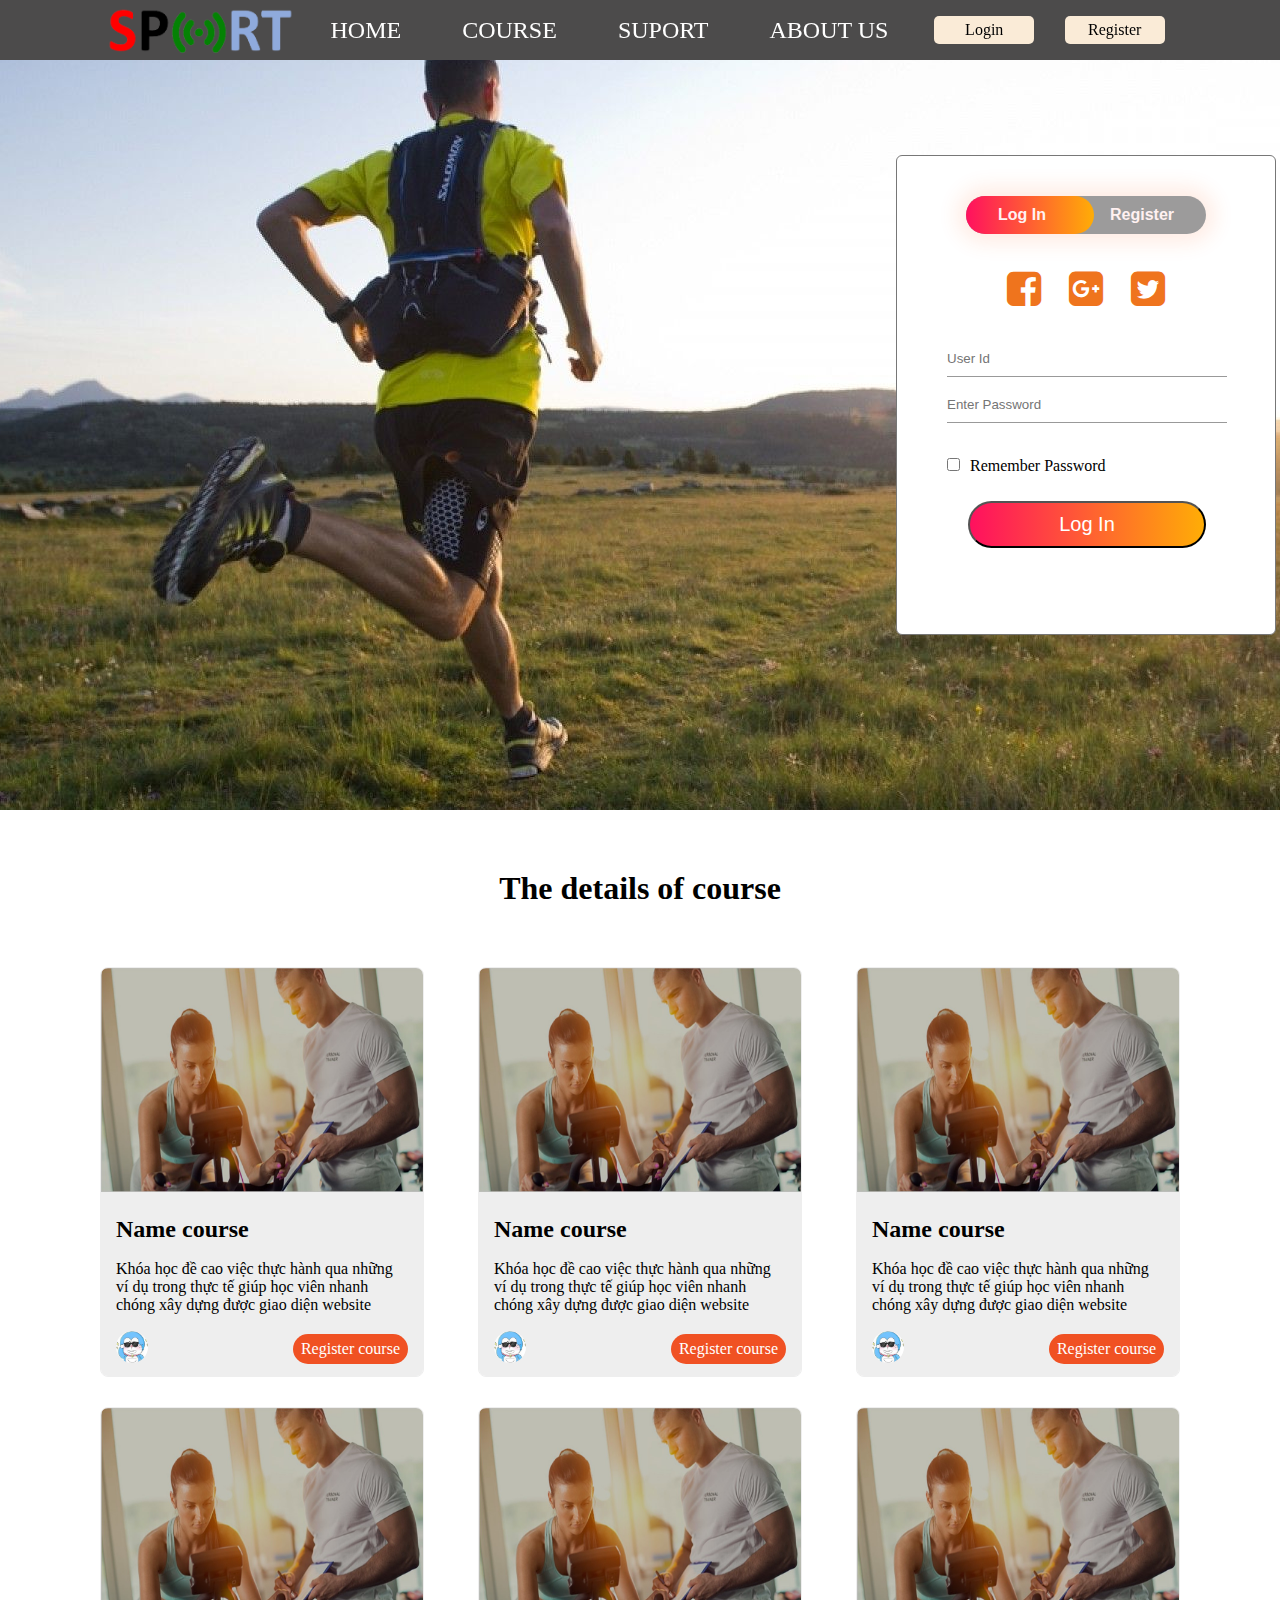
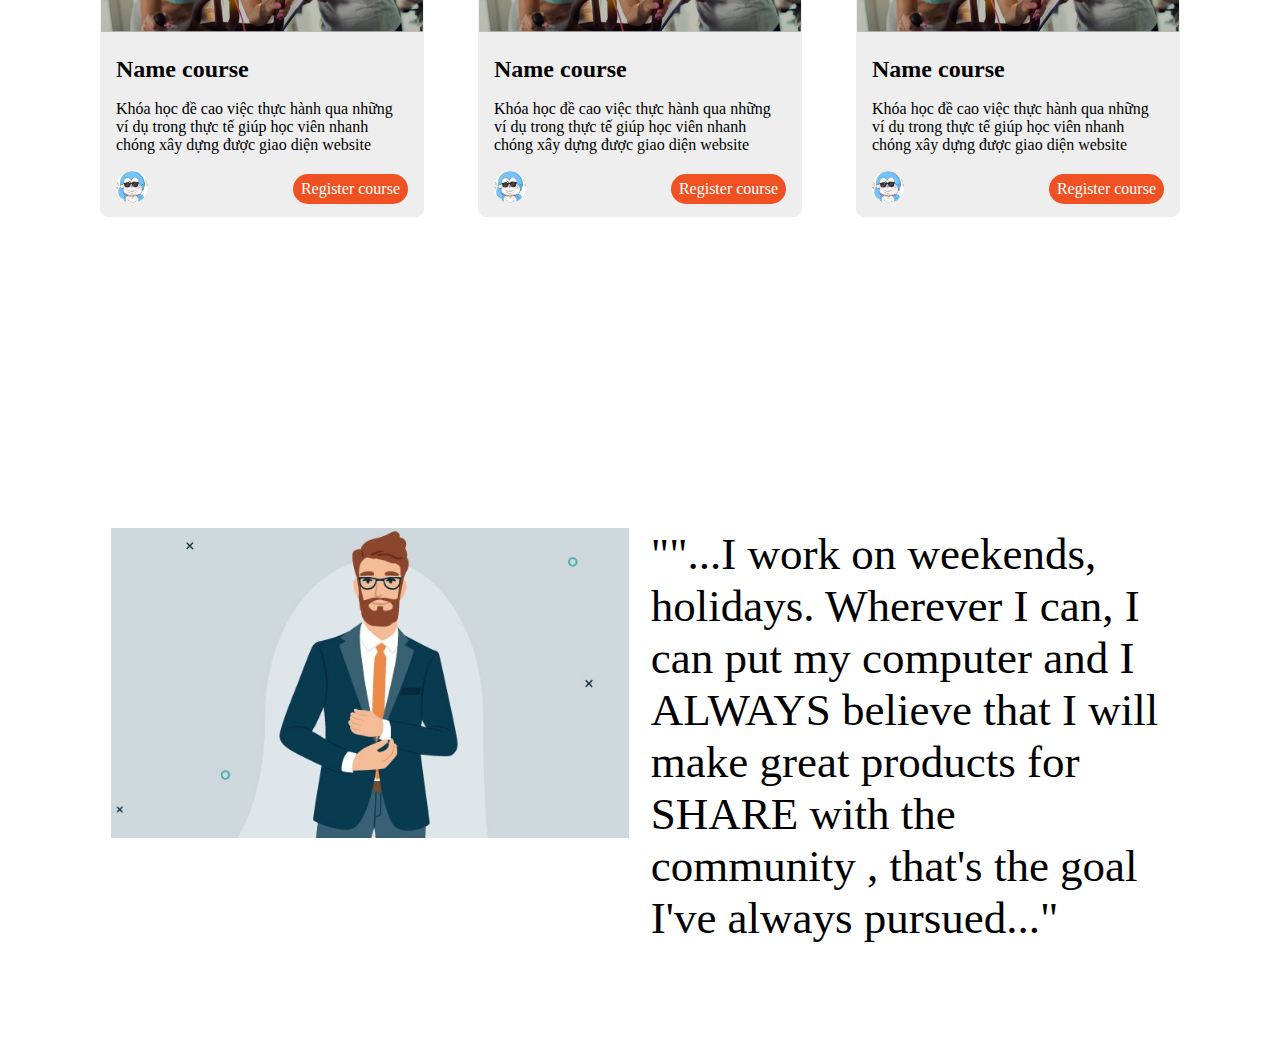
<file: Index.html>
<!DOCTYPE html>
<html lang="en">
<head>
    <meta charset="UTF-8">
    <link rel="stylesheet" href="https://stackpath.bootstrapcdn.com/font-awesome/4.7.0/css/font-awesome.min.css">
    <link rel="stylesheet" href="assets/css/style.css">
    <title>Title</title>
</head>
<body>
    <header>
        <!--Nav-->
        <div id="nav">
            <div class="logo"><img width="200px" height="60px" src="/assets/img/logo.png" alt=""></div>
            <ul class="nav">
                <li class="nav_iteam"><a href="#Home">Home</a></li>
                <li class="nav_iteam"><a href="#Course">Course</a></li>
                <li class="nav_iteam"><a>Suport</a></li>
                <li class="nav_iteam"><a href="#AboutUS">About Us</a></li>
            </ul>
            <div class="account_container">
                <div class="account_sub_container">
                    <div class="account_bth">
                        <a>Login</a>
                    </div>
                    <div class="account_bth">
                        <a>Register</a>
                    </div>
                </div>
            </div>
        </div>
        <!--End nav-->
    </header>

    <!--Start section Banner-->
    <section id="Home">
        <div class="banner">
            <div class="form-box">
                <div class="button-box">
                    <div id="btn"></div>
                    <button type="button" class="toggle-btn" onclick="login()">Log In</button>
                    <button type="button" class="toggle-btn" onclick="register()">Register</button>
                </div>
            
                <div class="soical-icons">
                    <a href="#"><i class="fa fa-facebook-square  fa-6"></i></a>
                    <a href="#"><i class="fa fa-google-plus-square fa-6"></i></a>
                    <a href="#"><i class="fa fa-twitter-square fa-6"></i></a>
                </div>
    
                <form id="login" class="input-group">
                    <input type="text" class="input-field" placeholder="User Id" required />
                    <input type="text" class="input-field" placeholder="Enter Password" required />
                    <input type="checkbox" class="check-box" /><span>Remember Password</span>
                    <button type="submit" class="submit-btn">Log In</button>
                </form>
    
                <form id="register" class="input-group">
                    <input type="text" class="input-field" placeholder="User Id" required />
                    <input type="email" class="input-field" placeholder="Enter Email" required />
                    <input type="text" class="input-field" placeholder="Enter Password" required />
                    <input type="checkbox" class="check-box" /><span>I agree to the terms & conditions</span>
                    <button type="submit" class="submit-btn">Register</button>
                </form>
            </div>  
            <!--JS handle animation-->
            <script>
                var x = document.getElementById("login");
                var y = document.getElementById("register");
                var z = document.getElementById("btn");
        
                function register() {
                    x.style.left = "-400px";
                    y.style.left = "50px";
                    z.style.left = "110px";
                }
        
                function login() {
                    x.style.left = "50px";
                    y.style.left = "450px";
                    z.style.left = "0";
                }
        
            </script>      
        </div>
    </section>
    <!--End section banner-->

    <!--Section Couses-->
    <section id="Course">
        <div class="course">
            <!--Container heading-->
            <div class="heading_course">
                <h2>The details of course</h2>
            </div>
            <!--Container course-->
            <div class="course_row">
                    <div class="course_iteam">
                        <img width="100%" height="55%"src="/assets/img/course img.jpg" alt="">
                        <div class="course_iteam_detail">
                            <h2>Name course</h2>
                            <p>Khóa học đề cao việc thực hành qua những ví dụ trong thực tế giúp học viên nhanh chóng xây dựng được giao diện website</p>
                            <ul class="course_iteam_author">
                                <li><img width="32px" height="32px" src="/assets/img/Coach.jpg"></li>
                                <li><a>Register course</a></li>
                            </ul>
                        </div>
                        
                    </div>
                    <div class="course_iteam">
                        <img width="100%" height="55%" src="/assets/img/course img.jpg" alt="">
                        <div class="course_iteam_detail">
                            <h2>Name course</h2>
                            <p>Khóa học đề cao việc thực hành qua những ví dụ trong thực tế giúp học viên nhanh chóng xây dựng được giao diện website</p>
                            <ul class="course_iteam_author">
                                <li><img width="32px" height="32px" src="/assets/img/Coach.jpg"></li>
                                <li><a>Register course</a></li>
                            </ul>
                        </div>
                        
                    </div>
                    <div class="course_iteam">
                        <img width="100%" height="55%" src="/assets/img/course img.jpg" alt="">
                        <div class="course_iteam_detail">
                            <h2>Name course</h2>
                            <p>Khóa học đề cao việc thực hành qua những ví dụ trong thực tế giúp học viên nhanh chóng xây dựng được giao diện website</p>
                            <ul class="course_iteam_author">
                                <li><img width="32px" height="32px" src="/assets/img/Coach.jpg"></li>
                                <li><a>Register course</a></li>
                            </ul>
                        </div>
                        
                    </div>
            </div>
    
            <div class="course_row">
                <div class="course_iteam">
                    <img width="100%" height="55%" src="/assets/img/course img.jpg" alt="">
                    <div class="course_iteam_detail">
                        <h2>Name course</h2>
                        <p>Khóa học đề cao việc thực hành qua những ví dụ trong thực tế giúp học viên nhanh chóng xây dựng được giao diện website</p>
                        <ul class="course_iteam_author">
                            <li><img width="32px" height="32px" src="/assets/img/Coach.jpg"></li>
                            <li><a>Register course</a></li>
                        </ul>
                    </div>
                    
                </div>
                <div class="course_iteam">
                    <img width="100%" height="55%" src="/assets/img/course img.jpg" alt="">
                    <div class="course_iteam_detail">
                        <h2>Name course</h2>
                        <p>Khóa học đề cao việc thực hành qua những ví dụ trong thực tế giúp học viên nhanh chóng xây dựng được giao diện website</p>
                        <ul class="course_iteam_author">
                            <li><img width="32px" height="32px" src="/assets/img/Coach.jpg"></li>
                            <li><a>Register course</a></li>
                        </ul>
                    </div>
                    
                </div>
                <div class="course_iteam">
                    <img width="100%" height="55%" src="/assets/img/course img.jpg" alt="">
                    <div class="course_iteam_detail">
                        <h2>Name course</h2>
                        <p>Khóa học đề cao việc thực hành qua những ví dụ trong thực tế giúp học viên nhanh chóng xây dựng được giao diện website</p>
                        <ul class="course_iteam_author">
                            <li><img width="32px" height="32px" src="/assets/img/Coach.jpg"></li>
                            <li><a>Register course</a></li>
                        </ul>
                    </div>
                    
                </div>
            </div> 
        </div>
    </section>
    <!--End Section Couses-->
    
    <!--Section About us-->
    <section id="AboutUS">
        <div class="container_about_us">
            <div class="about_us_img">
                <img src="/assets/img/profile_img.jpg" alt="">
            </div>
            <div class="about_us_intro">
                <p>""...I work on weekends, holidays. Wherever I can, I can put my computer and I ALWAYS believe that I will make great products for SHARE with the community , that's the goal I've always pursued..."</p>
            </div>
        </div>
    </section>
    <!--End Section About us-->
</body>
</html>
</file>
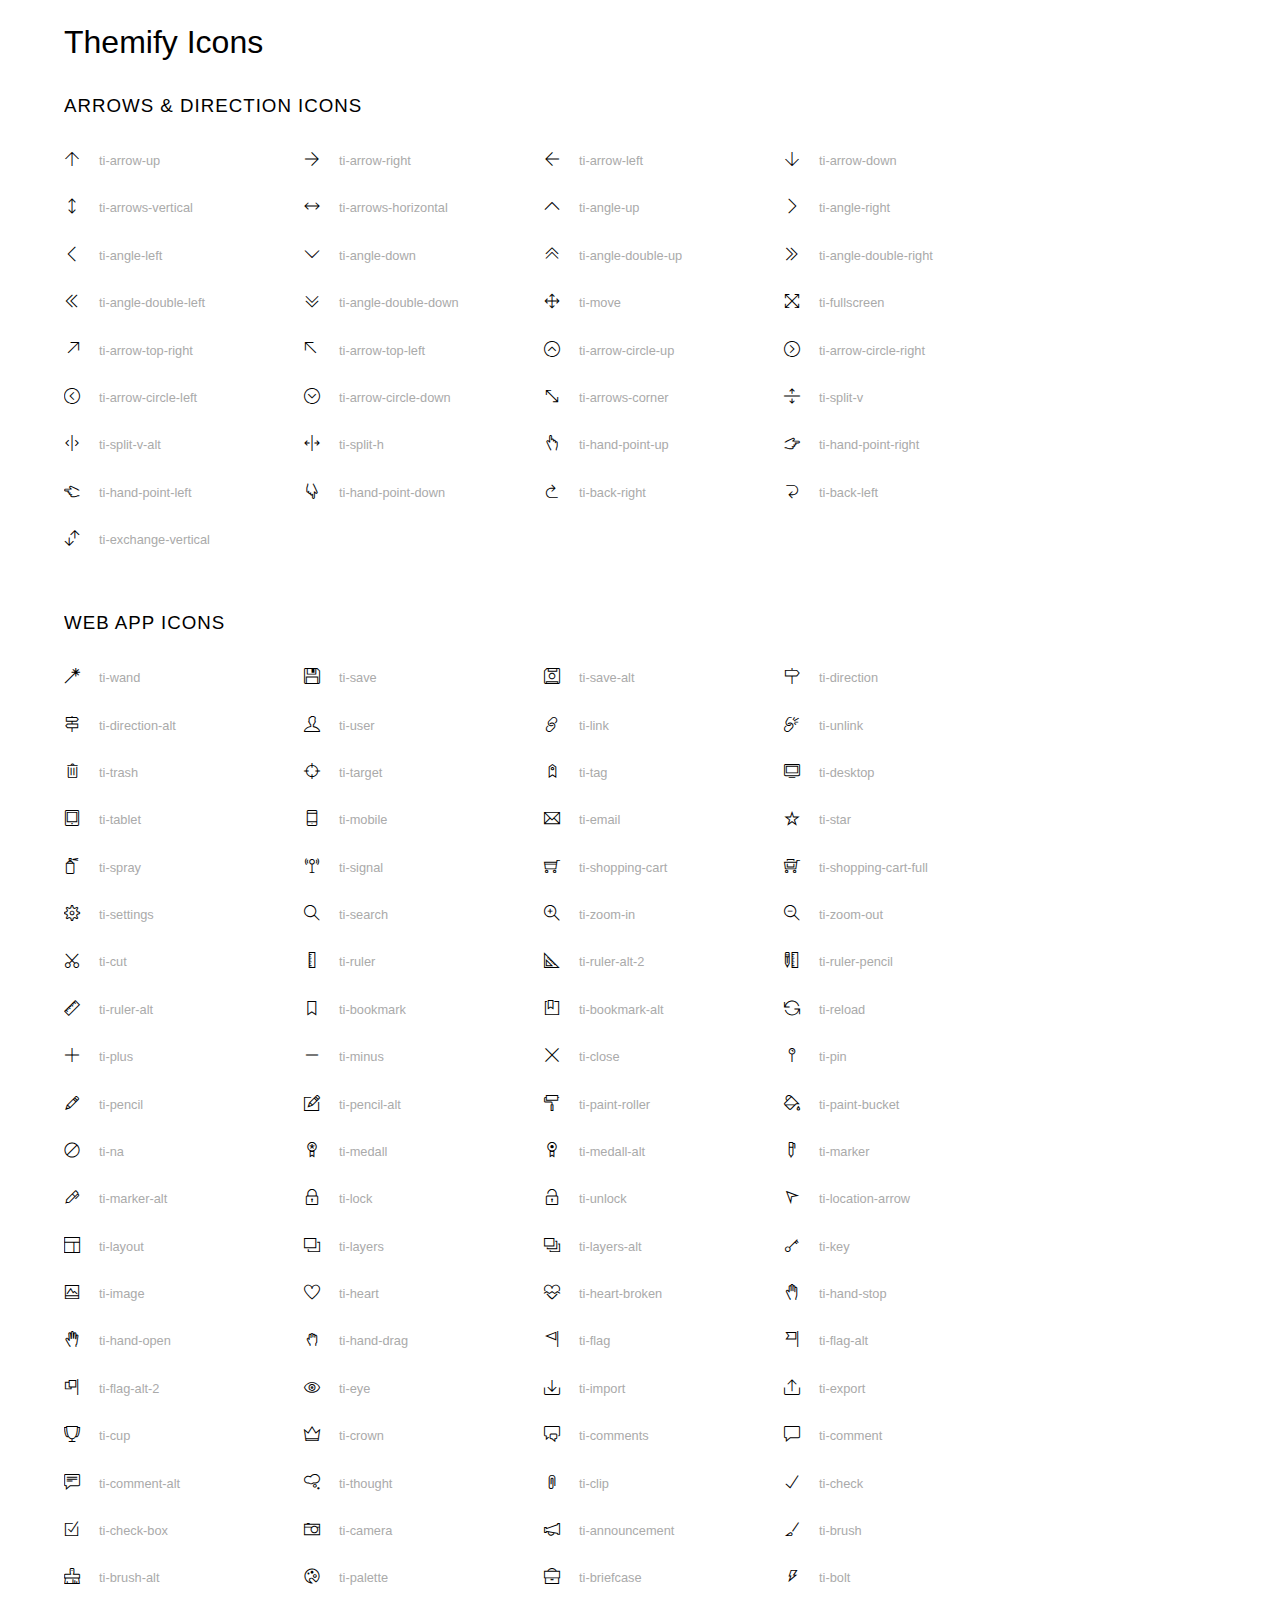
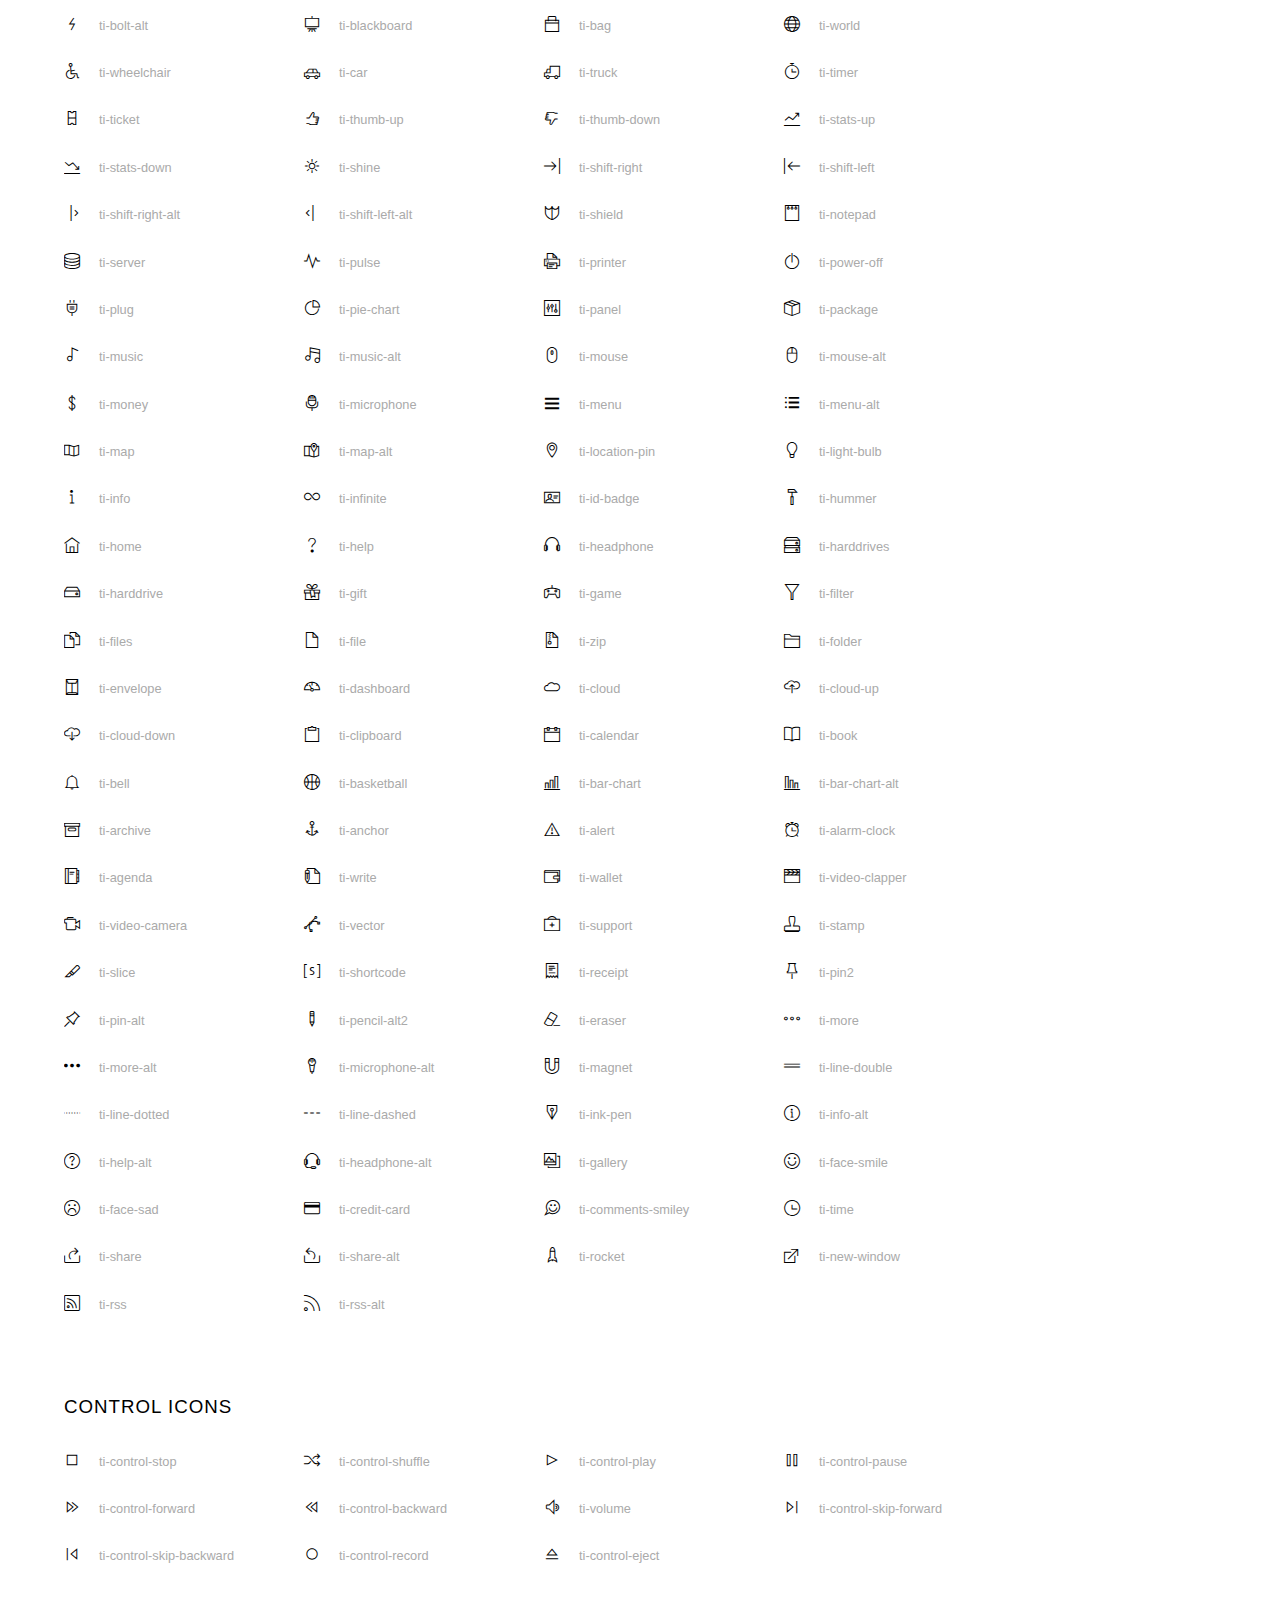
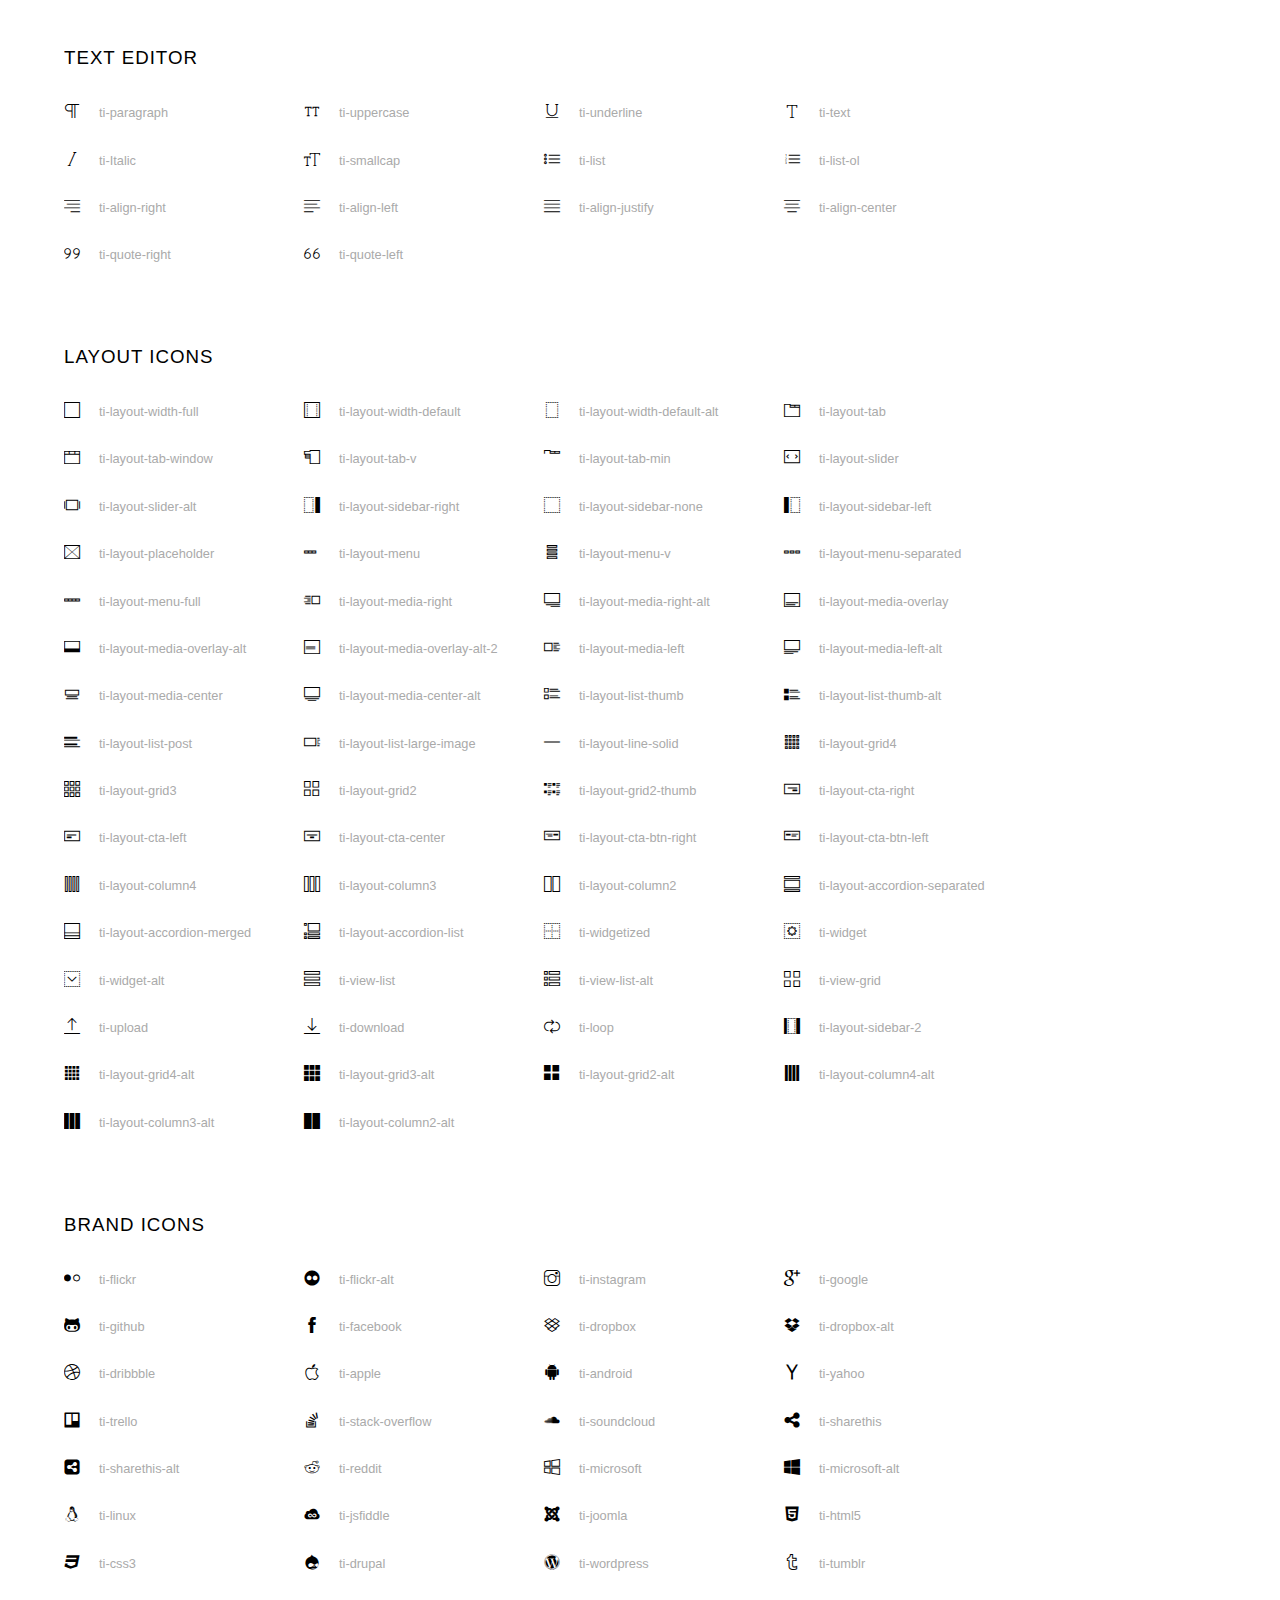
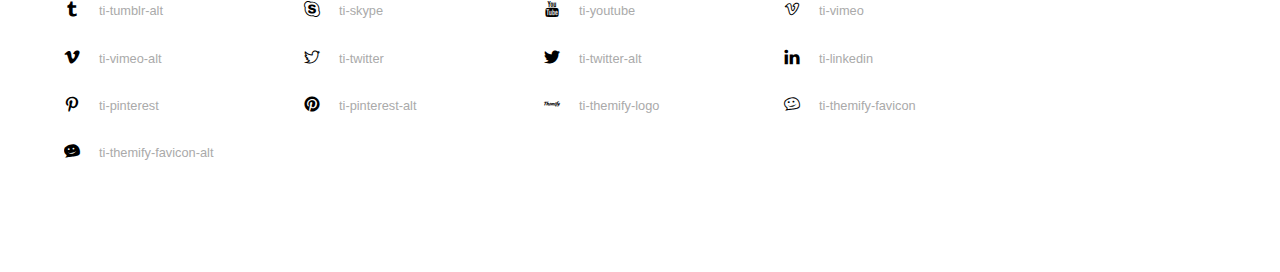
<file: assets/incons/index.html>
<!doctype html>
<html>
<head>
	<meta charset="utf-8">
	<title>Themify Icon Font</title>
	<meta name="viewport" content="width=device-width">
	<link rel="stylesheet" href="demo-files/demo.css">
	<link rel="stylesheet" href="themify-icons.css">
	<!--[if lt IE 8]><!-->
	<link rel="stylesheet" href="ie7/ie7.css">
	<!--<![endif]-->
</head>
<body>
	<h1>Themify Icons</h1>

	<div class="icon-section">

		<div class="icon-section">
			<h3>Arrows &amp; Direction Icons </h3>

			<div class="icon-container">
				<span class="ti-arrow-up"></span><span class="icon-name"> ti-arrow-up</span>
			</div>
			<div class="icon-container">
				<span class="ti-arrow-right"></span><span class="icon-name"> ti-arrow-right</span>
			</div>
			<div class="icon-container">
				<span class="ti-arrow-left"></span><span class="icon-name"> ti-arrow-left</span>
			</div>
			<div class="icon-container">
				<span class="ti-arrow-down"></span><span class="icon-name"> ti-arrow-down</span>
			</div>
			<div class="icon-container">
				<span class="ti-arrows-vertical"></span><span class="icon-name"> ti-arrows-vertical</span>
			</div>
			<div class="icon-container">
				<span class="ti-arrows-horizontal"></span><span class="icon-name"> ti-arrows-horizontal</span>
			</div>
			<div class="icon-container">
				<span class="ti-angle-up"></span><span class="icon-name"> ti-angle-up</span>
			</div>
			<div class="icon-container">
				<span class="ti-angle-right"></span><span class="icon-name"> ti-angle-right</span>
			</div>
			<div class="icon-container">
				<span class="ti-angle-left"></span><span class="icon-name"> ti-angle-left</span>
			</div>
			<div class="icon-container">
				<span class="ti-angle-down"></span><span class="icon-name"> ti-angle-down</span>
			</div>	
			<div class="icon-container">
				<span class="ti-angle-double-up"></span><span class="icon-name"> ti-angle-double-up</span>
			</div>
			<div class="icon-container">
				<span class="ti-angle-double-right"></span><span class="icon-name"> ti-angle-double-right</span>
			</div>
			<div class="icon-container">
				<span class="ti-angle-double-left"></span><span class="icon-name"> ti-angle-double-left</span>
			</div>
			<div class="icon-container">
				<span class="ti-angle-double-down"></span><span class="icon-name"> ti-angle-double-down</span>
			</div>					
			<div class="icon-container">
				<span class="ti-move"></span><span class="icon-name"> ti-move</span>
			</div>
			<div class="icon-container">
				<span class="ti-fullscreen"></span><span class="icon-name"> ti-fullscreen</span>
			</div>
			<div class="icon-container">
				<span class="ti-arrow-top-right"></span><span class="icon-name"> ti-arrow-top-right</span>
			</div>
			<div class="icon-container">
				<span class="ti-arrow-top-left"></span><span class="icon-name"> ti-arrow-top-left</span>
			</div>
			<div class="icon-container">
				<span class="ti-arrow-circle-up"></span><span class="icon-name"> ti-arrow-circle-up</span>
			</div>
			<div class="icon-container">
				<span class="ti-arrow-circle-right"></span><span class="icon-name"> ti-arrow-circle-right</span>
			</div>
			<div class="icon-container">
				<span class="ti-arrow-circle-left"></span><span class="icon-name"> ti-arrow-circle-left</span>
			</div>
			<div class="icon-container">
				<span class="ti-arrow-circle-down"></span><span class="icon-name"> ti-arrow-circle-down</span>
			</div>
			<div class="icon-container">
				<span class="ti-arrows-corner"></span><span class="icon-name"> ti-arrows-corner</span>
			</div>
			<div class="icon-container">
				<span class="ti-split-v"></span><span class="icon-name"> ti-split-v</span>
			</div>

			<div class="icon-container">
				<span class="ti-split-v-alt"></span><span class="icon-name"> ti-split-v-alt</span>
			</div>
			<div class="icon-container">
				<span class="ti-split-h"></span><span class="icon-name"> ti-split-h</span>
			</div>
			<div class="icon-container">
				<span class="ti-hand-point-up"></span><span class="icon-name"> ti-hand-point-up</span>
			</div>
			<div class="icon-container">
				<span class="ti-hand-point-right"></span><span class="icon-name"> ti-hand-point-right</span>
			</div>
			<div class="icon-container">
				<span class="ti-hand-point-left"></span><span class="icon-name"> ti-hand-point-left</span>
			</div>
			<div class="icon-container">
				<span class="ti-hand-point-down"></span><span class="icon-name"> ti-hand-point-down</span>
			</div>
			<div class="icon-container">
				<span class="ti-back-right"></span><span class="icon-name"> ti-back-right</span>
			</div>
			<div class="icon-container">
				<span class="ti-back-left"></span><span class="icon-name"> ti-back-left</span>
			</div>
			<div class="icon-container">
				<span class="ti-exchange-vertical"></span><span class="icon-name"> ti-exchange-vertical</span>
			</div>

		</div> <!-- Arrows Icons -->



		<h3>Web App Icons</h3>
		
		<div class="icon-section">

			<div class="icon-container">
				<span class="ti-wand"></span><span class="icon-name"> ti-wand</span>
			</div>
			<div class="icon-container">
				<span class="ti-save"></span><span class="icon-name"> ti-save</span>
			</div>
			<div class="icon-container">
				<span class="ti-save-alt"></span><span class="icon-name"> ti-save-alt</span>
			</div>

			<div class="icon-container">
				<span class="ti-direction"></span><span class="icon-name"> ti-direction</span>
			</div>
			<div class="icon-container">
				<span class="ti-direction-alt"></span><span class="icon-name"> ti-direction-alt</span>
			</div>
			<div class="icon-container">
				<span class="ti-user"></span><span class="icon-name"> ti-user</span>
			</div>
			<div class="icon-container">
				<span class="ti-link"></span><span class="icon-name"> ti-link</span>
			</div>
			<div class="icon-container">
				<span class="ti-unlink"></span><span class="icon-name"> ti-unlink</span>
			</div>
			<div class="icon-container">
				<span class="ti-trash"></span><span class="icon-name"> ti-trash</span>
			</div>
			<div class="icon-container">
				<span class="ti-target"></span><span class="icon-name"> ti-target</span>
			</div>
			<div class="icon-container">
				<span class="ti-tag"></span><span class="icon-name"> ti-tag</span>
			</div>
			<div class="icon-container">
				<span class="ti-desktop"></span><span class="icon-name"> ti-desktop</span>
			</div>
			<div class="icon-container">
				<span class="ti-tablet"></span><span class="icon-name"> ti-tablet</span>
			</div>
			<div class="icon-container">
				<span class="ti-mobile"></span><span class="icon-name"> ti-mobile</span>
			</div>
			<div class="icon-container">
				<span class="ti-email"></span><span class="icon-name"> ti-email</span>
			</div>	
			<div class="icon-container">
				<span class="ti-star"></span><span class="icon-name"> ti-star</span>
			</div>
			<div class="icon-container">
				<span class="ti-spray"></span><span class="icon-name"> ti-spray</span>
			</div>
			<div class="icon-container">
				<span class="ti-signal"></span><span class="icon-name"> ti-signal</span>
			</div>
			<div class="icon-container">
				<span class="ti-shopping-cart"></span><span class="icon-name"> ti-shopping-cart</span>
			</div>
			<div class="icon-container">
				<span class="ti-shopping-cart-full"></span><span class="icon-name"> ti-shopping-cart-full</span>
			</div>
			<div class="icon-container">
				<span class="ti-settings"></span><span class="icon-name"> ti-settings</span>
			</div>
			<div class="icon-container">
				<span class="ti-search"></span><span class="icon-name"> ti-search</span>
			</div>
			<div class="icon-container">
				<span class="ti-zoom-in"></span><span class="icon-name"> ti-zoom-in</span>
			</div>
			<div class="icon-container">
				<span class="ti-zoom-out"></span><span class="icon-name"> ti-zoom-out</span>
			</div>
			<div class="icon-container">
				<span class="ti-cut"></span><span class="icon-name"> ti-cut</span>
			</div>
			<div class="icon-container">
				<span class="ti-ruler"></span><span class="icon-name"> ti-ruler</span>
			</div>
			<div class="icon-container">
				<span class="ti-ruler-alt-2"></span><span class="icon-name"> ti-ruler-alt-2</span>
			</div>			
			<div class="icon-container">
				<span class="ti-ruler-pencil"></span><span class="icon-name"> ti-ruler-pencil</span>
			</div>
			<div class="icon-container">
				<span class="ti-ruler-alt"></span><span class="icon-name"> ti-ruler-alt</span>
			</div>
			<div class="icon-container">
				<span class="ti-bookmark"></span><span class="icon-name"> ti-bookmark</span>
			</div>
			<div class="icon-container">
				<span class="ti-bookmark-alt"></span><span class="icon-name"> ti-bookmark-alt</span>
			</div>
			<div class="icon-container">
				<span class="ti-reload"></span><span class="icon-name"> ti-reload</span>
			</div>
			<div class="icon-container">
				<span class="ti-plus"></span><span class="icon-name"> ti-plus</span>
			</div>
			<div class="icon-container">
				<span class="ti-minus"></span><span class="icon-name"> ti-minus</span>
			</div>
			<div class="icon-container">
				<span class="ti-close"></span><span class="icon-name"> ti-close</span>
			</div>			
			<div class="icon-container">
				<span class="ti-pin"></span><span class="icon-name"> ti-pin</span>
			</div>
			<div class="icon-container">
				<span class="ti-pencil"></span><span class="icon-name"> ti-pencil</span>
			</div>
					
		  	<div class="icon-container">
				<span class="ti-pencil-alt"></span><span class="icon-name"> ti-pencil-alt</span>
			</div>
			<div class="icon-container">
				<span class="ti-paint-roller"></span><span class="icon-name"> ti-paint-roller</span>
			</div>
			<div class="icon-container">
				<span class="ti-paint-bucket"></span><span class="icon-name"> ti-paint-bucket</span>
			</div>
			<div class="icon-container">
				<span class="ti-na"></span><span class="icon-name"> ti-na</span>
			</div>
			<div class="icon-container">
				<span class="ti-medall"></span><span class="icon-name"> ti-medall</span>
			</div>
			<div class="icon-container">
				<span class="ti-medall-alt"></span><span class="icon-name"> ti-medall-alt</span>
			</div>
			<div class="icon-container">
				<span class="ti-marker"></span><span class="icon-name"> ti-marker</span>
			</div>
			<div class="icon-container">
				<span class="ti-marker-alt"></span><span class="icon-name"> ti-marker-alt</span>
			</div>

			<div class="icon-container">
				<span class="ti-lock"></span><span class="icon-name"> ti-lock</span>
			</div>
			<div class="icon-container">
				<span class="ti-unlock"></span><span class="icon-name"> ti-unlock</span>
			</div>
			<div class="icon-container">
				<span class="ti-location-arrow"></span><span class="icon-name"> ti-location-arrow</span>
			</div>
			<div class="icon-container">
				<span class="ti-layout"></span><span class="icon-name"> ti-layout</span>
			</div>
			<div class="icon-container">
				<span class="ti-layers"></span><span class="icon-name"> ti-layers</span>
			</div>
			<div class="icon-container">
				<span class="ti-layers-alt"></span><span class="icon-name"> ti-layers-alt</span>
			</div>
			<div class="icon-container">
				<span class="ti-key"></span><span class="icon-name"> ti-key</span>
			</div>
			<div class="icon-container">
				<span class="ti-image"></span><span class="icon-name"> ti-image</span>
			</div>
			<div class="icon-container">
				<span class="ti-heart"></span><span class="icon-name"> ti-heart</span>
			</div>
			<div class="icon-container">
				<span class="ti-heart-broken"></span><span class="icon-name"> ti-heart-broken</span>
			</div>
			<div class="icon-container">
				<span class="ti-hand-stop"></span><span class="icon-name"> ti-hand-stop</span>
			</div>
			<div class="icon-container">
				<span class="ti-hand-open"></span><span class="icon-name"> ti-hand-open</span>
			</div>
			<div class="icon-container">
				<span class="ti-hand-drag"></span><span class="icon-name"> ti-hand-drag</span>
			</div>
			<div class="icon-container">
				<span class="ti-flag"></span><span class="icon-name"> ti-flag</span>
			</div>
			<div class="icon-container">
				<span class="ti-flag-alt"></span><span class="icon-name"> ti-flag-alt</span>
			</div>
			<div class="icon-container">
				<span class="ti-flag-alt-2"></span><span class="icon-name"> ti-flag-alt-2</span>
			</div>
			<div class="icon-container">
				<span class="ti-eye"></span><span class="icon-name"> ti-eye</span>
			</div>
			<div class="icon-container">
				<span class="ti-import"></span><span class="icon-name"> ti-import</span>
			</div>			
			<div class="icon-container">
				<span class="ti-export"></span><span class="icon-name"> ti-export</span>
			</div>
			<div class="icon-container">
				<span class="ti-cup"></span><span class="icon-name"> ti-cup</span>
			</div>
			<div class="icon-container">
				<span class="ti-crown"></span><span class="icon-name"> ti-crown</span>
			</div>
			<div class="icon-container">
				<span class="ti-comments"></span><span class="icon-name"> ti-comments</span>
			</div>
			<div class="icon-container">
				<span class="ti-comment"></span><span class="icon-name"> ti-comment</span>
			</div>
			<div class="icon-container">
				<span class="ti-comment-alt"></span><span class="icon-name"> ti-comment-alt</span>
			</div>
			<div class="icon-container">
				<span class="ti-thought"></span><span class="icon-name"> ti-thought</span>
			</div>			
			<div class="icon-container">
				<span class="ti-clip"></span><span class="icon-name"> ti-clip</span>
			</div>

			<div class="icon-container">
				<span class="ti-check"></span><span class="icon-name"> ti-check</span>
			</div>
			<div class="icon-container">
				<span class="ti-check-box"></span><span class="icon-name"> ti-check-box</span>
			</div>
			<div class="icon-container">
				<span class="ti-camera"></span><span class="icon-name"> ti-camera</span>
			</div>
			<div class="icon-container">
				<span class="ti-announcement"></span><span class="icon-name"> ti-announcement</span>
			</div>
			<div class="icon-container">
				<span class="ti-brush"></span><span class="icon-name"> ti-brush</span>
			</div>
			<div class="icon-container">
				<span class="ti-brush-alt"></span><span class="icon-name"> ti-brush-alt</span>
			</div>
			<div class="icon-container">
				<span class="ti-palette"></span><span class="icon-name"> ti-palette</span>
			</div>			
			<div class="icon-container">
				<span class="ti-briefcase"></span><span class="icon-name"> ti-briefcase</span>
			</div>
			<div class="icon-container">
				<span class="ti-bolt"></span><span class="icon-name"> ti-bolt</span>
			</div>
			<div class="icon-container">
				<span class="ti-bolt-alt"></span><span class="icon-name"> ti-bolt-alt</span>
			</div>
			<div class="icon-container">
				<span class="ti-blackboard"></span><span class="icon-name"> ti-blackboard</span>
			</div>
			<div class="icon-container">
				<span class="ti-bag"></span><span class="icon-name"> ti-bag</span>
			</div>
			<div class="icon-container">
				<span class="ti-world"></span><span class="icon-name"> ti-world</span>
			</div>
			<div class="icon-container">
				<span class="ti-wheelchair"></span><span class="icon-name"> ti-wheelchair</span>
			</div>
			<div class="icon-container">
				<span class="ti-car"></span><span class="icon-name"> ti-car</span>
			</div>
			<div class="icon-container">
				<span class="ti-truck"></span><span class="icon-name"> ti-truck</span>
			</div>
			<div class="icon-container">
				<span class="ti-timer"></span><span class="icon-name"> ti-timer</span>
			</div>
			<div class="icon-container">
				<span class="ti-ticket"></span><span class="icon-name"> ti-ticket</span>
			</div>
			<div class="icon-container">
				<span class="ti-thumb-up"></span><span class="icon-name"> ti-thumb-up</span>
			</div>
			<div class="icon-container">
				<span class="ti-thumb-down"></span><span class="icon-name"> ti-thumb-down</span>
			</div>

			<div class="icon-container">
				<span class="ti-stats-up"></span><span class="icon-name"> ti-stats-up</span>
			</div>
			<div class="icon-container">
				<span class="ti-stats-down"></span><span class="icon-name"> ti-stats-down</span>
			</div>
			<div class="icon-container">
				<span class="ti-shine"></span><span class="icon-name"> ti-shine</span>
			</div>
			<div class="icon-container">
				<span class="ti-shift-right"></span><span class="icon-name"> ti-shift-right</span>
			</div>
			<div class="icon-container">
				<span class="ti-shift-left"></span><span class="icon-name"> ti-shift-left</span>
			</div>

			<div class="icon-container">
				<span class="ti-shift-right-alt"></span><span class="icon-name"> ti-shift-right-alt</span>
			</div>
			<div class="icon-container">
				<span class="ti-shift-left-alt"></span><span class="icon-name"> ti-shift-left-alt</span>
			</div>
			<div class="icon-container">
				<span class="ti-shield"></span><span class="icon-name"> ti-shield</span>
			</div>
			<div class="icon-container">
				<span class="ti-notepad"></span><span class="icon-name"> ti-notepad</span>
			</div>
			<div class="icon-container">
				<span class="ti-server"></span><span class="icon-name"> ti-server</span>
			</div>

			<div class="icon-container">
				<span class="ti-pulse"></span><span class="icon-name"> ti-pulse</span>
			</div>
			<div class="icon-container">
				<span class="ti-printer"></span><span class="icon-name"> ti-printer</span>
			</div>
			<div class="icon-container">
				<span class="ti-power-off"></span><span class="icon-name"> ti-power-off</span>
			</div>
			<div class="icon-container">
				<span class="ti-plug"></span><span class="icon-name"> ti-plug</span>
			</div>
			<div class="icon-container">
				<span class="ti-pie-chart"></span><span class="icon-name"> ti-pie-chart</span>
			</div>

			<div class="icon-container">
				<span class="ti-panel"></span><span class="icon-name"> ti-panel</span>
			</div>
			<div class="icon-container">
				<span class="ti-package"></span><span class="icon-name"> ti-package</span>
			</div>
			<div class="icon-container">
				<span class="ti-music"></span><span class="icon-name"> ti-music</span>
			</div>
			<div class="icon-container">
				<span class="ti-music-alt"></span><span class="icon-name"> ti-music-alt</span>
			</div>
			<div class="icon-container">
				<span class="ti-mouse"></span><span class="icon-name"> ti-mouse</span>
			</div>
			<div class="icon-container">
				<span class="ti-mouse-alt"></span><span class="icon-name"> ti-mouse-alt</span>
			</div>
			<div class="icon-container">
				<span class="ti-money"></span><span class="icon-name"> ti-money</span>
			</div>
			<div class="icon-container">
				<span class="ti-microphone"></span><span class="icon-name"> ti-microphone</span>
			</div>
			<div class="icon-container">
				<span class="ti-menu"></span><span class="icon-name"> ti-menu</span>
			</div>
			<div class="icon-container">
				<span class="ti-menu-alt"></span><span class="icon-name"> ti-menu-alt</span>
			</div>
			<div class="icon-container">
				<span class="ti-map"></span><span class="icon-name"> ti-map</span>
			</div>
			<div class="icon-container">
				<span class="ti-map-alt"></span><span class="icon-name"> ti-map-alt</span>
			</div>

			<div class="icon-container">
				<span class="ti-location-pin"></span><span class="icon-name"> ti-location-pin</span>
			</div>

			<div class="icon-container">
				<span class="ti-light-bulb"></span><span class="icon-name"> ti-light-bulb</span>
			</div>
			<div class="icon-container">
				<span class="ti-info"></span><span class="icon-name"> ti-info</span>
			</div>
			<div class="icon-container">
				<span class="ti-infinite"></span><span class="icon-name"> ti-infinite</span>
			</div>
			<div class="icon-container">
				<span class="ti-id-badge"></span><span class="icon-name"> ti-id-badge</span>
			</div>
			<div class="icon-container">
				<span class="ti-hummer"></span><span class="icon-name"> ti-hummer</span>
			</div>
			<div class="icon-container">
				<span class="ti-home"></span><span class="icon-name"> ti-home</span>
			</div>
			<div class="icon-container">
				<span class="ti-help"></span><span class="icon-name"> ti-help</span>
			</div>
			<div class="icon-container">
				<span class="ti-headphone"></span><span class="icon-name"> ti-headphone</span>
			</div>
			<div class="icon-container">
				<span class="ti-harddrives"></span><span class="icon-name"> ti-harddrives</span>
			</div>
			<div class="icon-container">
				<span class="ti-harddrive"></span><span class="icon-name"> ti-harddrive</span>
			</div>
			<div class="icon-container">
				<span class="ti-gift"></span><span class="icon-name"> ti-gift</span>
			</div>
			<div class="icon-container">
				<span class="ti-game"></span><span class="icon-name"> ti-game</span>
			</div>
			<div class="icon-container">
				<span class="ti-filter"></span><span class="icon-name"> ti-filter</span>
			</div>
			<div class="icon-container">
				<span class="ti-files"></span><span class="icon-name"> ti-files</span>
			</div>
			<div class="icon-container">
				<span class="ti-file"></span><span class="icon-name"> ti-file</span>
			</div>
			<div class="icon-container">
				<span class="ti-zip"></span><span class="icon-name"> ti-zip</span>
			</div>
			<div class="icon-container">
				<span class="ti-folder"></span><span class="icon-name"> ti-folder</span>
			</div>			
			<div class="icon-container">
				<span class="ti-envelope"></span><span class="icon-name"> ti-envelope</span>
			</div>


			<div class="icon-container">
				<span class="ti-dashboard"></span><span class="icon-name"> ti-dashboard</span>
			</div>
			<div class="icon-container">
				<span class="ti-cloud"></span><span class="icon-name"> ti-cloud</span>
			</div>
			<div class="icon-container">
				<span class="ti-cloud-up"></span><span class="icon-name"> ti-cloud-up</span>
			</div>
			<div class="icon-container">
				<span class="ti-cloud-down"></span><span class="icon-name"> ti-cloud-down</span>
			</div>
			<div class="icon-container">
				<span class="ti-clipboard"></span><span class="icon-name"> ti-clipboard</span>
			</div>
			<div class="icon-container">
				<span class="ti-calendar"></span><span class="icon-name"> ti-calendar</span>
			</div>
			<div class="icon-container">
				<span class="ti-book"></span><span class="icon-name"> ti-book</span>
			</div>
			<div class="icon-container">
				<span class="ti-bell"></span><span class="icon-name"> ti-bell</span>
			</div>
			<div class="icon-container">
				<span class="ti-basketball"></span><span class="icon-name"> ti-basketball</span>
			</div>
			<div class="icon-container">
				<span class="ti-bar-chart"></span><span class="icon-name"> ti-bar-chart</span>
			</div>
			<div class="icon-container">
				<span class="ti-bar-chart-alt"></span><span class="icon-name"> ti-bar-chart-alt</span>
			</div>


			<div class="icon-container">
				<span class="ti-archive"></span><span class="icon-name"> ti-archive</span>
			</div>
			<div class="icon-container">
				<span class="ti-anchor"></span><span class="icon-name"> ti-anchor</span>
			</div>

			<div class="icon-container">
				<span class="ti-alert"></span><span class="icon-name"> ti-alert</span>
			</div>
			<div class="icon-container">
				<span class="ti-alarm-clock"></span><span class="icon-name"> ti-alarm-clock</span>
			</div>
			<div class="icon-container">
				<span class="ti-agenda"></span><span class="icon-name"> ti-agenda</span>
			</div>
			<div class="icon-container">
				<span class="ti-write"></span><span class="icon-name"> ti-write</span>
			</div>

			<div class="icon-container">
				<span class="ti-wallet"></span><span class="icon-name"> ti-wallet</span>
			</div>
			<div class="icon-container">
				<span class="ti-video-clapper"></span><span class="icon-name"> ti-video-clapper</span>
			</div>
			<div class="icon-container">
				<span class="ti-video-camera"></span><span class="icon-name"> ti-video-camera</span>
			</div>
			<div class="icon-container">
				<span class="ti-vector"></span><span class="icon-name"> ti-vector</span>
			</div>

			<div class="icon-container">
				<span class="ti-support"></span><span class="icon-name"> ti-support</span>
			</div>
			<div class="icon-container">
				<span class="ti-stamp"></span><span class="icon-name"> ti-stamp</span>
			</div>
			<div class="icon-container">
				<span class="ti-slice"></span><span class="icon-name"> ti-slice</span>
			</div>
			<div class="icon-container">
				<span class="ti-shortcode"></span><span class="icon-name"> ti-shortcode</span>
			</div>
			<div class="icon-container">
				<span class="ti-receipt"></span><span class="icon-name"> ti-receipt</span>
			</div>
			<div class="icon-container">
				<span class="ti-pin2"></span><span class="icon-name"> ti-pin2</span>
			</div>
			<div class="icon-container">
				<span class="ti-pin-alt"></span><span class="icon-name"> ti-pin-alt</span>
			</div>
			<div class="icon-container">
				<span class="ti-pencil-alt2"></span><span class="icon-name"> ti-pencil-alt2</span>
			</div>
			<div class="icon-container">
				<span class="ti-eraser"></span><span class="icon-name"> ti-eraser</span>
			</div>			
			<div class="icon-container">
				<span class="ti-more"></span><span class="icon-name"> ti-more</span>
			</div>
			<div class="icon-container">
				<span class="ti-more-alt"></span><span class="icon-name"> ti-more-alt</span>
			</div>
			<div class="icon-container">
				<span class="ti-microphone-alt"></span><span class="icon-name"> ti-microphone-alt</span>
			</div>
			<div class="icon-container">
				<span class="ti-magnet"></span><span class="icon-name"> ti-magnet</span>
			</div>
			<div class="icon-container">
				<span class="ti-line-double"></span><span class="icon-name"> ti-line-double</span>
			</div>
			<div class="icon-container">
				<span class="ti-line-dotted"></span><span class="icon-name"> ti-line-dotted</span>
			</div>
			<div class="icon-container">
				<span class="ti-line-dashed"></span><span class="icon-name"> ti-line-dashed</span>
			</div>

			<div class="icon-container">
				<span class="ti-ink-pen"></span><span class="icon-name"> ti-ink-pen</span>
			</div>
			<div class="icon-container">
				<span class="ti-info-alt"></span><span class="icon-name"> ti-info-alt</span>
			</div>
			<div class="icon-container">
				<span class="ti-help-alt"></span><span class="icon-name"> ti-help-alt</span>
			</div>
			<div class="icon-container">
				<span class="ti-headphone-alt"></span><span class="icon-name"> ti-headphone-alt</span>
			</div>

			<div class="icon-container">
				<span class="ti-gallery"></span><span class="icon-name"> ti-gallery</span>
			</div>
			<div class="icon-container">
				<span class="ti-face-smile"></span><span class="icon-name"> ti-face-smile</span>
			</div>
			<div class="icon-container">
				<span class="ti-face-sad"></span><span class="icon-name"> ti-face-sad</span>
			</div>
			<div class="icon-container">
				<span class="ti-credit-card"></span><span class="icon-name"> ti-credit-card</span>
			</div>
			<div class="icon-container">
				<span class="ti-comments-smiley"></span><span class="icon-name"> ti-comments-smiley</span>
			</div>
			<div class="icon-container">
				<span class="ti-time"></span><span class="icon-name"> ti-time</span>
			</div>
			<div class="icon-container">
				<span class="ti-share"></span><span class="icon-name"> ti-share</span>
			</div>
			<div class="icon-container">
				<span class="ti-share-alt"></span><span class="icon-name"> ti-share-alt</span>
			</div>
			<div class="icon-container">
				<span class="ti-rocket"></span><span class="icon-name"> ti-rocket</span>
			</div>

			<div class="icon-container">
				<span class="ti-new-window"></span><span class="icon-name"> ti-new-window</span>
			</div>

			<div class="icon-container">
				<span class="ti-rss"></span><span class="icon-name"> ti-rss</span>
			</div>

			<div class="icon-container">
				<span class="ti-rss-alt"></span><span class="icon-name"> ti-rss-alt</span>
			</div>
			
		</div><!-- Web App Icons -->


		<div class="icon-section">
			<h3>Control Icons</h3>
			<div class="icon-container">
				<span class="ti-control-stop"></span><span class="icon-name"> ti-control-stop</span>
			</div>
			<div class="icon-container">
				<span class="ti-control-shuffle"></span><span class="icon-name"> ti-control-shuffle</span>
			</div>
			<div class="icon-container">
				<span class="ti-control-play"></span><span class="icon-name"> ti-control-play</span>
			</div>
			<div class="icon-container">
				<span class="ti-control-pause"></span><span class="icon-name"> ti-control-pause</span>
			</div>
			<div class="icon-container">
				<span class="ti-control-forward"></span><span class="icon-name"> ti-control-forward</span>
			</div>
			<div class="icon-container">
				<span class="ti-control-backward"></span><span class="icon-name"> ti-control-backward</span>
			</div>	
			<div class="icon-container">
				<span class="ti-volume"></span><span class="icon-name"> ti-volume</span>
			</div>
			<div class="icon-container">
				<span class="ti-control-skip-forward"></span><span class="icon-name"> ti-control-skip-forward</span>
			</div>
			<div class="icon-container">
				<span class="ti-control-skip-backward"></span><span class="icon-name"> ti-control-skip-backward</span>
			</div>
			<div class="icon-container">
				<span class="ti-control-record"></span><span class="icon-name"> ti-control-record</span>
			</div>
			<div class="icon-container">
				<span class="ti-control-eject"></span><span class="icon-name"> ti-control-eject</span>
			</div>			
		</div> <!-- Control Icons -->


		<div class="icon-section">
			<h3>Text Editor</h3>

			<div class="icon-container">
				<span class="ti-paragraph"></span><span class="icon-name"> ti-paragraph</span>
			</div>
			<div class="icon-container">
				<span class="ti-uppercase"></span><span class="icon-name"> ti-uppercase</span>
			</div>

			<div class="icon-container">
				<span class="ti-underline"></span><span class="icon-name"> ti-underline</span>
			</div>
			<div class="icon-container">
				<span class="ti-text"></span><span class="icon-name"> ti-text</span>
			</div>
			<div class="icon-container">
				<span class="ti-Italic"></span><span class="icon-name"> ti-Italic</span>
			</div>
			<div class="icon-container">
				<span class="ti-smallcap"></span><span class="icon-name"> ti-smallcap</span>
			</div>
			<div class="icon-container">
				<span class="ti-list"></span><span class="icon-name"> ti-list</span>
			</div>
			<div class="icon-container">
				<span class="ti-list-ol"></span><span class="icon-name"> ti-list-ol</span>
			</div>
			<div class="icon-container">
				<span class="ti-align-right"></span><span class="icon-name"> ti-align-right</span>
			</div>
			<div class="icon-container">
				<span class="ti-align-left"></span><span class="icon-name"> ti-align-left</span>
			</div>
			<div class="icon-container">
				<span class="ti-align-justify"></span><span class="icon-name"> ti-align-justify</span>
			</div>
			<div class="icon-container">
				<span class="ti-align-center"></span><span class="icon-name"> ti-align-center</span>
			</div>
			<div class="icon-container">
				<span class="ti-quote-right"></span><span class="icon-name"> ti-quote-right</span>
			</div>
			<div class="icon-container">
				<span class="ti-quote-left"></span><span class="icon-name"> ti-quote-left</span>
			</div>

		</div> <!-- Text Editor -->



		<div class="icon-section">
			<h3>Layout Icons</h3>
			<div class="icon-container">
				<span class="ti-layout-width-full"></span><span class="icon-name"> ti-layout-width-full</span>
			</div>
			<div class="icon-container">
				<span class="ti-layout-width-default"></span><span class="icon-name"> ti-layout-width-default</span>
			</div>
			<div class="icon-container">
				<span class="ti-layout-width-default-alt"></span><span class="icon-name"> ti-layout-width-default-alt</span>
			</div>
			<div class="icon-container">
				<span class="ti-layout-tab"></span><span class="icon-name"> ti-layout-tab</span>
			</div>
			<div class="icon-container">
				<span class="ti-layout-tab-window"></span><span class="icon-name"> ti-layout-tab-window</span>
			</div>
			<div class="icon-container">
				<span class="ti-layout-tab-v"></span><span class="icon-name"> ti-layout-tab-v</span>
			</div>
			<div class="icon-container">
				<span class="ti-layout-tab-min"></span><span class="icon-name"> ti-layout-tab-min</span>
			</div>
			<div class="icon-container">
				<span class="ti-layout-slider"></span><span class="icon-name"> ti-layout-slider</span>
			</div>
			<div class="icon-container">
				<span class="ti-layout-slider-alt"></span><span class="icon-name"> ti-layout-slider-alt</span>
			</div>
			<div class="icon-container">
				<span class="ti-layout-sidebar-right"></span><span class="icon-name"> ti-layout-sidebar-right</span>
			</div>
			<div class="icon-container">
				<span class="ti-layout-sidebar-none"></span><span class="icon-name"> ti-layout-sidebar-none</span>
			</div>
			<div class="icon-container">
				<span class="ti-layout-sidebar-left"></span><span class="icon-name"> ti-layout-sidebar-left</span>
			</div>
			<div class="icon-container">
				<span class="ti-layout-placeholder"></span><span class="icon-name"> ti-layout-placeholder</span>
			</div>
			<div class="icon-container">
				<span class="ti-layout-menu"></span><span class="icon-name"> ti-layout-menu</span>
			</div>
			<div class="icon-container">
				<span class="ti-layout-menu-v"></span><span class="icon-name"> ti-layout-menu-v</span>
			</div>
			<div class="icon-container">
				<span class="ti-layout-menu-separated"></span><span class="icon-name"> ti-layout-menu-separated</span>
			</div>
			<div class="icon-container">
				<span class="ti-layout-menu-full"></span><span class="icon-name"> ti-layout-menu-full</span>
			</div>
			<div class="icon-container">
				<span class="ti-layout-media-right"></span><span class="icon-name"> ti-layout-media-right</span>
			</div>
			<div class="icon-container">
				<span class="ti-layout-media-right-alt"></span><span class="icon-name"> ti-layout-media-right-alt</span>
			</div>
			<div class="icon-container">
				<span class="ti-layout-media-overlay"></span><span class="icon-name"> ti-layout-media-overlay</span>
			</div>
			<div class="icon-container">
				<span class="ti-layout-media-overlay-alt"></span><span class="icon-name"> ti-layout-media-overlay-alt</span>
			</div>
			<div class="icon-container">
				<span class="ti-layout-media-overlay-alt-2"></span><span class="icon-name"> ti-layout-media-overlay-alt-2</span>
			</div>
			<div class="icon-container">
				<span class="ti-layout-media-left"></span><span class="icon-name"> ti-layout-media-left</span>
			</div>
			<div class="icon-container">
				<span class="ti-layout-media-left-alt"></span><span class="icon-name"> ti-layout-media-left-alt</span>
			</div>
			<div class="icon-container">
				<span class="ti-layout-media-center"></span><span class="icon-name"> ti-layout-media-center</span>
			</div>
			<div class="icon-container">
				<span class="ti-layout-media-center-alt"></span><span class="icon-name"> ti-layout-media-center-alt</span>
			</div>
			<div class="icon-container">
				<span class="ti-layout-list-thumb"></span><span class="icon-name"> ti-layout-list-thumb</span>
			</div>
			<div class="icon-container">
				<span class="ti-layout-list-thumb-alt"></span><span class="icon-name"> ti-layout-list-thumb-alt</span>
			</div>
			<div class="icon-container">
				<span class="ti-layout-list-post"></span><span class="icon-name"> ti-layout-list-post</span>
			</div>
			<div class="icon-container">
				<span class="ti-layout-list-large-image"></span><span class="icon-name"> ti-layout-list-large-image</span>
			</div>
			<div class="icon-container">
				<span class="ti-layout-line-solid"></span><span class="icon-name"> ti-layout-line-solid</span>
			</div>
			<div class="icon-container">
				<span class="ti-layout-grid4"></span><span class="icon-name"> ti-layout-grid4</span>
			</div>
			<div class="icon-container">
				<span class="ti-layout-grid3"></span><span class="icon-name"> ti-layout-grid3</span>
			</div>
			<div class="icon-container">
				<span class="ti-layout-grid2"></span><span class="icon-name"> ti-layout-grid2</span>
			</div>
			<div class="icon-container">
				<span class="ti-layout-grid2-thumb"></span><span class="icon-name"> ti-layout-grid2-thumb</span>
			</div>
			<div class="icon-container">
				<span class="ti-layout-cta-right"></span><span class="icon-name"> ti-layout-cta-right</span>
			</div>
			<div class="icon-container">
				<span class="ti-layout-cta-left"></span><span class="icon-name"> ti-layout-cta-left</span>
			</div>
			<div class="icon-container">
				<span class="ti-layout-cta-center"></span><span class="icon-name"> ti-layout-cta-center</span>
			</div>
			<div class="icon-container">
				<span class="ti-layout-cta-btn-right"></span><span class="icon-name"> ti-layout-cta-btn-right</span>
			</div>
			<div class="icon-container">
				<span class="ti-layout-cta-btn-left"></span><span class="icon-name"> ti-layout-cta-btn-left</span>
			</div>
			<div class="icon-container">
				<span class="ti-layout-column4"></span><span class="icon-name"> ti-layout-column4</span>
			</div>
			<div class="icon-container">
				<span class="ti-layout-column3"></span><span class="icon-name"> ti-layout-column3</span>
			</div>
			<div class="icon-container">
				<span class="ti-layout-column2"></span><span class="icon-name"> ti-layout-column2</span>
			</div>
			<div class="icon-container">
				<span class="ti-layout-accordion-separated"></span><span class="icon-name"> ti-layout-accordion-separated</span>
			</div>
			<div class="icon-container">
				<span class="ti-layout-accordion-merged"></span><span class="icon-name"> ti-layout-accordion-merged</span>
			</div>
			<div class="icon-container">
				<span class="ti-layout-accordion-list"></span><span class="icon-name"> ti-layout-accordion-list</span>
			</div>
			<div class="icon-container">
				<span class="ti-widgetized"></span><span class="icon-name"> ti-widgetized</span>
			</div>
			<div class="icon-container">
				<span class="ti-widget"></span><span class="icon-name"> ti-widget</span>
			</div>
			<div class="icon-container">
				<span class="ti-widget-alt"></span><span class="icon-name"> ti-widget-alt</span>
			</div>
			<div class="icon-container">
				<span class="ti-view-list"></span><span class="icon-name"> ti-view-list</span>
			</div>
			<div class="icon-container">
				<span class="ti-view-list-alt"></span><span class="icon-name"> ti-view-list-alt</span>
			</div>
			<div class="icon-container">
				<span class="ti-view-grid"></span><span class="icon-name"> ti-view-grid</span>
			</div>
			<div class="icon-container">
				<span class="ti-upload"></span><span class="icon-name"> ti-upload</span>
			</div>
			<div class="icon-container">
				<span class="ti-download"></span><span class="icon-name"> ti-download</span>
			</div>	
			<div class="icon-container">
				<span class="ti-loop"></span><span class="icon-name"> ti-loop</span>
			</div>
			<div class="icon-container">
				<span class="ti-layout-sidebar-2"></span><span class="icon-name"> ti-layout-sidebar-2</span>
			</div>
			<div class="icon-container">
				<span class="ti-layout-grid4-alt"></span><span class="icon-name"> ti-layout-grid4-alt</span>
			</div>
			<div class="icon-container">
				<span class="ti-layout-grid3-alt"></span><span class="icon-name"> ti-layout-grid3-alt</span>
			</div>
			<div class="icon-container">
				<span class="ti-layout-grid2-alt"></span><span class="icon-name"> ti-layout-grid2-alt</span>
			</div>
			<div class="icon-container">
				<span class="ti-layout-column4-alt"></span><span class="icon-name"> ti-layout-column4-alt</span>
			</div>
			<div class="icon-container">
				<span class="ti-layout-column3-alt"></span><span class="icon-name"> ti-layout-column3-alt</span>
			</div>
			<div class="icon-container">
				<span class="ti-layout-column2-alt"></span><span class="icon-name"> ti-layout-column2-alt</span>
			</div>		


		</div> <!-- Layout Icons -->


		<div class="icon-section">
			<h3>Brand Icons</h3>

			<div class="icon-container">
				<span class="ti-flickr"></span><span class="icon-name"> ti-flickr</span>
			</div>
			<div class="icon-container">
				<span class="ti-flickr-alt"></span><span class="icon-name"> ti-flickr-alt</span>
			</div>			
			<div class="icon-container">
				<span class="ti-instagram"></span><span class="icon-name"> ti-instagram</span>
			</div>
			<div class="icon-container">
				<span class="ti-google"></span><span class="icon-name"> ti-google</span>
			</div>
			<div class="icon-container">
				<span class="ti-github"></span><span class="icon-name"> ti-github</span>
			</div>

			<div class="icon-container">
				<span class="ti-facebook"></span><span class="icon-name"> ti-facebook</span>
			</div>
			<div class="icon-container">
				<span class="ti-dropbox"></span><span class="icon-name"> ti-dropbox</span>
			</div>
			<div class="icon-container">
				<span class="ti-dropbox-alt"></span><span class="icon-name"> ti-dropbox-alt</span>
			</div>
			<div class="icon-container">
				<span class="ti-dribbble"></span><span class="icon-name"> ti-dribbble</span>
			</div>
			<div class="icon-container">
				<span class="ti-apple"></span><span class="icon-name"> ti-apple</span>
			</div>
			<div class="icon-container">
				<span class="ti-android"></span><span class="icon-name"> ti-android</span>
			</div>
			<div class="icon-container">
				<span class="ti-yahoo"></span><span class="icon-name"> ti-yahoo</span>
			</div>
			<div class="icon-container">
				<span class="ti-trello"></span><span class="icon-name"> ti-trello</span>
			</div>
			<div class="icon-container">
				<span class="ti-stack-overflow"></span><span class="icon-name"> ti-stack-overflow</span>
			</div>
			<div class="icon-container">
				<span class="ti-soundcloud"></span><span class="icon-name"> ti-soundcloud</span>
			</div>
			<div class="icon-container">
				<span class="ti-sharethis"></span><span class="icon-name"> ti-sharethis</span>
			</div>
			<div class="icon-container">
				<span class="ti-sharethis-alt"></span><span class="icon-name"> ti-sharethis-alt</span>
			</div>
			<div class="icon-container">
				<span class="ti-reddit"></span><span class="icon-name"> ti-reddit</span>
			</div>

			<div class="icon-container">
				<span class="ti-microsoft"></span><span class="icon-name"> ti-microsoft</span>
			</div>
			<div class="icon-container">
				<span class="ti-microsoft-alt"></span><span class="icon-name"> ti-microsoft-alt</span>
			</div>
			<div class="icon-container">
				<span class="ti-linux"></span><span class="icon-name"> ti-linux</span>
			</div>
			<div class="icon-container">
				<span class="ti-jsfiddle"></span><span class="icon-name"> ti-jsfiddle</span>
			</div>
			<div class="icon-container">
				<span class="ti-joomla"></span><span class="icon-name"> ti-joomla</span>
			</div>
			<div class="icon-container">
				<span class="ti-html5"></span><span class="icon-name"> ti-html5</span>
			</div>
			<div class="icon-container">
				<span class="ti-css3"></span><span class="icon-name"> ti-css3</span>
			</div>	
			<div class="icon-container">
				<span class="ti-drupal"></span><span class="icon-name"> ti-drupal</span>
			</div>
			<div class="icon-container">
				<span class="ti-wordpress"></span><span class="icon-name"> ti-wordpress</span>
			</div>		
			<div class="icon-container">
				<span class="ti-tumblr"></span><span class="icon-name"> ti-tumblr</span>
			</div>
			<div class="icon-container">
				<span class="ti-tumblr-alt"></span><span class="icon-name"> ti-tumblr-alt</span>
			</div>
			<div class="icon-container">
				<span class="ti-skype"></span><span class="icon-name"> ti-skype</span>
			</div>
			<div class="icon-container">
				<span class="ti-youtube"></span><span class="icon-name"> ti-youtube</span>
			</div>
			<div class="icon-container">
				<span class="ti-vimeo"></span><span class="icon-name"> ti-vimeo</span>
			</div>
			<div class="icon-container">
				<span class="ti-vimeo-alt"></span><span class="icon-name"> ti-vimeo-alt</span>
			</div>			
			<div class="icon-container">
				<span class="ti-twitter"></span><span class="icon-name"> ti-twitter</span>
			</div>
			<div class="icon-container">
				<span class="ti-twitter-alt"></span><span class="icon-name"> ti-twitter-alt</span>
			</div>
			<div class="icon-container">
				<span class="ti-linkedin"></span><span class="icon-name"> ti-linkedin</span>
			</div>
			<div class="icon-container">
				<span class="ti-pinterest"></span><span class="icon-name"> ti-pinterest</span>
			</div>

			<div class="icon-container">
				<span class="ti-pinterest-alt"></span><span class="icon-name"> ti-pinterest-alt</span>
			</div>
			<div class="icon-container">
				<span class="ti-themify-logo"></span><span class="icon-name"> ti-themify-logo</span>
			</div>
			<div class="icon-container">
				<span class="ti-themify-favicon"></span><span class="icon-name"> ti-themify-favicon</span>
			</div>
			<div class="icon-container">
				<span class="ti-themify-favicon-alt"></span><span class="icon-name"> ti-themify-favicon-alt</span>
			</div>

		</div> <!-- brand Icons -->

	</div>

</body>
</html>
</file>
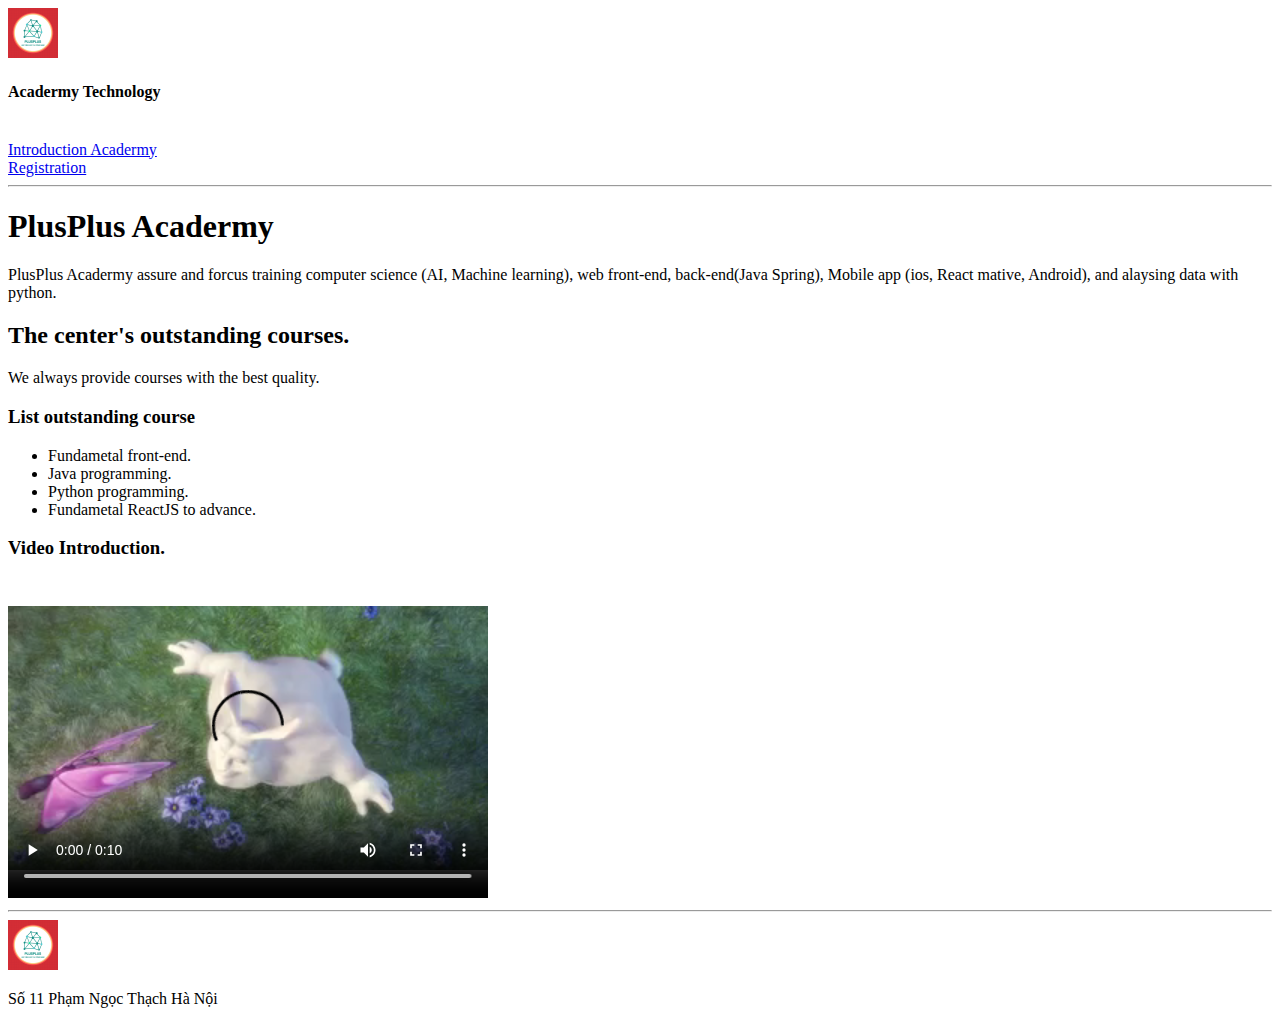
<file: Exercise 2/about.html>
<!DOCTYPE html>
<html lang="en">
<head>
    <meta charset="UTF-8">
    <meta name="viewport" content="width=device-width, initial-scale=1.0">
    <title>PlusPlus</title>
</head>
<body>
    <img src="logo.png" width="50" height="50">
    <h4>Acadermy Technology</h4>
    <br>
    <a href="#section1">Introduction Acadermy <br></a>
    <a href="Registration.html" target="_blank">Registration</a>
    <hr>
    <div id="section1">
        <h1>PlusPlus Acadermy</h1>
        <p>PlusPlus Acadermy assure and forcus training computer science (AI, Machine learning), web front-end, back-end(Java Spring), Mobile app (ios, React mative, Android), and alaysing data with python.</p>
        <h2>The center's outstanding courses.</h2>
        <p>We always provide courses with the best quality.</p>
        <h3>List outstanding course</h3>
        <ul>
            <li>Fundametal front-end.</li>
            <li>Java programming.</li>
            <li>Python programming.</li>
            <li>Fundametal ReactJS to advance.</li>
        </ul>
        <h3>Video Introduction.</h3>
        <video width="480" height="320" controls>
            <source src="video.mp4" type="video/mp4" >
            Sorry! can't play video Acadermy PlusPlus Introduction. 
        </video>
        <hr>
        <img src="logo.png" width="50" height="50">
        <p>Số 11 Phạm Ngọc Thạch Hà Nội</p>

    </div>


   
</body>
</html>
</file>
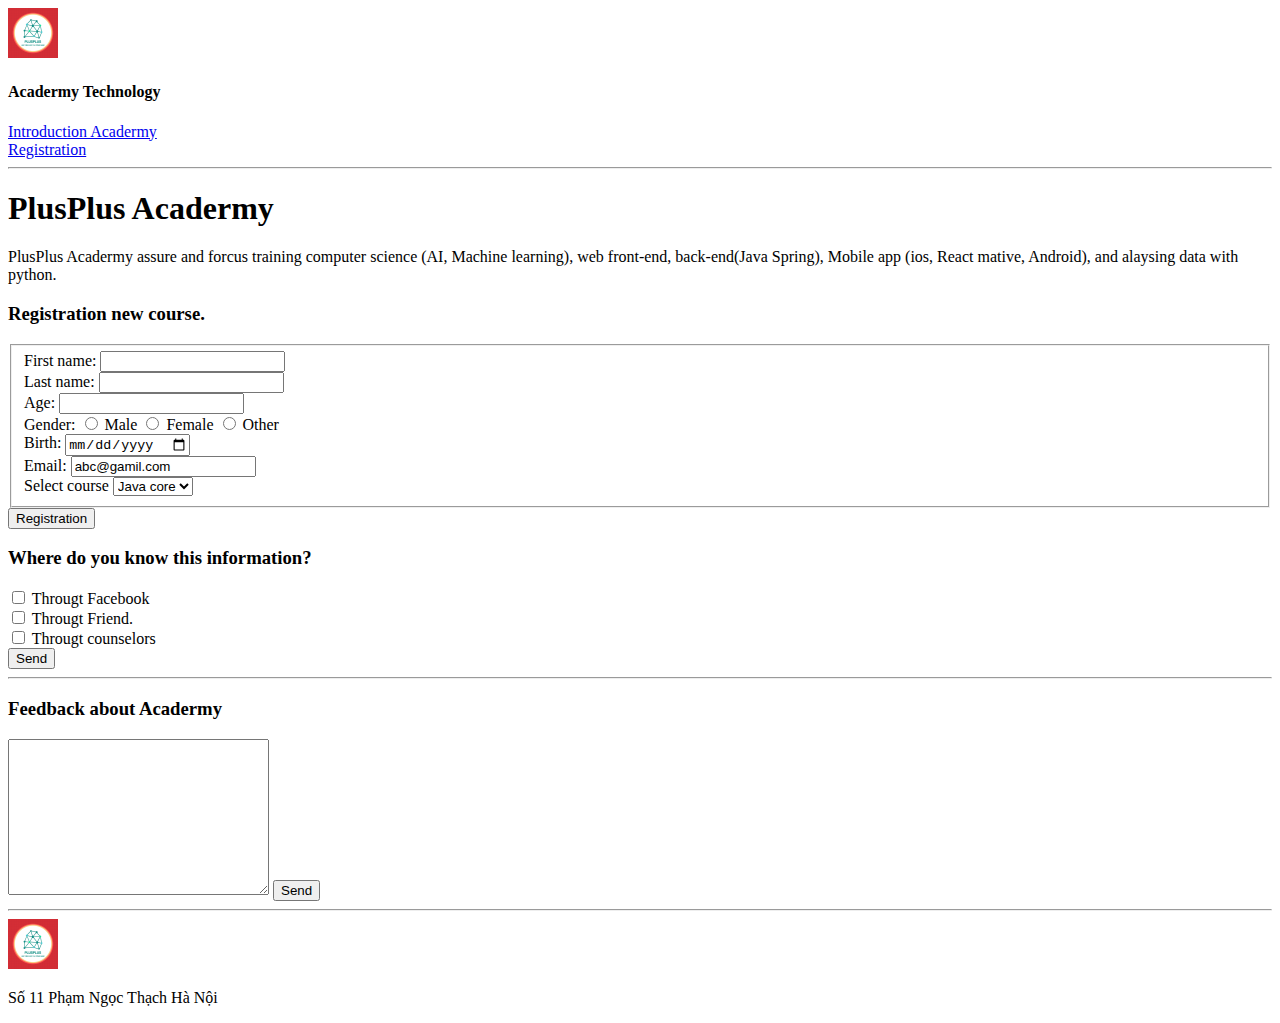
<file: Exercise 2/Registration.html>
<!DOCTYPE html>
<html lang="en">
<head>
    <meta charset="UTF-8">
    <meta name="viewport" content="width=device-width, initial-scale=1.0">
    <title>Registrations</title>
</head>
<body>
    <img src="logo.png" width="50" height="50">
    <h4>Acadermy Technology</h4>
    
    <a href="about.html" target="_blank">Introduction Acadermy <br></a>
    <a href="Registration.html" target="_blank">Registration</a>
    <hr>
    <h1>PlusPlus Acadermy</h1>
    <p>PlusPlus Acadermy assure and forcus training computer science 
    (AI, Machine learning), web front-end, back-end(Java Spring), Mobile app (ios, React mative, Android), and alaysing data with python.</p>
    <h3>Registration new course.</h3>

    <form action="https://www.w3schools.com/action_page.php">
        <fieldset>
            <label for="fname">First name:</label>
            <input type="text" id="fname" name="fname"><br>
            <label for="lname">Last name:</label>
            <input type="text" id="lname" name="lname"><br>
            <label for="age">Age:</label>
            <input type="text" id="age" name="age"><br>
            <label for="gender">Gender:</label>
            <input type="radio" id="male" name="gender" value="male">
            <label for="male">Male</label>
            <input type="radio" id="female" name="gender" value="female">
            <label for="female">Female</label>
            <input type="radio" id="other" name="gender" value="other">
            <label for="other">Other</label><br>
            <label for="birthday">Birth:</label>
            <input type="date" id="birthday" name="birthday"><br>        
            <label for="email">Email:</label>
            <input type="email" id="email" name="email" value="abc@gamil.com"><br>
            <label for="course">Select course</label>
            <select id="course" name="course">
                <option value="Java core">Java core</option>
                <option value="Front-end">Front-end</option>
                <option value="AI">AI</option>
            </select> 
        </fieldset>      
        <input type="submit" value="Registration">
    </form>

    <!--Form 2-->
    <form action="https://www.w3schools.com/action_page.php">
        <h3>Where do you know this information?</h3> 
        <input type="checkbox" id="select1" name="select1" value="Through Facebook">
        <label for="select1">Througt Facebook</label><br>
        <input type="checkbox" id="select2" name="select2" value="Through Friends">
        <label for="select2">Througt Friend.</label><br>
        <input type="checkbox" id="select3" name="select3" value="Through counselors">
        <lable for="select3">Througt counselors</lable><br>
        <input type="submit" value="Send">
    </form>

    <!--Form 3-->
    <form action="https://www.w3schools.com/action_page.php">
        <hr>
        <h3>Feedback about Acadermy</h3>
        <textarea name="feedback" rows="10" cols="30"></textarea>
        <input type="submit" value="Send">
    </from>

    <hr>
    <img src="logo.png" width="50" height="50" alt="Can't open image">
    <p>Số 11 Phạm Ngọc Thạch Hà Nội</p>

</body>
</html>
</file>
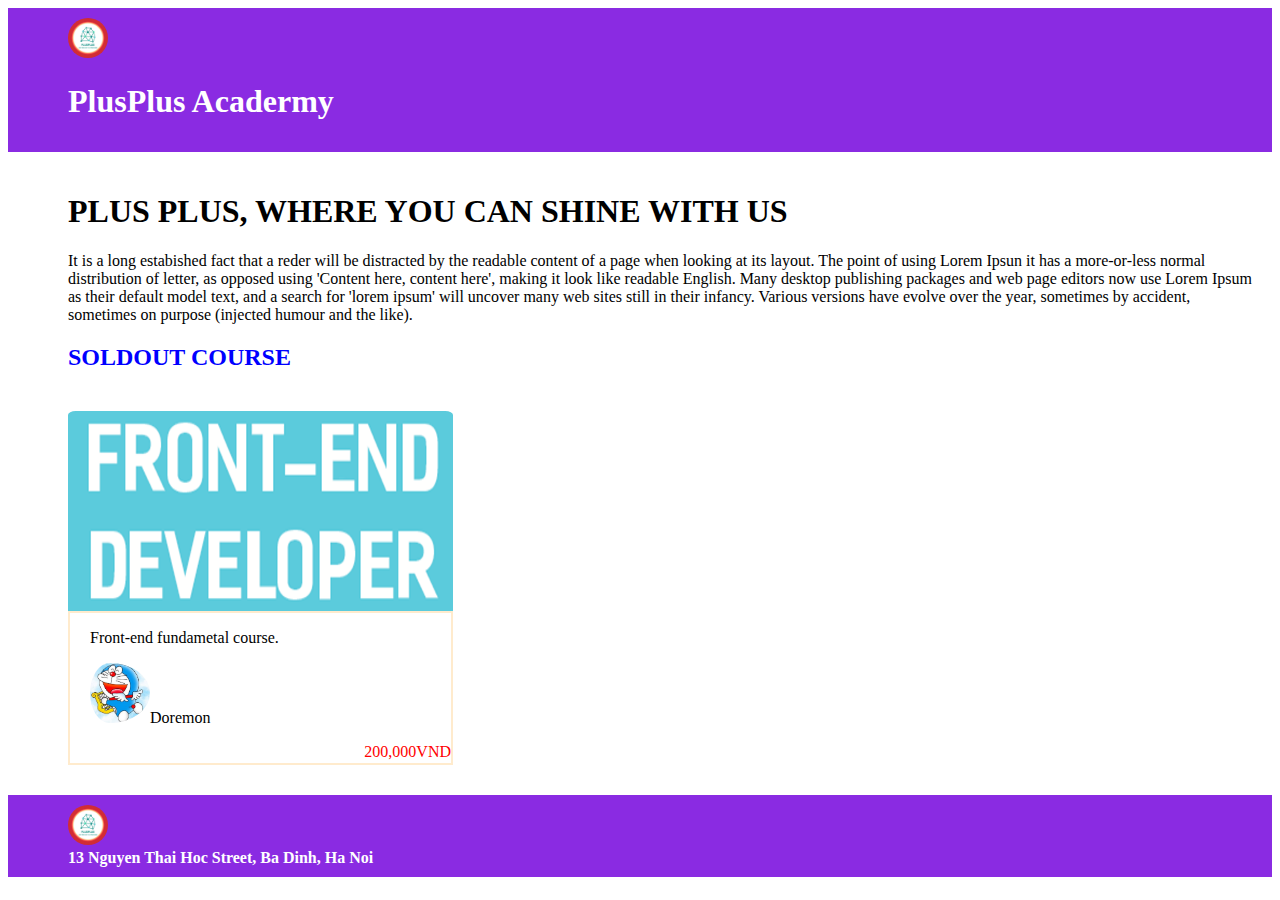
<file: Exercise 3/Exercisse 3.html>
<!DOCTYPE html>
<html lang="en">
<head>
    <meta charset="UTF-8">
    <meta name="viewport" content="width=device-width, initial-scale=1.0">
    <title>Document</title>
</head>

<style>
    /*format header and footer*/
    .header_footer{
        color:white;
        background-color: blueviolet;
        padding: 10px 20px 10px 60px;
    }
    /*format content 1*/
    .content{
        background: white;
        padding: 20px 20px 20px 60px;
    }
    /*format layout course*/
    .picture_course{
        width: 385px;
        height: 200px;
        margin-left: 60px;
        border-top-left-radius: 2%;
        border-top-right-radius: 2%;
    }
    /*format layout infomation course*/
    .information_course{
        width: 381px;
        height: 150px;
        border-bottom: 2px solid blanchedalmond;
        border-left: 2px solid blanchedalmond;
        border-right: 2px solid blanchedalmond;
        border-top: 2px solid blanchedalmond;
        margin-left: 60px;
        margin-bottom: 30px;
        margin-top: -4px;
    }
</style>
 
<body>
    <header class="header_footer">
        <img src="logo.png" width="40" height="40" style="border-radius: 50%">
        <h1>PlusPlus Acadermy</h1>
    </header>

    <main>
        <div id="content1" class="content">
            <h1>PLUS PLUS, WHERE YOU CAN SHINE WITH US</h1>
            <p>It is a long estabished fact that a reder will be distracted by the readable content of a page when looking at its layout. 
                The point of using Lorem Ipsun it has a more-or-less normal distribution of letter, 
                as opposed using 'Content here, content here', making it look like readable English.
                Many desktop publishing packages and web page editors 
                now use Lorem Ipsum as their default model text, and a search for 'lorem ipsum' will 
                uncover many web sites still in their infancy. Various versions have evolve over the year, 
                sometimes by accident, sometimes on purpose (injected humour and the like).</p>
            <h2 style="color: blue;">SOLDOUT COURSE</h2>
        </div>
        
        <div>
            <img src="Front-end.png" class="picture_course"> 
        </div>

        <div class="information_course">
            <p style="padding-left: 20px;">Front-end fundametal course.</p>
            <img src="teacher.jpg" width="60px" height="60px" style="border-radius: 50%; padding-left: 20px;" >Doremon    
            <p style="text-align: right; color: red;">200,000VND</p>
        </div>
    </main>

    <footer class="header_footer">
        <img src="logo.png" width="40" height="40" style="border-radius: 50%"> <br>
        <b>13 Nguyen Thai Hoc Street, Ba Dinh, Ha Noi</b>
    </footer>
</body>
</html>
</file>
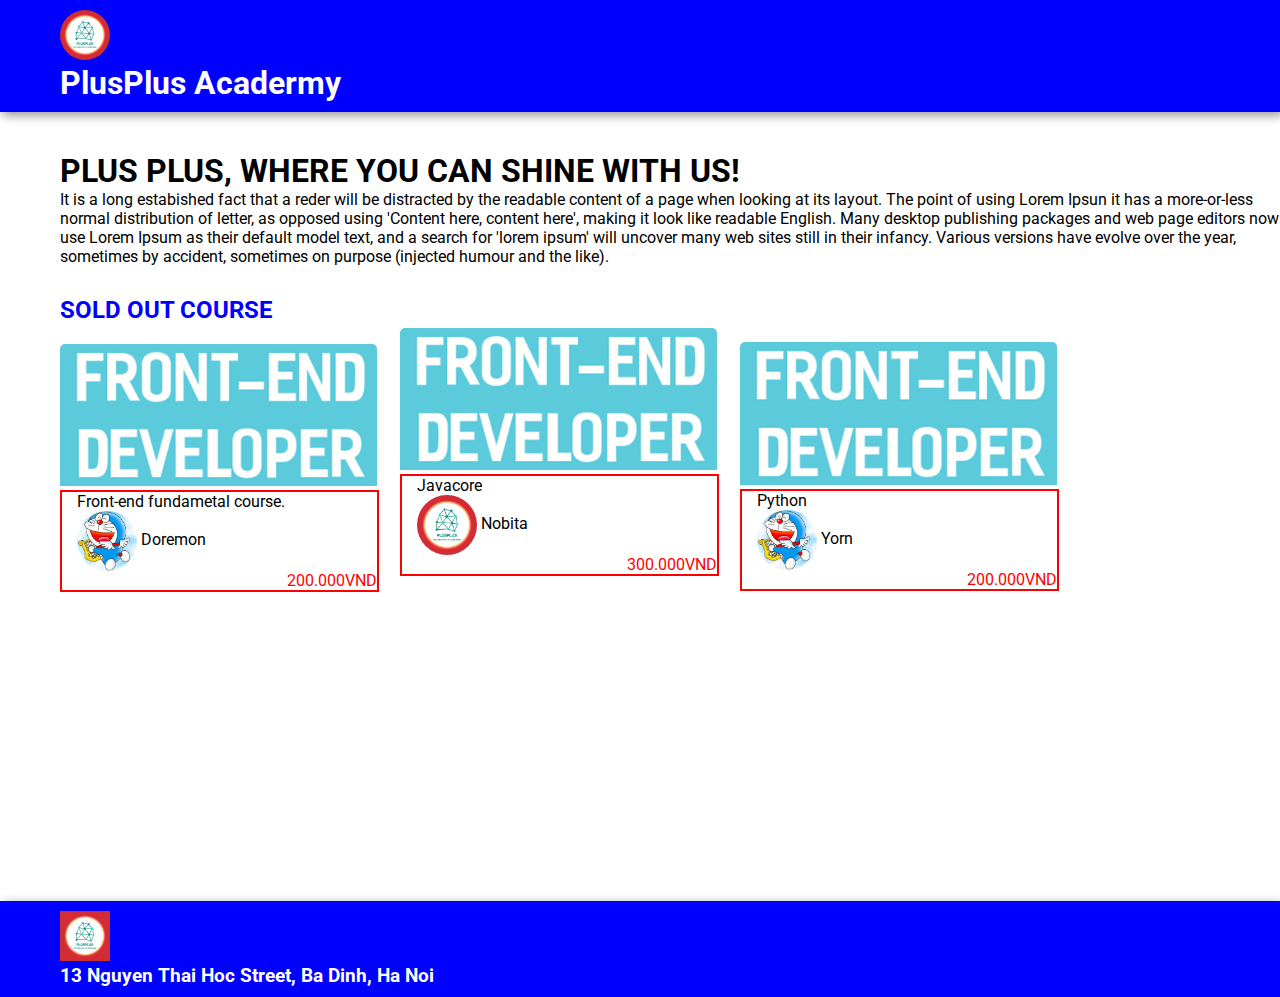
<file: Exercise 4/Exercisse 4.html>
<!DOCTYPE html>
<html lang="en">
<head>
    <meta charset="UTF-8">
    <meta name="viewport" content="width=device-width, initial-scale=1.0">
    <title>Exercise 4</title>
    <link href="https://fonts.googleapis.com/css2?family=Roboto:ital,wght@0,100;0,300;0,400;0,500;0,700;0,900;1,100;1,300;1,400;1,500;1,700;1,900&display=swap" rel="stylesheet">
</head>

<style>
    * {
        padding: 0;
        margin: 0;
    }

    .font_roboto{
        font-family: 'Roboto', sans-serif;
    }

    .background-header{
        background-color:blue;
        box-shadow: 3px 3px 10px #8e8e8e;
        padding-left: 60px;
        padding-top: 10px;
        padding-bottom: 10px;
    }

    .background_footer{
        background-color: blue;
        padding-left: 60px;
        padding-top: 10px;
        padding-bottom: 10px;
        margin-top: 80px;
        box-shadow: 3px 3px 10px #8e8e8e;
    }
    .img-logo{
        width: 50px;
        height: 50px;
        border-radius: 50%;
    }

    #content{
        padding-top: 40px;
        padding-left: 60px;
    }

    #title_3{
        text-transform: uppercase;
        padding-left: 60px;
        padding-top: 30px;
        color: blue;
    }

    .image_course{
        width: 317px;
        border-top-left-radius: 5px;
        border-top-right-radius: 5px;
    }
    
    .info_sold_out_course{
        border: 2px solid red;
        width: 300px;
        padding-left: 15px;
    }

    div.relative_1{
        position: relative;
        top: 20px;
        left: 60px;
        width: 300px;
    }

    div.relative_2{
        position: absolute;
        top: 328px;
        left: 400px;
        width: 300px;
    }

    div.relative_3{
        position: relative;
        left: 740px;
        top: -230px;
        weight: 300px;
    }
</style>

<body class="font_roboto">
    <header class="background-header">
        <img class="img-logo" src="logo.png" alt="logo acadermy">
        <h1 style="color: white;">PlusPlus Acadermy</h1>
    </header>

    <main>
        <div id="content">
            <h1 style="text-transform: uppercase;">Plus Plus, Where you can shine with us!</h1>
            <p>It is a long estabished fact that a reder will be distracted by the
            readable content of a page when looking at its layout. The point of using
            Lorem Ipsun it has a more-or-less normal distribution of letter, as opposed 
            using 'Content here, content here', making it look like readable English.
            Many desktop publishing packages and web page editors now use Lorem Ipsum as their default model text,
            and a search for 'lorem ipsum' will uncover many web sites still in their infancy. 
            Various versions have evolve over the year, sometimes by accident, sometimes on purpose
            (injected humour and the like).</p>
        </div>
        <div>
            <h2 id="title_3">sold out course</h2>

                <div class="relative_1">
                    <div>
                        <img class="image_course" src="Front-end.png" alt="Front-end course image">
                    </div>
                    <div class="info_sold_out_course">
                        <p>Front-end fundametal course.</p>
                        <div>
                            <img style="border-radius: 50%; width: 60px; height: 60px; vertical-align: middle;" src="teacher.jpg">
                            <span>Doremon</span> <!--Tại sao vertical-align phải dùng trên thẻ ảnh-->
                            <p style="text-align: right; color: red;">200.000VND</p>
                        </div>
                    </div>
                </div>

                <div class="relative_2" >
                    <div class="frames_course_2 ">
                        <div>
                            <img class="image_course" src="Front-end.png" alt="javacore">
                        </div>
                        <div class="info_sold_out_course">
                            <p>Javacore</p>
                            <div>
                                <img style="border-radius: 50%; width: 60px; height: 60px; vertical-align: middle;" src="logo.png" alt="javacore">
                                <span>Nobita</span>
                                <p style="text-align: right; color: red;">300.000VND</p>
                            </div>                        
                        </div>
                    </div>
                </div>

                <div class="relative_3">
                    <div>
                        <img class="image_course" src="Front-end.png" alt="Python">
                    </div>
                    <div class="info_sold_out_course">
                        <p>Python</p>
                        <div>
                            <img style="border-radius: 50%; width: 60px; height: 60px; vertical-align: middle;" src="teacher.jpg" alt="Python">
                            <span>Yorn</span>
                            <p style="text-align: right; color: red;">200.000VND</p>
                        </div>
                    </div>

                </div>
        </div>

    </main>
    <footer class="background_footer">
        <div>
            <img style="width: 50px; height: 50px;" src="logo.png" alt="logo Acadermy">
            <h3 style="color: white;">13 Nguyen Thai Hoc Street, Ba Dinh, Ha Noi</h3>
        </div>
    </footer>
</body>
</html>
</file>
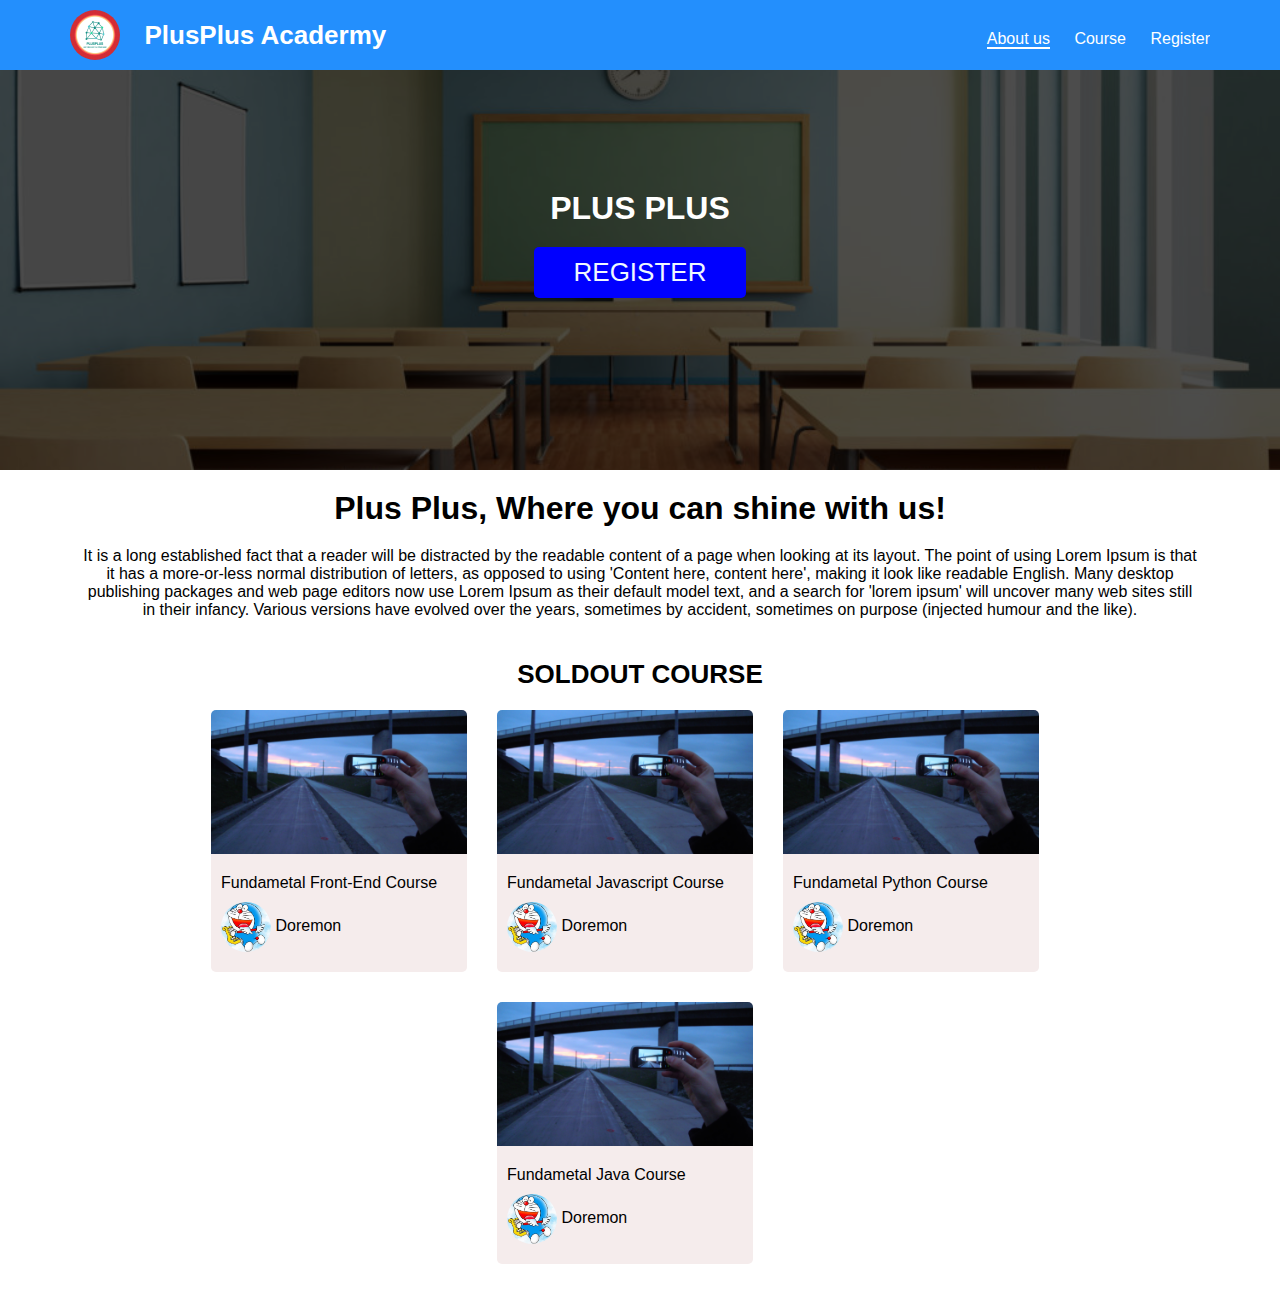
<file: Exercise 5/Exercisse 4.html>
<!DOCTYPE html>
<html lang="en">
<head>
    <meta charset="UTF-8">
    <meta name="viewport" content="width=device-width, initial-scale=1.0">
    <title>PlusPlus Acadermy</title>

</head>
<style>
    * {
        margin: 0;
        padding: 0;
        font-family: 'Roboto', sans-serif;
        box-sizing: border-box;

    }

    .header{
        background-color: #238ffd;
        box-shadow: 3px 3px 10px #8e8e8e;
        padding: 10px 20px;
    }

    .header img{
        vertical-align: middle;
    }

    .header h1{
        color: white;
        vertical-align: middle;
        display: inline;
        margin: 20px;
        font-weight: bold;
        font-size: 26px;
        
    }

    .plus_link {
        color: white;
        margin-left: 20px;
        display: inline;
    }

    .plus_link.about{
        border-bottom: 2px solid white;
    }

    .header_contain{
        height: 20px;
        display: inline;
        padding-top: 30px;
    }

    .content {
        max-width: 1140px;
        margin: 0 auto;
        overflow: hidden;
    }

    .nav_link{
        float: right;
        padding-top: 20px;
    }

    .banner{
        background-image: url(Block.jpg);
        background-size: cover;
        background-position: center;
        background-repeat: no-repeat;
        height: 400px;
    }

    .background_banner_opacity{
        width: 100%;
        height: 400px;
        background-color: black;
        opacity: 0.7;
        position: absolute;
    }
    .container_banner{
        display: flex;
        justify-content: center;
        align-items: center;
        flex-direction: column;
        position: relative;
        top: 120px;
    }

    .container_banner h1{
        text-transform: uppercase;
        color: white;
        display: inline;
        position: relative;
        animation: move;
        animation-duration: 1s;
        animation-fill-mode: forwards;
        padding-bottom: 20px;
    }
    
    @keyframes move{
        from {top: -80px;}
        to {top: 0px;}
    }


    .register{
        display: inline;
        padding: 10px 40px;
        border-radius: 5px;
        text-transform: uppercase;
        font-size: 26px;
        background-color: #23fd52;
        border: 0;
        color: aliceblue;
    }

    .hover {
        background-color: blue;
    }

    .hover:hover {
        background-color:#23fd52;
    }

    .content_main{
        height: auto;
        width: auto;
    }

    .content_main h1{
        text-align: center;
        padding-top: 20px;
    }

    .content_main p{
        padding-left: 80px;
        padding-right: 80px;
        text-align: center;
        margin-top: 20px;
    }
/*Container of group soldout course*/
    .soldout_course{
        padding-top: 20px;
        padding-left: 80px;
        padding-right: 80px;
        display: flex;
        flex-direction: row;
        flex-wrap: wrap;
        justify-content: center; /*Căn giữa*/
    }

    .soldout_course_h2{
        text-transform: uppercase;
        text-align: center;
        font-size: 26px;
        font-weight: bold;
        margin-top: 40px;
    }

    .soldout_card_image{
        width: 256px;
        height: 144px;
        border-top-left-radius: 5px;
        border-top-right-radius: 5px;
        background-image: url(./abc.png);
        background-position: center;
        background-size: cover; /*Tại sao chỉ cần đặt cái margin của coldout content là đc ?*/
    }
/*content of each soldout course*/
    .soldout_course_content{
        width: 256px;
        background-color: #f5ecec;
        padding: 10px;
        margin-right: 30px;
        margin-bottom: 30px;
        border-bottom-left-radius: 5px;
        border-bottom-right-radius: 5px;
    }

    .souldout_card{
        width: 256px;
        height: auto;
    }

    .name_soldout_course{
        margin-bottom: 10px;
        margin-top: 10px;
    }

    .teacher_soldout_course{
        margin-bottom: 10px;
    }

    .border_radius{
        border-radius: 50%;
        width: 50px;
        height: 50px;
        vertical-align: middle;
    }


</style>
<body>
    <header class="header">
        <div class="content">
            <img src="logo.png" alt="picture PlusPlus Acadermy" style="width: 50px; height: 50px; border-radius: 50%;">
            <h1 style="display: inline;">PlusPlus Acadermy</h1>
            <div class="nav_link">
                <nav class="header_contain">
                    <a class="plus_link about">About us</a>
                    <a class="plus_link">Course</a>
                    <a class="plus_link">Register</a>
                </nav>
            </div>
        </div>
    </header>
    <main>
        <div class="banner">
            <div class="background_banner_opacity"></div>
            <div class="container_banner">
                <h1>Plus plus</h1>
                <button class="hover register">Register</button>
            </div>            
        </div>
        <div class="content_main">
            <h1>Plus Plus, Where you can shine with us!</h1>
            <p>It is a long established fact that a reader will be distracted by the readable content of a page when looking at its layout. 
            The point of using Lorem Ipsum is that it has a more-or-less normal distribution of letters, 
            as opposed to using 'Content here, content here', making it look like readable English. 
            Many desktop publishing packages and web page editors now use Lorem Ipsum as their default model text, 
            and a search for 'lorem ipsum' will uncover many web sites still in their infancy. Various versions have evolved over the years, 
            sometimes by accident, sometimes on purpose (injected humour and the like).</p>
        </div>
        <div>
            <h2 class="soldout_course_h2">soldout course</h2>
            <div class="soldout_course">         
                <div class="soldout_card">
                    <div class="soldout_card_image"></div>
                    <div class="soldout_course_content">
                        <div class="name_soldout_course">Fundametal Front-End Course</div>
                        <div class="teacher_soldout_course">
                            <img src="teacher.jpg" class="border_radius">
                            <span>Doremon</span>
                        </div>
                    </div>             
                </div>
                <div class="soldout_card">
                    <div class="soldout_card_image"></div>
                    <div class="soldout_course_content">
                        <div class="name_soldout_course">Fundametal Javascript Course</div>
                        <div class="teacher_soldout_course">
                            <img src="teacher.jpg" class="border_radius">
                            <span>Doremon</span>
                        </div>
                    </div>             
                </div>
                <div class="soldout_card">
                    <div class="soldout_card_image"></div>
                    <div class="soldout_course_content">
                        <div class="name_soldout_course">Fundametal Python Course</div>
                        <div class="teacher_soldout_course">
                            <img src="teacher.jpg" class="border_radius">
                            <span>Doremon</span>
                        </div>
                    </div>             
                </div>
                <div class="soldout_card">
                    <div class="soldout_card_image"></div>
                    <div class="soldout_course_content">
                        <div class="name_soldout_course">Fundametal Java Course</div>
                        <div class="teacher_soldout_course">
                            <img src="teacher.jpg" class="border_radius">
                            <span>Doremon</span>
                        </div>
                    </div>             
                </div>
            </div>
        </div>
    </main>
</body>
</html>
</file>
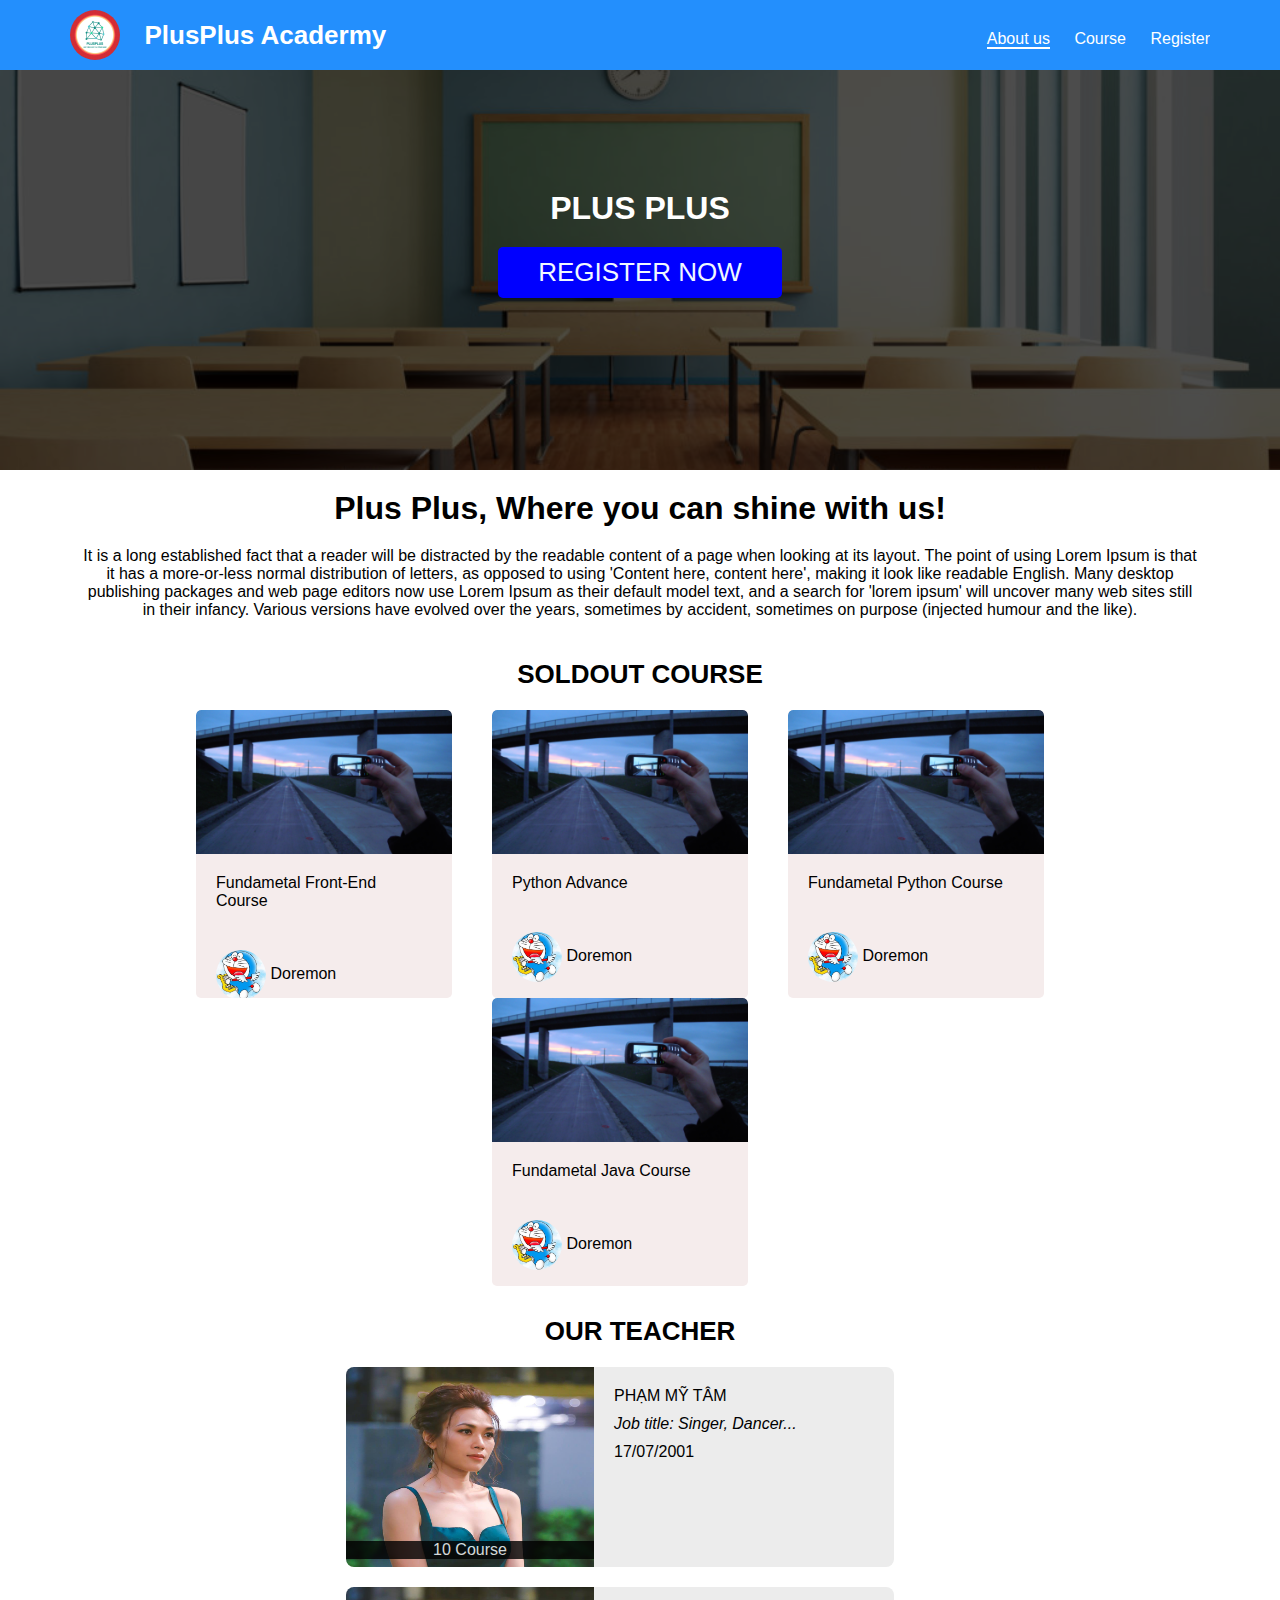
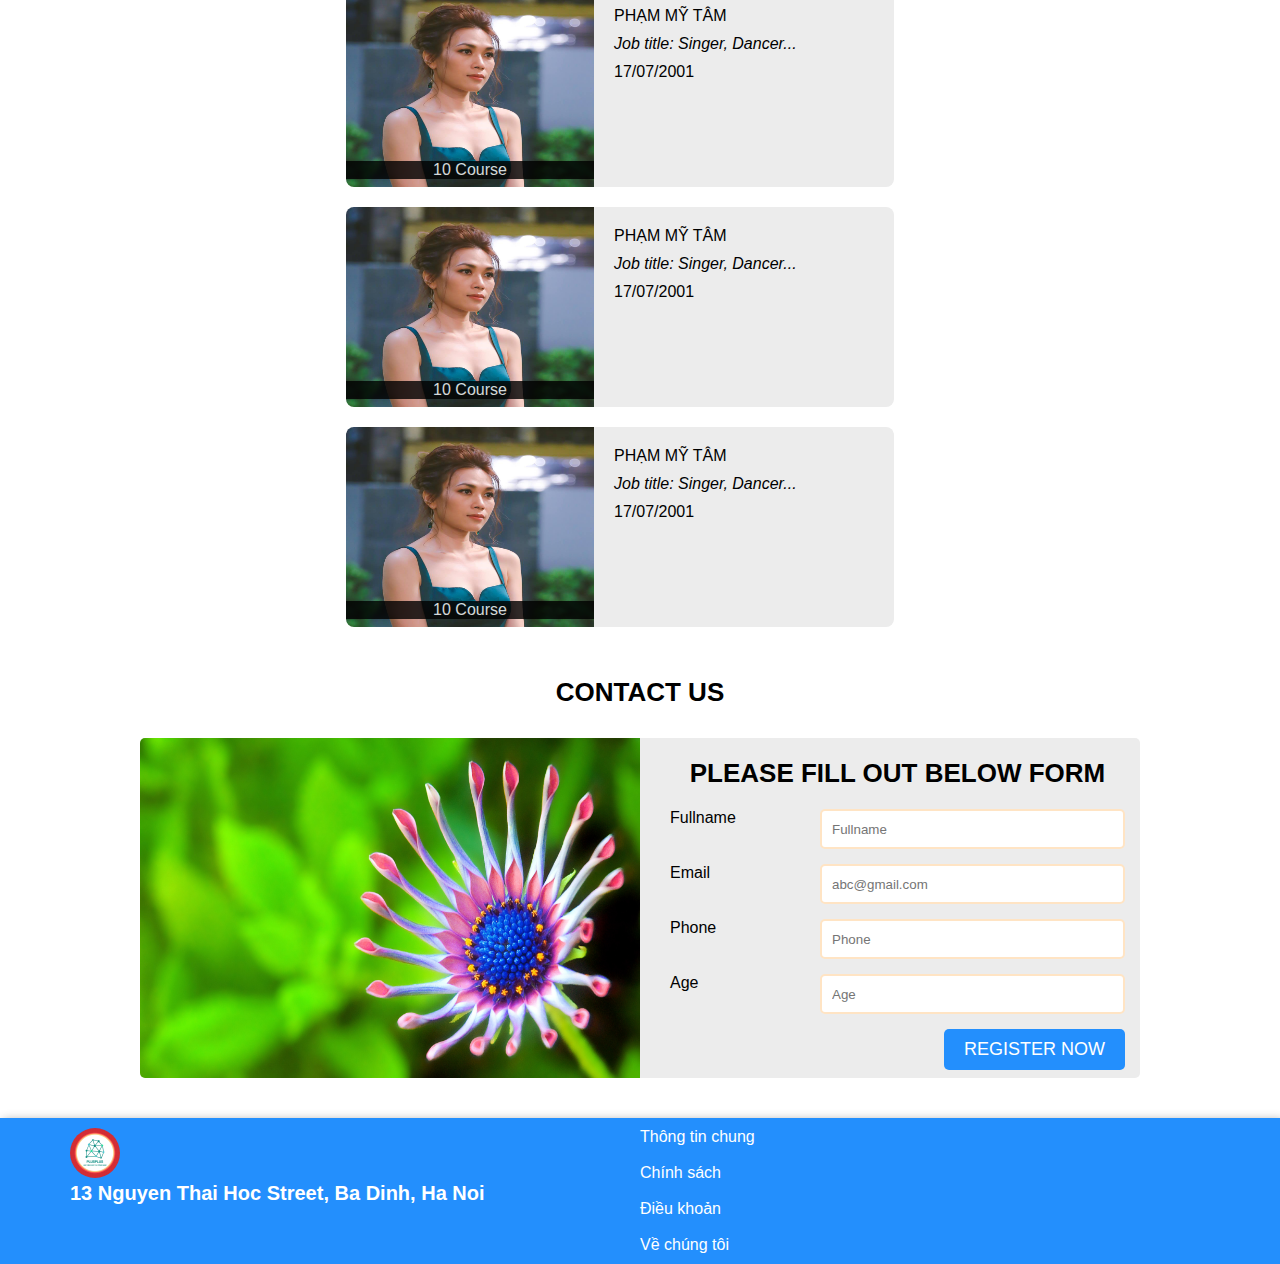
<file: Exercise 5/Exercisse 5.html>
<!DOCTYPE html>
<html lang="en">
<head>
    <meta charset="UTF-8">
    <meta name="viewport" content="width=device-width, initial-scale=1.0">
    <title>PlusPlus Acadermy</title>

</head>
<style>
    * {
        margin: 0;
        padding: 0;
        font-family: 'Roboto', sans-serif;
        box-sizing: border-box;

    }

    .header{
        background-color: #238ffd;
        box-shadow: 3px 3px 10px #8e8e8e;
        padding: 10px 20px;
    }

    .header img{
        vertical-align: middle;
    }

    .header h1{
        color: white;
        vertical-align: middle;
        display: inline;
        margin: 20px;
        font-weight: bold;
        font-size: 26px;
        
    }

    .plus_link {
        color: white;
        margin-left: 20px;
        display: inline;
    }

    .plus_link.about{
        border-bottom: 2px solid white;
    }

    .header_contain{
        height: 20px;
        display: inline;
        padding-top: 30px;
    }

    .content {
        max-width: 1140px;
        margin: 0 auto;
        overflow: hidden;
    }

    .nav_link{
        float: right;
        padding-top: 20px;
    }

    .banner{
        background-image: url(Block.jpg);
        background-size: cover;
        background-position: center;
        background-repeat: no-repeat;
        height: 400px;
    }

    .background_banner_opacity{
        width: 100%;
        height: 400px;
        background-color: black;
        opacity: 0.7;
        position: absolute;
    }
    .container_banner{
        display: flex;
        justify-content: center;
        align-items: center;
        flex-direction: column;
        position: relative;
        top: 120px;
    }

    .container_banner h1{
        text-transform: uppercase;
        color: white;
        display: inline;
        position: relative;
        animation: move;
        animation-duration: 1s;
        animation-fill-mode: forwards;
        padding-bottom: 20px;
    }
    
    .register{
        display: inline;
        padding: 10px 40px;
        border-radius: 5px;
        text-transform: uppercase;
        font-size: 26px;
        background-color: blue;
        border: 0;
        color: aliceblue;
        transition: 1s;
    }

    .register:hover{
        background-color: orange;
    }

    .content_main{
        height: auto;
        width: auto;
    }

    .content_main h1{
        text-align: center;
        padding-top: 20px;
    }

    .content_main p{
        padding-left: 80px;
        padding-right: 80px;
        text-align: center;
        margin-top: 20px;
    }
/*Container of group soldout course*/
    .soldout_course{
        padding-top: 20px;
        padding-left: 80px;
        padding-right: 80px;
        display: flex;
        flex-direction: row;
        flex-wrap: wrap;
        justify-content: center; /*Căn giữa*/
    }

    .soldout_course_h2{
        text-transform: uppercase;
        text-align: center;
        font-size: 26px;
        font-weight: bold;
        margin-top: 40px;
    }

    .soldout_card_image{
        width: 256px;
        height: 144px;
        border-top-left-radius: 5px;
        border-top-right-radius: 5px;
        background-image: url(./abc.png);
        background-position: center;
        background-size: cover; /*Tại sao chỉ cần đặt cái margin của coldout content là đc ?*/
    }
/*content of each soldout course*/
    .soldout_course_content{
        width: 256px;
        height: 144px;
        transition: 0.5s;
    }

    .soldout_card{
        width: 256px;
        height: 288;
        margin-right: 40px;
        overflow: hidden;
        z-index: 1;
        background-color: #f5ecec;
        border-radius: 5px;
        transition: 0.7s;
    }

    .soldout_card:hover{
        box-shadow: 3px 3px 3px blue;
        ;
    }

    .name_soldout_course{
        padding: 20px;
       
    }

    .teacher_soldout_course{
        padding: 20px;
    }

    .border_radius{
        border-radius: 50%;
        width: 50px;
        height: 50px;
        vertical-align: middle;
    }

    .box_our_teacher{
        width: 548px;
        height: 200px;
        border-radius: 8px;
        overflow: hidden;
        display: flex;
        z-index: 2;
        margin-right: 40px;
        margin-bottom: 20px;
        transition: 0.7s;
    }

    .box_our_teacher:hover{
        box-shadow: 3px 3px 3px blue;
    }

    .image_our_teacher {
        width: 248px;
        height: 200px;
        transition: 1s;
        background-size: cover;
        background-position: center;
    }

    .count_course{
        width: auto;
        background-color: black;
        color: white;
        opacity: 0.8;
        text-align: center;
        position: relative;
        top: -30px;
    }

    .image_our_teacher:hover{
        transform: scale(1.2,1.2);
    }

    .content_our_teacher{
        width: 300px;
        height: 200px;
        background-color:#ececec;
        padding: 20px;
    }

    .name_our_teacher{
        font-size: 16px;
        text-transform: uppercase;
        margin-bottom: 10px;
    }
    
    .job_our_teacher{
        font-style: italic;
        margin-bottom: 10px;
    }

    .birth_our_teacher{
        margin-bottom: 10px;
    }
    
    .container_our_teacher{
        display: flex;
        flex-direction: row;
        flex-wrap: wrap;
        justify-content: center;
    }

    .content_main_our_teacher{
        padding-left: 60px;
        padding-right: 60px;
    }

    .section_2{
        text-transform: uppercase;
        font-size: 26px;
        text-align: center;
        margin-top: 30px;
        margin-bottom: 20px;
        font-weight: bold;
    }

    .submit{
        text-transform: uppercase;
        color: white;
        font-size: 18px;
        background-color: #238ffd;
        border: 0px;
        border-radius: 5px;
        transition: 1s;
        padding-left: 20px;
        padding-right: 20px;
        padding-top: 10px;
        padding-bottom: 10px;
        float: right;
    }

    .submit:hover{
        background-color: orange;
    }

    .container_contact_us{
        display: flex;
        flex-direction: row;
        justify-content: center;
        border-radius: 5px;
        overflow: hidden;
    }

    .image_contact_us{
        width: 500px;
        height: 340px;
        background-repeat: no-repeat;
        background-position: center;
        border-top-left-radius: 5px;
        border-bottom-left-radius: 5px;
    }

    .form_contact_us{
        width: 500px;
        height: 340px;
        border-top-right-radius: 5px;
        border-bottom-right-radius: 5px;
        background-color: #ececec;
        padding-left: 30px;
        padding-right: 15px;
        margin-bottom: 40px;
    }

    .form_iteam{
        display: flex;
        margin-bottom: 15px;
    }

    .lable{
        width: 150px;
    }

    .input{
        height: 40px;
        padding: 10px;
        flex-grow: 1;
        border: 2px solid bisque;
        border-radius: 5px;
    }

    .form_contact_us p{
        text-transform: uppercase;
        text-align: center;
        margin-bottom: 20px;
        margin-top: 20px;
        font-weight: bold;
        font-size: 26px;
    }

    #section_3{
        text-align: center;
        text-transform: uppercase;
        font-size: 26px;
        font-weight: bold;
        margin-top: 30px;
        margin-bottom: 30px;
    }

    .footer{
        background-color: #238ffd;
        box-shadow: 3px 3px 10px #8e8e8e;
        padding: 10px 20px;
    }
    
    .content_footer{
        max-width: 1140px;
        margin: 0 auto; /*margin auto là gì vậy*/
        overflow: hidden;
        display: flex;
        justify-content: center;
    }

    .img_addres{
        width: 570px;
    }

    .img_addres p{
        text-transform: capitalize;
        font-weight: bold;
        color: white;
        font-size: 20px;
    }

    .more_about_us{
        width: 570px;
        color: white;
    }
</style>
<body>
    <header class="header">
        <div class="content">
            <img src="logo.png" alt="picture PlusPlus Acadermy" style="width: 50px; height: 50px; border-radius: 50%;">
            <h1 style="display: inline;">PlusPlus Acadermy</h1>
            <div class="nav_link">
                <nav class="header_contain">
                    <a class="plus_link about">About us</a>
                    <a class="plus_link">Course</a>
                    <a class="plus_link">Register</a>
                </nav>
            </div>
        </div>
    </header>
    <main>
        <div class="banner">
            <div class="background_banner_opacity"></div>
            <div class="container_banner">
                <h1>Plus plus</h1>
                <button class="hover register">Register now</button>
            </div>            
        </div>
        <div class="content_main">
            <h1>Plus Plus, Where you can shine with us!</h1>
            <p>It is a long established fact that a reader will be distracted by the readable content of a page when looking at its layout. 
            The point of using Lorem Ipsum is that it has a more-or-less normal distribution of letters, 
            as opposed to using 'Content here, content here', making it look like readable English. 
            Many desktop publishing packages and web page editors now use Lorem Ipsum as their default model text, 
            and a search for 'lorem ipsum' will uncover many web sites still in their infancy. Various versions have evolved over the years, 
            sometimes by accident, sometimes on purpose (injected humour and the like).</p>
        </div>

        <!--Sold Course-->
        <div> 
            <h2 class="soldout_course_h2">soldout course</h2>
            <div class="soldout_course">         
                <div class="soldout_card">
                    <div class="soldout_card_image"></div>
                    <div class="soldout_course_content">
                        <div class="name_soldout_course">Fundametal Front-End Course</div>
                        <div class="teacher_soldout_course">
                            <img src="teacher.jpg" class="border_radius">
                            <span>Doremon</span>
                        </div>
                    </div>             
                </div>
                <div class="soldout_card">
                    <div class="soldout_card_image"></div>
                    <div class="soldout_course_content">
                        <div class="name_soldout_course">Python Advance</div>
                        <div class="teacher_soldout_course">
                            <img src="teacher.jpg" class="border_radius">
                            <span>Doremon</span>
                        </div>
                    </div>             
                </div>
                <div class="soldout_card">
                    <div class="soldout_card_image"></div>
                    <div class="soldout_course_content">
                        <div class="name_soldout_course">Fundametal Python Course</div>
                        <div class="teacher_soldout_course">
                            <img src="teacher.jpg" class="border_radius">
                            <span>Doremon</span>
                        </div>
                    </div>             
                </div>
                <div class="soldout_card">
                    <div class="soldout_card_image"></div>
                    <div class="soldout_course_content">
                        <div class="name_soldout_course">Fundametal Java Course</div>
                        <div class="teacher_soldout_course">
                            <img src="teacher.jpg" class="border_radius">
                            <span>Doremon</span>
                        </div>
                    </div>             
                </div>
            </div>
        </div>
        <!--Our teacher-->
        <div class="content_main_our_teacher">
            <section class="section_2">Our teacher</section>
            <div class="container_our_teacher">
                <div class="box_our_teacher">
                    <div>
                        <img class="image_our_teacher" src="my-tam-teacher.jpg">
                        <p class="count_course">10 Course</p>
                    </div>
                    <div class="content_our_teacher">
                        <p class="name_our_teacher">Phạm Mỹ Tâm</p>
                        <p class="job_our_teacher">Job title: Singer, Dancer...</p>
                        <p class="birth_our_teacher">17/07/2001</p>
                    </div>
                </div>
                <div class="box_our_teacher">
                    <div>
                        <img class="image_our_teacher" src="my-tam-teacher.jpg">
                        <p class="count_course">10 Course</p>
                    </div>
                    <div class="content_our_teacher">
                        <p class="name_our_teacher">Phạm Mỹ Tâm</p>
                        <p class="job_our_teacher">Job title: Singer, Dancer...</p>
                        <p class="birth_our_teacher">17/07/2001</p>
                    </div>
                </div>
                <div class="box_our_teacher">
                    <div>
                        <img class="image_our_teacher" src="my-tam-teacher.jpg">
                        <p class="count_course">10 Course</p>
                    </div>
                    <div class="content_our_teacher">
                        <p class="name_our_teacher">Phạm Mỹ Tâm</p>
                        <p class="job_our_teacher">Job title: Singer, Dancer...</p>
                        <p class="birth_our_teacher">17/07/2001</p>
                    </div>
                </div>
                <div class="box_our_teacher">
                    <div>
                        <img class="image_our_teacher" src="my-tam-teacher.jpg">
                        <p class="count_course">10 Course</p>
                    </div>
                    <div class="content_our_teacher">
                        <p class="name_our_teacher">Phạm Mỹ Tâm</p>
                        <p class="job_our_teacher">Job title: Singer, Dancer...</p>
                        <p class="birth_our_teacher">17/07/2001</p>
                    </div>
                </div>
            </div>
        </div>
        <!--Contact with us-->
        <div>
            <section id="section_3">Contact us</section>
            <div class="container_contact_us">
                <img class="image_contact_us" src="contact us.jpg">
                <div class="form_contact_us">
                    <p>Please Fill Out Below form</p>
                    <form>
                        <div class="form_iteam">
                            <label class="lable" for="fullname">Fullname</label>
                            <input class="input" type="text" id="fullname" placeholder="Fullname">
                        </div>

                        <div class="form_iteam">
                            <label class="lable" for="email">Email</label>
                            <input class="input" type="email" id="email" placeholder="abc@gmail.com">
                        </div>

                        <div class="form_iteam">
                            <label class="lable" for="phone">Phone</label>
                            <input class="input" type="number" id="phone" placeholder="Phone">
                        </div>

                        <div class="form_iteam">
                            <label class="lable" for="age">Age</label>
                            <input class="input" type="age" id="age" placeholder="Age">
                        </div>

                        <button type="submit" class="submit">Register now</button>
                    </form>
                </div>
            </div>
        </div>
    </main>
</body>
<footer class="footer">
    <div class="content_footer">
        <div class="img_addres">
            <img src="logo.png"style="width: 50px; height: 50px; border-radius: 50%;">
            <br>
            <p>13 Nguyen Thai Hoc Street, Ba Dinh, Ha Noi</p>
        </div>
        <div class="more_about_us">
            <p>Thông tin chung</p>
            <br>
            <p>Chính sách</p>
            <br>   
            <p>Điều khoản</p>
            <br>
            <p></p>Về chúng tôi</p>
        </div>
    </div>
</footer>
</html>
</file>
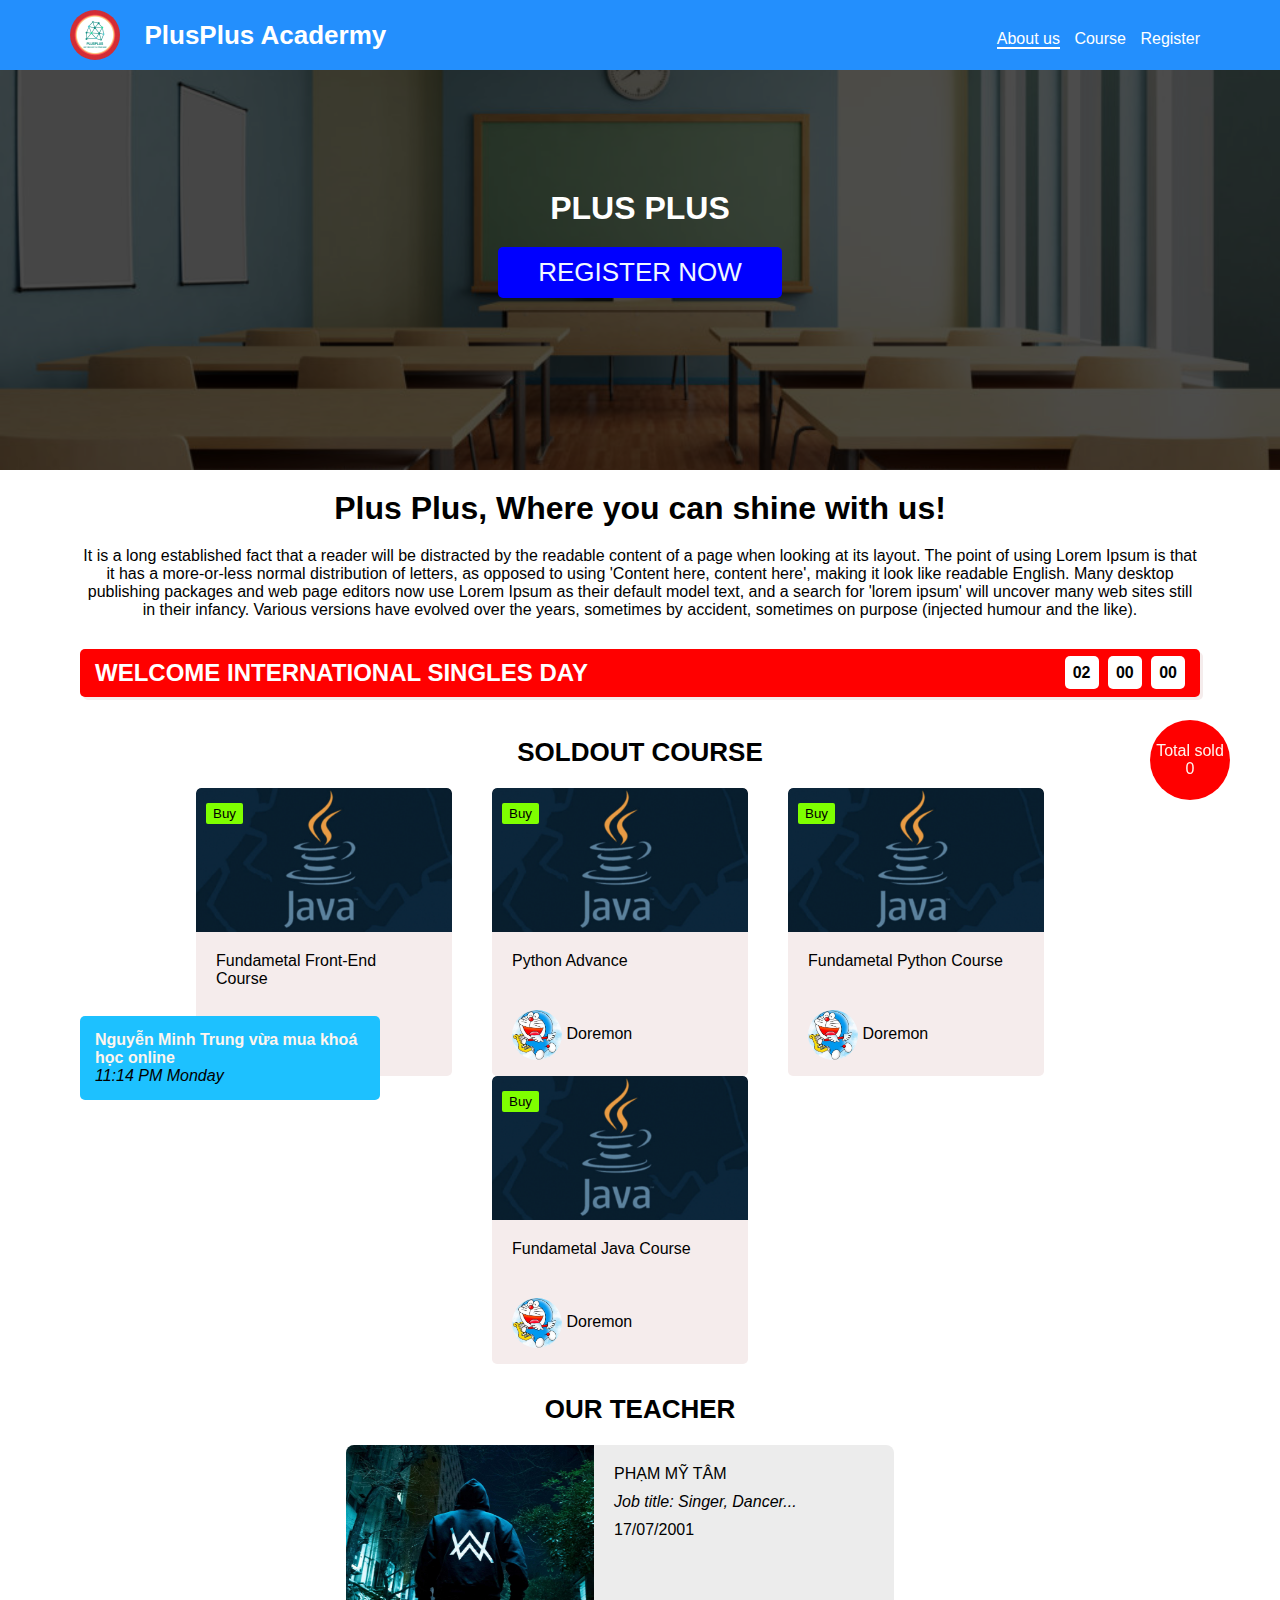
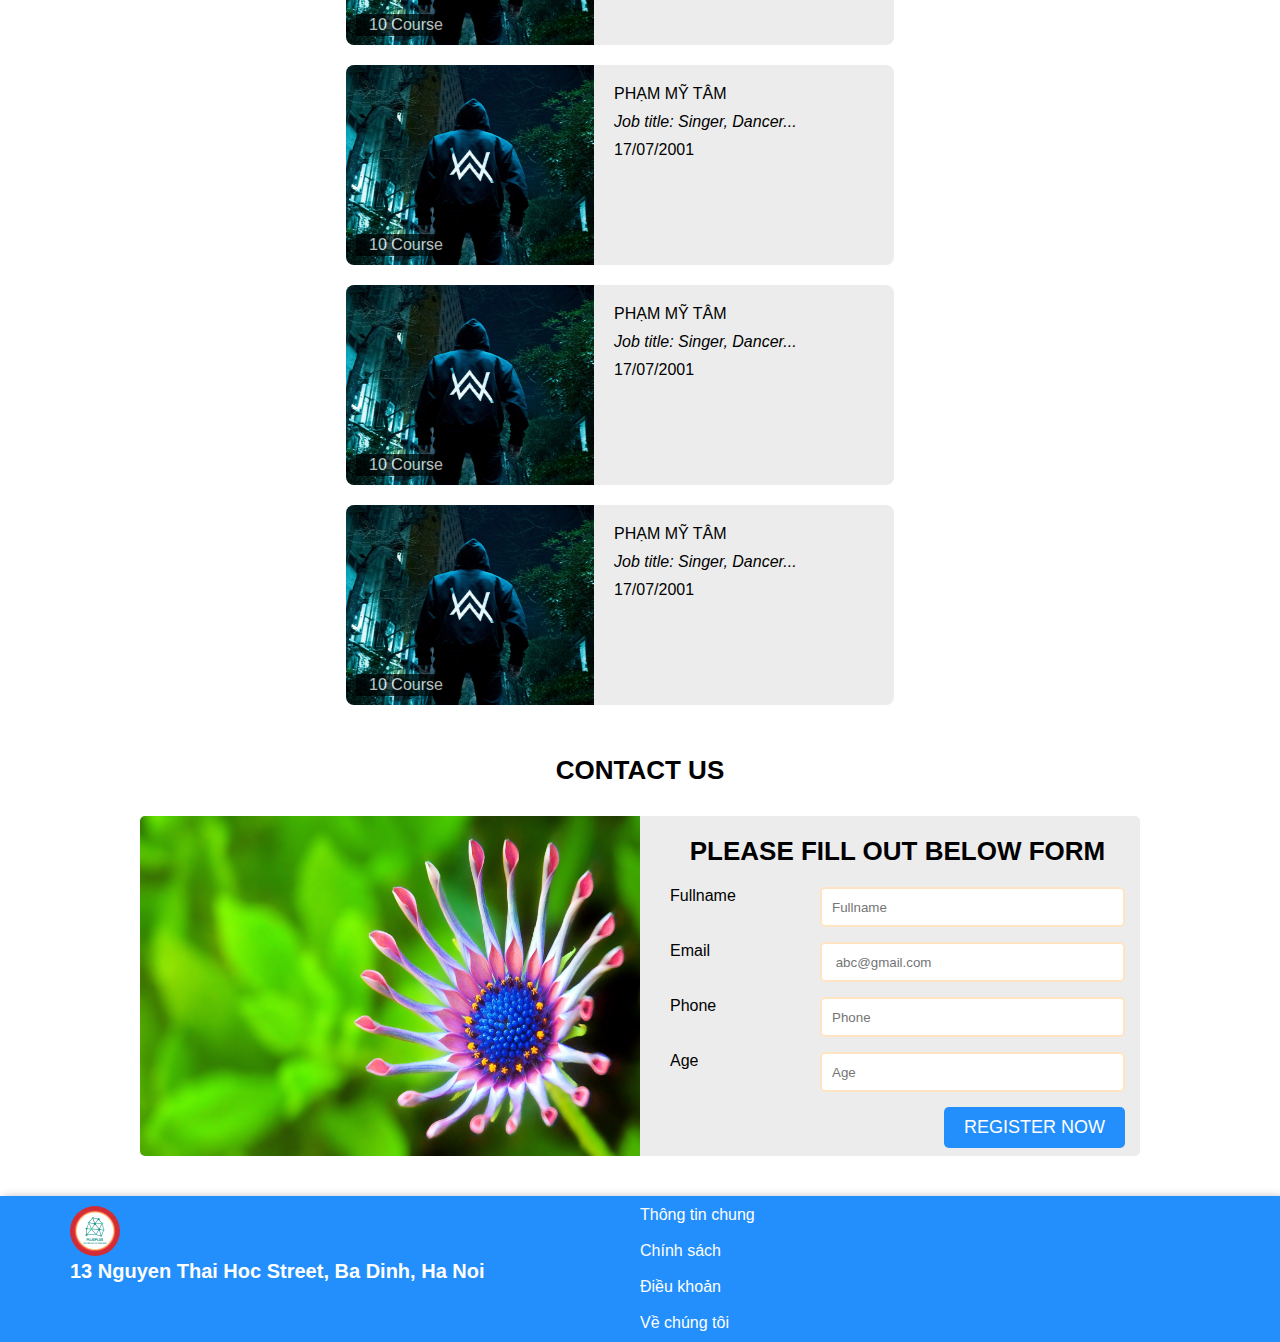
<file: Exercise 8/Exercisse 8.html>
<!DOCTYPE html>
<html lang="en">

<head>
    <meta charset="UTF-8">
    <meta name="viewport" content="width=device-width, initial-scale=1.0">
    <link rel="stylesheet" href="./Fomat.css" />
    <title>PlusPlus Acadermy</title>
</head>

<style>
    * {
        margin: 0;
        padding: 0;
        font-family: 'Roboto', sans-serif;
        box-sizing: border-box;
    }
</style>

<body>
    <header class="header">
        <div class="content">
            <img src="logo.png" alt="picture PlusPlus Acadermy" style="width: 50px; height: 50px; border-radius: 50%;">
            <h1 style="display: inline;">PlusPlus Acadermy</h1>
            <div class="nav_link">
                <nav class="header_contain">
                    <a class="plus_link_about">About us</a>
                    <a class="plus_link_course">Course</a>
                    <a class="plus_link_register">Register</a>
                </nav>
            </div>
        </div>
    </header>
    <main>
        <div class="banner">
            <div class="background_banner_opacity"></div>
            <div class="container_banner">
                <h1>Plus plus</h1>
                <button class="hover register">Register now</button>
            </div>
        </div>
        <div class="content_main">
            <h1>Plus Plus, Where you can shine with us!</h1>
            <p>It is a long established fact that a reader will be distracted by the readable content of a page when looking at its layout. The point of using Lorem Ipsum is that it has a more-or-less normal distribution of letters, as opposed to using 'Content
                here, content here', making it look like readable English. Many desktop publishing packages and web page editors now use Lorem Ipsum as their default model text, and a search for 'lorem ipsum' will uncover many web sites still in their
                infancy. Various versions have evolved over the years, sometimes by accident, sometimes on purpose (injected humour and the like).</p>
        </div>

        <div class="falsh_sale_container">
            <h2>Welcome International Singles Day</h2>
            <div class="timeCountDown_container">
                <span class="timeCountDown" id="hour"></span>
                <span class="timeCountDown" id="minute"></span>
                <span class="timeCountDown" id="second"></span>
            </div>
        </div>

        <script src="ProcessJS.js"></script>

        <!--Sold Course-->
        <div>
            <h2 class="soldout_course_h2">soldout course</h2>
            <div class="soldout_course">
                <div class="soldout_card">
                    <button class="buy_bth" onclick="addToCard(event)">Buy</button>
                    <div class="soldout_card_image"></div>
                    <div class="soldout_course_content">
                        <div class="name_soldout_course">Fundametal Front-End Course</div>
                        <div class="teacher_soldout_course">
                            <img src="teacher.jpg" class="border_radius">
                            <span>Doremon</span>
                        </div>
                    </div>
                </div>
                <div class="soldout_card">
                    <button class="buy_bth" onclick="addToCard(event)">Buy</button>
                    <div class="soldout_card_image"></div>
                    <div class="soldout_course_content">
                        <div class="name_soldout_course">Python Advance</div>
                        <div class="teacher_soldout_course">
                            <img src="teacher.jpg" class="border_radius">
                            <span>Doremon</span>
                        </div>
                    </div>
                </div>
                <div class="soldout_card">
                    <button class="buy_bth" onclick="addToCard(event)">Buy</button>
                    <div class="soldout_card_image"></div>
                    <div class="soldout_course_content">
                        <div class="name_soldout_course">Fundametal Python Course</div>
                        <div class="teacher_soldout_course">
                            <img src="teacher.jpg" class="border_radius">
                            <span>Doremon</span>
                        </div>
                    </div>
                </div>
                <div class="soldout_card">
                    <button class="buy_bth" onclick="addToCard(event)">Buy</button>
                    <div class="soldout_card_image"></div>
                    <div class="soldout_course_content">
                        <div class="name_soldout_course">Fundametal Java Course</div>
                        <div class="teacher_soldout_course">
                            <img src="teacher.jpg" class="border_radius">
                            <span>Doremon</span>
                        </div>
                    </div>
                </div>
            </div>
        </div>
        <!--Our teacher-->
        <div class="content_main_our_teacher">
            <section class="section_2">Our teacher</section>
            <div class="container_our_teacher">
                <div class="box_our_teacher">
                    <div>
                        <img class="image_our_teacher" src="our teacher.jpg">
                        <p class="count_course">10 Course</p>
                    </div>
                    <div class="content_our_teacher">
                        <p class="name_our_teacher">Phạm Mỹ Tâm</p>
                        <p class="job_our_teacher">Job title: Singer, Dancer...</p>
                        <p class="birth_our_teacher">17/07/2001</p>
                    </div>
                </div>
                <div class="box_our_teacher">
                    <div>
                        <img class="image_our_teacher" src="our teacher.jpg">
                        <p class="count_course">10 Course</p>
                    </div>
                    <div class="content_our_teacher">
                        <p class="name_our_teacher">Phạm Mỹ Tâm</p>
                        <p class="job_our_teacher">Job title: Singer, Dancer...</p>
                        <p class="birth_our_teacher">17/07/2001</p>
                    </div>
                </div>
                <div class="box_our_teacher">
                    <div>
                        <img class="image_our_teacher" src="our teacher.jpg">
                        <p class="count_course">10 Course</p>
                    </div>
                    <div class="content_our_teacher">
                        <p class="name_our_teacher">Phạm Mỹ Tâm</p>
                        <p class="job_our_teacher">Job title: Singer, Dancer...</p>
                        <p class="birth_our_teacher">17/07/2001</p>
                    </div>
                </div>
                <div class="box_our_teacher">
                    <div>
                        <img class="image_our_teacher" src="our teacher.jpg">
                        <p class="count_course">10 Course</p>
                    </div>
                    <div class="content_our_teacher">
                        <p class="name_our_teacher">Phạm Mỹ Tâm</p>
                        <p class="job_our_teacher">Job title: Singer, Dancer...</p>
                        <p class="birth_our_teacher">17/07/2001</p>
                    </div>
                </div>
            </div>
        </div>
        <!--Contact with us-->
        <div>
            <section id="section_3">Contact us</section>
            <div class="container_contact_us">
                <img class="image_contact_us" src="contact us.jpg">
                <div class="form_contact_us">
                    <p>Please Fill Out Below form</p>
                    <form>
                        <div class="form_iteam">
                            <label class="lable" for="fullname">Fullname</label>
                            <input class="input" type="text" id="fullname" onkeyup="inputValidate('fullname')" placeholder="Fullname">
                        </div>

                        <div class="form_iteam">
                            <label class="lable" for="email">Email</label>
                            <input class="input" type="email" id="email" onkeyup="inputValidate('email')" placeholder=" abc@gmail.com ">
                        </div>

                        <div class="form_iteam ">
                            <label class="lable " for="phone ">Phone</label>
                            <input class="input" type="number" id="phone" onkeyup="inputValidate('phone') " placeholder="Phone ">
                        </div>

                        <div class="form_iteam ">
                            <label class="lable " for="age ">Age</label>
                            <input class="input " onkeyup="inputValidate('age') " type="age" id="age" placeholder="Age">
                        </div>

                        <button onclick="validateForm()" type="button" class="submit">Register now</button>
                    </form>
                </div>
            </div>
        </div>
        <div class="bought_info">
            Total sold
            <span id="total_bought">0</span>
        </div>

        <div class="animation_bought" id="animation_bought">
            <h4>Nguyễn Minh Trung vừa mua khoá học online</h4>
            <p>11:14 PM Monday</p>
        </div>
    </main>
</body>
<footer class="footer ">
    <div class="content_footer ">
        <div class="img_addres ">
            <img src="logo.png " style="width: 50px; height: 50px; border-radius: 50%; ">
            <br>
            <p>13 Nguyen Thai Hoc Street, Ba Dinh, Ha Noi</p>
        </div>
        <div class="more_about_us ">
            <p>Thông tin chung</p>
            <br>
            <p>Chính sách</p>
            <br>
            <p>Điều khoản</p>
            <br>
            <p></p>Về chúng tôi</p>
        </div>
    </div>
</footer>


</script>

</html>
</file>
<file: assets/css/style.css>
* {
    box-sizing: border-box;
    margin: 0;
    padding: 0;
}


/*Start css navigation*/
#nav {
    height: 60px;
    background-color: rgba(31, 30, 30, 0.8);
    display: flex;
    padding: 0 100px;
    position: fixed;
    top: 0;
    right: 0;
    left: 0;
    z-index: 1000;
}
    /*Css for logo*/
.logo {
    min-width: 200px;
}
    /*Css for navbar*/
.nav {
    flex-grow: 4;
    display: flex;
    justify-content: space-around;
}
    /*Remove style list default*/
.nav > li{
    justify-content: center;
    list-style: none;
}

.nav > li > a{
    text-decoration: none;
    color: #FFF;
}
    /*Css for nav iteams*/
.nav_iteam {
    min-width: 70px;
    display: inline-block;
    line-height: 60px;
    font-size: 24px;
    text-transform: uppercase;
    color: #ffff;
}
    /*Css animation hover nav bar*/
.nav_iteam :hover{
    color: rgb(255, 0, 0);
    cursor: pointer;
}
    /*Css for two buttom register and login*/
.account_container{
    flex-grow: 1;
}

.account_sub_container {
    height: 100%;
    display: flex;
    flex-direction: row;
    align-items: center;
    justify-content: space-around;
}
    /*Css account buttom*/
.account_bth{
    min-width: 100px;
    text-align: center;
    font-size: 16px;
    background-color: antiquewhite;
    padding: 5px;
    border-radius: 5px;
}
    /*Css animation hover account buttom*/
.account_bth :hover{
    cursor: pointer;
}

/*-----End css navigation-------- */

/*Set background and backgroud banner*/
.banner {
    margin-top: 60px;
    background-image: url(/assets/img/banner.jpg);
    background-repeat: no-repeat;
    background-position: center;
    width: 100%;
    overflow: hidden;
    height: 750px;
    padding-top: 60px;
    animation-name: banner_exist;
    animation-duration: 0.1s;
}

@keyframes banner_exist{
    0%{opacity: 0;}
    25%{opacity: 0.25;}
    50%{opacity: 0.5;}
    100%{opacity: 1;}
}
    /*Style box register and logi*/
.form-box {
	width: 380px;
	height: 480px;
	position: relative;
    top: 5%;
    left: 70%;
	background: #FFF;
	padding: 5px;
    border: 1px solid #777;
    border-radius: 6px;
	overflow: hidden;
    animation-name: form_box_exist;
    animation-duration: 1s;
}

@keyframes form_box_exist{
    0%{left: 100%;}
    20%{left: 100%;}
    100%{left: 70%;}
}

.button-box {
	max-width: 240px;
	margin: 35px auto;
    display: flex;
    background-color: rgba(78, 76, 76, 0.555);
	position: relative;
	box-shadow: 0 0 20px 9px #ff61241f;
	border-radius: 30px;
}
.toggle-btn {
    flex-grow: 1;
	padding: 10px 30px;
	cursor: pointer;
    font-size: 16px;
	background: transparent;
	border: 0;
    color: rgb(255, 241, 241);
    font-weight: 550;
	outline: none;
	position: relative;
}

#btn {
	top: 0;
	left: 0;
	position: absolute;
	width: 128px;
	height: 100%;
	background: linear-gradient(to right, #ff105f, #ffad06);
	border-radius: 30px;
	transition: .5s;
}

.soical-icons {
	margin: 30px auto;
	text-align: center;
}

.soical-icons .fa {
	font-size: 40px;
	color: #ef741d;
	margin: 0 12px;
	cursor: pointer;
}

.input-group {
	top: 180px;
	position: absolute;
	width: 280px;
	transition: 0.5s;
}

.input-field {
	width: 100%;
	padding: 10px 0;
	margin: 5px 0;
	border-left: 0;
	border-top: 0;
	border-right: 0;
	border-bottom: 1px solid #999;
	outline: none;
	background: transparent;
}

.check-box {
	margin: 30px 10px 30px 0;
}

.submit-btn {
	width: 85%;
	padding: 10px 30px;
    color: #FFF;
    font-size: 20px;
	cursor: pointer;
	display: block;
	margin:  auto;
	background: linear-gradient(to right, #ff105f, #ffad06);
	border-radius: 30px;
}

.check-box > span {
	color: #777;
	font-size: 12px;
	bottom: 68px;
	position: absolute;
}

#login {
	left: 50px;
}

#register {
	left: 450px;
}

/*Section course*/
 
.course {
    background-color: white;
    display: flex;
    flex-direction: column;
    padding: 0px 100px;
}

.heading_course > h2{
    margin: 60px 0px;
    text-align: center;
    font-size: 32px;
}
    /*Css couser row*/
.course_row{
    width: 100%;
    height: 410px;
    display: flex;
}

.course_row + .course_row{
    margin-top: 30px;
}
    /*Css couser iteam*/
.course_iteam{
    width: 30%;
    height: 410px;
    overflow: hidden;
    border: 1px #eeeeee solid;
    border-radius: 8px;
    display: flex;
    flex-direction: column;
}

.course_iteam + .course_iteam{
    margin-left: 5%;
}
.course_iteam > img{
    z-index: 1;
    transition: transform 0.5s;
}
.course_iteam:hover{
    cursor: pointer;
}
.course_iteam:hover > img{
    transform: scale(1.1);
}

.course_iteam_detail{
    padding: 15px 15px 0px 15px;
    height: 45%;
    z-index: 2;
    background-color: #eeeeee;
    display: flex;
    flex-direction: column;
    justify-content: space-around;
}

.course_iteam_author{
    display: flex;
    align-items: center;
    justify-content: space-between;
}
.course_iteam_author > li > img{
    border-radius: 50%;
}
.course_iteam_author > li > a{
    min-width: 75px;
    min-height: 30px;
    padding: 0 8px;
    display: inline-block;
    background-color: #f05123;
    color: #fff;
    text-align: center;
    line-height: 30px;
    border-radius: 30px;
    position: relative;
    transition: all 0.3s ease-in-out;
}
.course_iteam_author > li{
    cursor: pointer;
    list-style: none;
}

.course_iteam_author > li:hover a{
    transform: translateY(-8px);
}

/*Css Section about us*/
.container_about_us{
    padding: 300px 100px 100px 100px;
    display: flex;
}

.about_us_img{
    width: 50%;
    height: 100%;
    padding: 1%;
    display: flex;
    align-items: center;
}

.about_us_img > img{
    max-width: 100%;
    max-height: 100%;
}
 
.about_us_intro{
    width: 50%;
    height: 100%;
    padding: 1%;
}

.about_us_intro > p{
    font-size: 45px;
}
</file>
<file: assets/incons/demo-files/demo.css>
body {
	font: normal 1em/1.5em Arial, Helvetica, sans-serif;
	max-width: 90%;
	margin: 30px auto 0;
}
h1, h3 {
	font-weight: normal;
}
h3 {
	font-size: 1.4;
	text-transform: uppercase;
	letter-spacing: 1px;
}

.icon-section {
	margin: 0 0 3em;
	clear: both;
	overflow: hidden;
}
.icon-container {
	width: 240px; 
	padding: .7em 0;
	float: left; 
	position: relative;
	text-align: left;
}
.icon-container [class^="ti-"], 
.icon-container [class*=" ti-"] {
	color: #000;
	position: absolute;
	margin-top: 3px;
	transition: .3s;
}
.icon-container:hover [class^="ti-"],
.icon-container:hover [class*=" ti-"] {
	font-size: 2.2em;
	margin-top: -5px;
}
.icon-container:hover .icon-name {
	color: #000;
}
.icon-name {
	color: #aaa;
	margin-left: 35px;
	font-size: .8em;
	transition: .3s;
}
.icon-container:hover .icon-name {
	margin-left: 45px;
}
</file>
<file: assets/incons/themify-icons.css>
@font-face {
	font-family: 'themify';
	src:url('fonts/themify.eot?-fvbane');
	src:url('fonts/themify.eot?#iefix-fvbane') format('embedded-opentype'),
		url('fonts/themify.woff?-fvbane') format('woff'),
		url('fonts/themify.ttf?-fvbane') format('truetype'),
		url('fonts/themify.svg?-fvbane#themify') format('svg');
	font-weight: normal;
	font-style: normal;
}

[class^="ti-"], [class*=" ti-"] {
	font-family: 'themify';
	speak: none;
	font-style: normal;
	font-weight: normal;
	font-variant: normal;
	text-transform: none;
	line-height: 1;

	/* Better Font Rendering =========== */
	-webkit-font-smoothing: antialiased;
	-moz-osx-font-smoothing: grayscale;
}

.ti-wand:before {
	content: "\e600";
}
.ti-volume:before {
	content: "\e601";
}
.ti-user:before {
	content: "\e602";
}
.ti-unlock:before {
	content: "\e603";
}
.ti-unlink:before {
	content: "\e604";
}
.ti-trash:before {
	content: "\e605";
}
.ti-thought:before {
	content: "\e606";
}
.ti-target:before {
	content: "\e607";
}
.ti-tag:before {
	content: "\e608";
}
.ti-tablet:before {
	content: "\e609";
}
.ti-star:before {
	content: "\e60a";
}
.ti-spray:before {
	content: "\e60b";
}
.ti-signal:before {
	content: "\e60c";
}
.ti-shopping-cart:before {
	content: "\e60d";
}
.ti-shopping-cart-full:before {
	content: "\e60e";
}
.ti-settings:before {
	content: "\e60f";
}
.ti-search:before {
	content: "\e610";
}
.ti-zoom-in:before {
	content: "\e611";
}
.ti-zoom-out:before {
	content: "\e612";
}
.ti-cut:before {
	content: "\e613";
}
.ti-ruler:before {
	content: "\e614";
}
.ti-ruler-pencil:before {
	content: "\e615";
}
.ti-ruler-alt:before {
	content: "\e616";
}
.ti-bookmark:before {
	content: "\e617";
}
.ti-bookmark-alt:before {
	content: "\e618";
}
.ti-reload:before {
	content: "\e619";
}
.ti-plus:before {
	content: "\e61a";
}
.ti-pin:before {
	content: "\e61b";
}
.ti-pencil:before {
	content: "\e61c";
}
.ti-pencil-alt:before {
	content: "\e61d";
}
.ti-paint-roller:before {
	content: "\e61e";
}
.ti-paint-bucket:before {
	content: "\e61f";
}
.ti-na:before {
	content: "\e620";
}
.ti-mobile:before {
	content: "\e621";
}
.ti-minus:before {
	content: "\e622";
}
.ti-medall:before {
	content: "\e623";
}
.ti-medall-alt:before {
	content: "\e624";
}
.ti-marker:before {
	content: "\e625";
}
.ti-marker-alt:before {
	content: "\e626";
}
.ti-arrow-up:before {
	content: "\e627";
}
.ti-arrow-right:before {
	content: "\e628";
}
.ti-arrow-left:before {
	content: "\e629";
}
.ti-arrow-down:before {
	content: "\e62a";
}
.ti-lock:before {
	content: "\e62b";
}
.ti-location-arrow:before {
	content: "\e62c";
}
.ti-link:before {
	content: "\e62d";
}
.ti-layout:before {
	content: "\e62e";
}
.ti-layers:before {
	content: "\e62f";
}
.ti-layers-alt:before {
	content: "\e630";
}
.ti-key:before {
	content: "\e631";
}
.ti-import:before {
	content: "\e632";
}
.ti-image:before {
	content: "\e633";
}
.ti-heart:before {
	content: "\e634";
}
.ti-heart-broken:before {
	content: "\e635";
}
.ti-hand-stop:before {
	content: "\e636";
}
.ti-hand-open:before {
	content: "\e637";
}
.ti-hand-drag:before {
	content: "\e638";
}
.ti-folder:before {
	content: "\e639";
}
.ti-flag:before {
	content: "\e63a";
}
.ti-flag-alt:before {
	content: "\e63b";
}
.ti-flag-alt-2:before {
	content: "\e63c";
}
.ti-eye:before {
	content: "\e63d";
}
.ti-export:before {
	content: "\e63e";
}
.ti-exchange-vertical:before {
	content: "\e63f";
}
.ti-desktop:before {
	content: "\e640";
}
.ti-cup:before {
	content: "\e641";
}
.ti-crown:before {
	content: "\e642";
}
.ti-comments:before {
	content: "\e643";
}
.ti-comment:before {
	content: "\e644";
}
.ti-comment-alt:before {
	content: "\e645";
}
.ti-close:before {
	content: "\e646";
}
.ti-clip:before {
	content: "\e647";
}
.ti-angle-up:before {
	content: "\e648";
}
.ti-angle-right:before {
	content: "\e649";
}
.ti-angle-left:before {
	content: "\e64a";
}
.ti-angle-down:before {
	content: "\e64b";
}
.ti-check:before {
	content: "\e64c";
}
.ti-check-box:before {
	content: "\e64d";
}
.ti-camera:before {
	content: "\e64e";
}
.ti-announcement:before {
	content: "\e64f";
}
.ti-brush:before {
	content: "\e650";
}
.ti-briefcase:before {
	content: "\e651";
}
.ti-bolt:before {
	content: "\e652";
}
.ti-bolt-alt:before {
	content: "\e653";
}
.ti-blackboard:before {
	content: "\e654";
}
.ti-bag:before {
	content: "\e655";
}
.ti-move:before {
	content: "\e656";
}
.ti-arrows-vertical:before {
	content: "\e657";
}
.ti-arrows-horizontal:before {
	content: "\e658";
}
.ti-fullscreen:before {
	content: "\e659";
}
.ti-arrow-top-right:before {
	content: "\e65a";
}
.ti-arrow-top-left:before {
	content: "\e65b";
}
.ti-arrow-circle-up:before {
	content: "\e65c";
}
.ti-arrow-circle-right:before {
	content: "\e65d";
}
.ti-arrow-circle-left:before {
	content: "\e65e";
}
.ti-arrow-circle-down:before {
	content: "\e65f";
}
.ti-angle-double-up:before {
	content: "\e660";
}
.ti-angle-double-right:before {
	content: "\e661";
}
.ti-angle-double-left:before {
	content: "\e662";
}
.ti-angle-double-down:before {
	content: "\e663";
}
.ti-zip:before {
	content: "\e664";
}
.ti-world:before {
	content: "\e665";
}
.ti-wheelchair:before {
	content: "\e666";
}
.ti-view-list:before {
	content: "\e667";
}
.ti-view-list-alt:before {
	content: "\e668";
}
.ti-view-grid:before {
	content: "\e669";
}
.ti-uppercase:before {
	content: "\e66a";
}
.ti-upload:before {
	content: "\e66b";
}
.ti-underline:before {
	content: "\e66c";
}
.ti-truck:before {
	content: "\e66d";
}
.ti-timer:before {
	content: "\e66e";
}
.ti-ticket:before {
	content: "\e66f";
}
.ti-thumb-up:before {
	content: "\e670";
}
.ti-thumb-down:before {
	content: "\e671";
}
.ti-text:before {
	content: "\e672";
}
.ti-stats-up:before {
	content: "\e673";
}
.ti-stats-down:before {
	content: "\e674";
}
.ti-split-v:before {
	content: "\e675";
}
.ti-split-h:before {
	content: "\e676";
}
.ti-smallcap:before {
	content: "\e677";
}
.ti-shine:before {
	content: "\e678";
}
.ti-shift-right:before {
	content: "\e679";
}
.ti-shift-left:before {
	content: "\e67a";
}
.ti-shield:before {
	content: "\e67b";
}
.ti-notepad:before {
	content: "\e67c";
}
.ti-server:before {
	content: "\e67d";
}
.ti-quote-right:before {
	content: "\e67e";
}
.ti-quote-left:before {
	content: "\e67f";
}
.ti-pulse:before {
	content: "\e680";
}
.ti-printer:before {
	content: "\e681";
}
.ti-power-off:before {
	content: "\e682";
}
.ti-plug:before {
	content: "\e683";
}
.ti-pie-chart:before {
	content: "\e684";
}
.ti-paragraph:before {
	content: "\e685";
}
.ti-panel:before {
	content: "\e686";
}
.ti-package:before {
	content: "\e687";
}
.ti-music:before {
	content: "\e688";
}
.ti-music-alt:before {
	content: "\e689";
}
.ti-mouse:before {
	content: "\e68a";
}
.ti-mouse-alt:before {
	content: "\e68b";
}
.ti-money:before {
	content: "\e68c";
}
.ti-microphone:before {
	content: "\e68d";
}
.ti-menu:before {
	content: "\e68e";
}
.ti-menu-alt:before {
	content: "\e68f";
}
.ti-map:before {
	content: "\e690";
}
.ti-map-alt:before {
	content: "\e691";
}
.ti-loop:before {
	content: "\e692";
}
.ti-location-pin:before {
	content: "\e693";
}
.ti-list:before {
	content: "\e694";
}
.ti-light-bulb:before {
	content: "\e695";
}
.ti-Italic:before {
	content: "\e696";
}
.ti-info:before {
	content: "\e697";
}
.ti-infinite:before {
	content: "\e698";
}
.ti-id-badge:before {
	content: "\e699";
}
.ti-hummer:before {
	content: "\e69a";
}
.ti-home:before {
	content: "\e69b";
}
.ti-help:before {
	content: "\e69c";
}
.ti-headphone:before {
	content: "\e69d";
}
.ti-harddrives:before {
	content: "\e69e";
}
.ti-harddrive:before {
	content: "\e69f";
}
.ti-gift:before {
	content: "\e6a0";
}
.ti-game:before {
	content: "\e6a1";
}
.ti-filter:before {
	content: "\e6a2";
}
.ti-files:before {
	content: "\e6a3";
}
.ti-file:before {
	content: "\e6a4";
}
.ti-eraser:before {
	content: "\e6a5";
}
.ti-envelope:before {
	content: "\e6a6";
}
.ti-download:before {
	content: "\e6a7";
}
.ti-direction:before {
	content: "\e6a8";
}
.ti-direction-alt:before {
	content: "\e6a9";
}
.ti-dashboard:before {
	content: "\e6aa";
}
.ti-control-stop:before {
	content: "\e6ab";
}
.ti-control-shuffle:before {
	content: "\e6ac";
}
.ti-control-play:before {
	content: "\e6ad";
}
.ti-control-pause:before {
	content: "\e6ae";
}
.ti-control-forward:before {
	content: "\e6af";
}
.ti-control-backward:before {
	content: "\e6b0";
}
.ti-cloud:before {
	content: "\e6b1";
}
.ti-cloud-up:before {
	content: "\e6b2";
}
.ti-cloud-down:before {
	content: "\e6b3";
}
.ti-clipboard:before {
	content: "\e6b4";
}
.ti-car:before {
	content: "\e6b5";
}
.ti-calendar:before {
	content: "\e6b6";
}
.ti-book:before {
	content: "\e6b7";
}
.ti-bell:before {
	content: "\e6b8";
}
.ti-basketball:before {
	content: "\e6b9";
}
.ti-bar-chart:before {
	content: "\e6ba";
}
.ti-bar-chart-alt:before {
	content: "\e6bb";
}
.ti-back-right:before {
	content: "\e6bc";
}
.ti-back-left:before {
	content: "\e6bd";
}
.ti-arrows-corner:before {
	content: "\e6be";
}
.ti-archive:before {
	content: "\e6bf";
}
.ti-anchor:before {
	content: "\e6c0";
}
.ti-align-right:before {
	content: "\e6c1";
}
.ti-align-left:before {
	content: "\e6c2";
}
.ti-align-justify:before {
	content: "\e6c3";
}
.ti-align-center:before {
	content: "\e6c4";
}
.ti-alert:before {
	content: "\e6c5";
}
.ti-alarm-clock:before {
	content: "\e6c6";
}
.ti-agenda:before {
	content: "\e6c7";
}
.ti-write:before {
	content: "\e6c8";
}
.ti-window:before {
	content: "\e6c9";
}
.ti-widgetized:before {
	content: "\e6ca";
}
.ti-widget:before {
	content: "\e6cb";
}
.ti-widget-alt:before {
	content: "\e6cc";
}
.ti-wallet:before {
	content: "\e6cd";
}
.ti-video-clapper:before {
	content: "\e6ce";
}
.ti-video-camera:before {
	content: "\e6cf";
}
.ti-vector:before {
	content: "\e6d0";
}
.ti-themify-logo:before {
	content: "\e6d1";
}
.ti-themify-favicon:before {
	content: "\e6d2";
}
.ti-themify-favicon-alt:before {
	content: "\e6d3";
}
.ti-support:before {
	content: "\e6d4";
}
.ti-stamp:before {
	content: "\e6d5";
}
.ti-split-v-alt:before {
	content: "\e6d6";
}
.ti-slice:before {
	content: "\e6d7";
}
.ti-shortcode:before {
	content: "\e6d8";
}
.ti-shift-right-alt:before {
	content: "\e6d9";
}
.ti-shift-left-alt:before {
	content: "\e6da";
}
.ti-ruler-alt-2:before {
	content: "\e6db";
}
.ti-receipt:before {
	content: "\e6dc";
}
.ti-pin2:before {
	content: "\e6dd";
}
.ti-pin-alt:before {
	content: "\e6de";
}
.ti-pencil-alt2:before {
	content: "\e6df";
}
.ti-palette:before {
	content: "\e6e0";
}
.ti-more:before {
	content: "\e6e1";
}
.ti-more-alt:before {
	content: "\e6e2";
}
.ti-microphone-alt:before {
	content: "\e6e3";
}
.ti-magnet:before {
	content: "\e6e4";
}
.ti-line-double:before {
	content: "\e6e5";
}
.ti-line-dotted:before {
	content: "\e6e6";
}
.ti-line-dashed:before {
	content: "\e6e7";
}
.ti-layout-width-full:before {
	content: "\e6e8";
}
.ti-layout-width-default:before {
	content: "\e6e9";
}
.ti-layout-width-default-alt:before {
	content: "\e6ea";
}
.ti-layout-tab:before {
	content: "\e6eb";
}
.ti-layout-tab-window:before {
	content: "\e6ec";
}
.ti-layout-tab-v:before {
	content: "\e6ed";
}
.ti-layout-tab-min:before {
	content: "\e6ee";
}
.ti-layout-slider:before {
	content: "\e6ef";
}
.ti-layout-slider-alt:before {
	content: "\e6f0";
}
.ti-layout-sidebar-right:before {
	content: "\e6f1";
}
.ti-layout-sidebar-none:before {
	content: "\e6f2";
}
.ti-layout-sidebar-left:before {
	content: "\e6f3";
}
.ti-layout-placeholder:before {
	content: "\e6f4";
}
.ti-layout-menu:before {
	content: "\e6f5";
}
.ti-layout-menu-v:before {
	content: "\e6f6";
}
.ti-layout-menu-separated:before {
	content: "\e6f7";
}
.ti-layout-menu-full:before {
	content: "\e6f8";
}
.ti-layout-media-right-alt:before {
	content: "\e6f9";
}
.ti-layout-media-right:before {
	content: "\e6fa";
}
.ti-layout-media-overlay:before {
	content: "\e6fb";
}
.ti-layout-media-overlay-alt:before {
	content: "\e6fc";
}
.ti-layout-media-overlay-alt-2:before {
	content: "\e6fd";
}
.ti-layout-media-left-alt:before {
	content: "\e6fe";
}
.ti-layout-media-left:before {
	content: "\e6ff";
}
.ti-layout-media-center-alt:before {
	content: "\e700";
}
.ti-layout-media-center:before {
	content: "\e701";
}
.ti-layout-list-thumb:before {
	content: "\e702";
}
.ti-layout-list-thumb-alt:before {
	content: "\e703";
}
.ti-layout-list-post:before {
	content: "\e704";
}
.ti-layout-list-large-image:before {
	content: "\e705";
}
.ti-layout-line-solid:before {
	content: "\e706";
}
.ti-layout-grid4:before {
	content: "\e707";
}
.ti-layout-grid3:before {
	content: "\e708";
}
.ti-layout-grid2:before {
	content: "\e709";
}
.ti-layout-grid2-thumb:before {
	content: "\e70a";
}
.ti-layout-cta-right:before {
	content: "\e70b";
}
.ti-layout-cta-left:before {
	content: "\e70c";
}
.ti-layout-cta-center:before {
	content: "\e70d";
}
.ti-layout-cta-btn-right:before {
	content: "\e70e";
}
.ti-layout-cta-btn-left:before {
	content: "\e70f";
}
.ti-layout-column4:before {
	content: "\e710";
}
.ti-layout-column3:before {
	content: "\e711";
}
.ti-layout-column2:before {
	content: "\e712";
}
.ti-layout-accordion-separated:before {
	content: "\e713";
}
.ti-layout-accordion-merged:before {
	content: "\e714";
}
.ti-layout-accordion-list:before {
	content: "\e715";
}
.ti-ink-pen:before {
	content: "\e716";
}
.ti-info-alt:before {
	content: "\e717";
}
.ti-help-alt:before {
	content: "\e718";
}
.ti-headphone-alt:before {
	content: "\e719";
}
.ti-hand-point-up:before {
	content: "\e71a";
}
.ti-hand-point-right:before {
	content: "\e71b";
}
.ti-hand-point-left:before {
	content: "\e71c";
}
.ti-hand-point-down:before {
	content: "\e71d";
}
.ti-gallery:before {
	content: "\e71e";
}
.ti-face-smile:before {
	content: "\e71f";
}
.ti-face-sad:before {
	content: "\e720";
}
.ti-credit-card:before {
	content: "\e721";
}
.ti-control-skip-forward:before {
	content: "\e722";
}
.ti-control-skip-backward:before {
	content: "\e723";
}
.ti-control-record:before {
	content: "\e724";
}
.ti-control-eject:before {
	content: "\e725";
}
.ti-comments-smiley:before {
	content: "\e726";
}
.ti-brush-alt:before {
	content: "\e727";
}
.ti-youtube:before {
	content: "\e728";
}
.ti-vimeo:before {
	content: "\e729";
}
.ti-twitter:before {
	content: "\e72a";
}
.ti-time:before {
	content: "\e72b";
}
.ti-tumblr:before {
	content: "\e72c";
}
.ti-skype:before {
	content: "\e72d";
}
.ti-share:before {
	content: "\e72e";
}
.ti-share-alt:before {
	content: "\e72f";
}
.ti-rocket:before {
	content: "\e730";
}
.ti-pinterest:before {
	content: "\e731";
}
.ti-new-window:before {
	content: "\e732";
}
.ti-microsoft:before {
	content: "\e733";
}
.ti-list-ol:before {
	content: "\e734";
}
.ti-linkedin:before {
	content: "\e735";
}
.ti-layout-sidebar-2:before {
	content: "\e736";
}
.ti-layout-grid4-alt:before {
	content: "\e737";
}
.ti-layout-grid3-alt:before {
	content: "\e738";
}
.ti-layout-grid2-alt:before {
	content: "\e739";
}
.ti-layout-column4-alt:before {
	content: "\e73a";
}
.ti-layout-column3-alt:before {
	content: "\e73b";
}
.ti-layout-column2-alt:before {
	content: "\e73c";
}
.ti-instagram:before {
	content: "\e73d";
}
.ti-google:before {
	content: "\e73e";
}
.ti-github:before {
	content: "\e73f";
}
.ti-flickr:before {
	content: "\e740";
}
.ti-facebook:before {
	content: "\e741";
}
.ti-dropbox:before {
	content: "\e742";
}
.ti-dribbble:before {
	content: "\e743";
}
.ti-apple:before {
	content: "\e744";
}
.ti-android:before {
	content: "\e745";
}
.ti-save:before {
	content: "\e746";
}
.ti-save-alt:before {
	content: "\e747";
}
.ti-yahoo:before {
	content: "\e748";
}
.ti-wordpress:before {
	content: "\e749";
}
.ti-vimeo-alt:before {
	content: "\e74a";
}
.ti-twitter-alt:before {
	content: "\e74b";
}
.ti-tumblr-alt:before {
	content: "\e74c";
}
.ti-trello:before {
	content: "\e74d";
}
.ti-stack-overflow:before {
	content: "\e74e";
}
.ti-soundcloud:before {
	content: "\e74f";
}
.ti-sharethis:before {
	content: "\e750";
}
.ti-sharethis-alt:before {
	content: "\e751";
}
.ti-reddit:before {
	content: "\e752";
}
.ti-pinterest-alt:before {
	content: "\e753";
}
.ti-microsoft-alt:before {
	content: "\e754";
}
.ti-linux:before {
	content: "\e755";
}
.ti-jsfiddle:before {
	content: "\e756";
}
.ti-joomla:before {
	content: "\e757";
}
.ti-html5:before {
	content: "\e758";
}
.ti-flickr-alt:before {
	content: "\e759";
}
.ti-email:before {
	content: "\e75a";
}
.ti-drupal:before {
	content: "\e75b";
}
.ti-dropbox-alt:before {
	content: "\e75c";
}
.ti-css3:before {
	content: "\e75d";
}
.ti-rss:before {
	content: "\e75e";
}
.ti-rss-alt:before {
	content: "\e75f";
}
</file>
<file: assets/incons/ie7/ie7.css>
.ti-wand {
	*zoom: expression(this.runtimeStyle['zoom'] = '1', this.innerHTML = '&#xe600;');
}
.ti-volume {
	*zoom: expression(this.runtimeStyle['zoom'] = '1', this.innerHTML = '&#xe601;');
}
.ti-user {
	*zoom: expression(this.runtimeStyle['zoom'] = '1', this.innerHTML = '&#xe602;');
}
.ti-unlock {
	*zoom: expression(this.runtimeStyle['zoom'] = '1', this.innerHTML = '&#xe603;');
}
.ti-unlink {
	*zoom: expression(this.runtimeStyle['zoom'] = '1', this.innerHTML = '&#xe604;');
}
.ti-trash {
	*zoom: expression(this.runtimeStyle['zoom'] = '1', this.innerHTML = '&#xe605;');
}
.ti-thought {
	*zoom: expression(this.runtimeStyle['zoom'] = '1', this.innerHTML = '&#xe606;');
}
.ti-target {
	*zoom: expression(this.runtimeStyle['zoom'] = '1', this.innerHTML = '&#xe607;');
}
.ti-tag {
	*zoom: expression(this.runtimeStyle['zoom'] = '1', this.innerHTML = '&#xe608;');
}
.ti-tablet {
	*zoom: expression(this.runtimeStyle['zoom'] = '1', this.innerHTML = '&#xe609;');
}
.ti-star {
	*zoom: expression(this.runtimeStyle['zoom'] = '1', this.innerHTML = '&#xe60a;');
}
.ti-spray {
	*zoom: expression(this.runtimeStyle['zoom'] = '1', this.innerHTML = '&#xe60b;');
}
.ti-signal {
	*zoom: expression(this.runtimeStyle['zoom'] = '1', this.innerHTML = '&#xe60c;');
}
.ti-shopping-cart {
	*zoom: expression(this.runtimeStyle['zoom'] = '1', this.innerHTML = '&#xe60d;');
}
.ti-shopping-cart-full {
	*zoom: expression(this.runtimeStyle['zoom'] = '1', this.innerHTML = '&#xe60e;');
}
.ti-settings {
	*zoom: expression(this.runtimeStyle['zoom'] = '1', this.innerHTML = '&#xe60f;');
}
.ti-search {
	*zoom: expression(this.runtimeStyle['zoom'] = '1', this.innerHTML = '&#xe610;');
}
.ti-zoom-in {
	*zoom: expression(this.runtimeStyle['zoom'] = '1', this.innerHTML = '&#xe611;');
}
.ti-zoom-out {
	*zoom: expression(this.runtimeStyle['zoom'] = '1', this.innerHTML = '&#xe612;');
}
.ti-cut {
	*zoom: expression(this.runtimeStyle['zoom'] = '1', this.innerHTML = '&#xe613;');
}
.ti-ruler {
	*zoom: expression(this.runtimeStyle['zoom'] = '1', this.innerHTML = '&#xe614;');
}
.ti-ruler-pencil {
	*zoom: expression(this.runtimeStyle['zoom'] = '1', this.innerHTML = '&#xe615;');
}
.ti-ruler-alt {
	*zoom: expression(this.runtimeStyle['zoom'] = '1', this.innerHTML = '&#xe616;');
}
.ti-bookmark {
	*zoom: expression(this.runtimeStyle['zoom'] = '1', this.innerHTML = '&#xe617;');
}
.ti-bookmark-alt {
	*zoom: expression(this.runtimeStyle['zoom'] = '1', this.innerHTML = '&#xe618;');
}
.ti-reload {
	*zoom: expression(this.runtimeStyle['zoom'] = '1', this.innerHTML = '&#xe619;');
}
.ti-plus {
	*zoom: expression(this.runtimeStyle['zoom'] = '1', this.innerHTML = '&#xe61a;');
}
.ti-pin {
	*zoom: expression(this.runtimeStyle['zoom'] = '1', this.innerHTML = '&#xe61b;');
}
.ti-pencil {
	*zoom: expression(this.runtimeStyle['zoom'] = '1', this.innerHTML = '&#xe61c;');
}
.ti-pencil-alt {
	*zoom: expression(this.runtimeStyle['zoom'] = '1', this.innerHTML = '&#xe61d;');
}
.ti-paint-roller {
	*zoom: expression(this.runtimeStyle['zoom'] = '1', this.innerHTML = '&#xe61e;');
}
.ti-paint-bucket {
	*zoom: expression(this.runtimeStyle['zoom'] = '1', this.innerHTML = '&#xe61f;');
}
.ti-na {
	*zoom: expression(this.runtimeStyle['zoom'] = '1', this.innerHTML = '&#xe620;');
}
.ti-mobile {
	*zoom: expression(this.runtimeStyle['zoom'] = '1', this.innerHTML = '&#xe621;');
}
.ti-minus {
	*zoom: expression(this.runtimeStyle['zoom'] = '1', this.innerHTML = '&#xe622;');
}
.ti-medall {
	*zoom: expression(this.runtimeStyle['zoom'] = '1', this.innerHTML = '&#xe623;');
}
.ti-medall-alt {
	*zoom: expression(this.runtimeStyle['zoom'] = '1', this.innerHTML = '&#xe624;');
}
.ti-marker {
	*zoom: expression(this.runtimeStyle['zoom'] = '1', this.innerHTML = '&#xe625;');
}
.ti-marker-alt {
	*zoom: expression(this.runtimeStyle['zoom'] = '1', this.innerHTML = '&#xe626;');
}
.ti-arrow-up {
	*zoom: expression(this.runtimeStyle['zoom'] = '1', this.innerHTML = '&#xe627;');
}
.ti-arrow-right {
	*zoom: expression(this.runtimeStyle['zoom'] = '1', this.innerHTML = '&#xe628;');
}
.ti-arrow-left {
	*zoom: expression(this.runtimeStyle['zoom'] = '1', this.innerHTML = '&#xe629;');
}
.ti-arrow-down {
	*zoom: expression(this.runtimeStyle['zoom'] = '1', this.innerHTML = '&#xe62a;');
}
.ti-lock {
	*zoom: expression(this.runtimeStyle['zoom'] = '1', this.innerHTML = '&#xe62b;');
}
.ti-location-arrow {
	*zoom: expression(this.runtimeStyle['zoom'] = '1', this.innerHTML = '&#xe62c;');
}
.ti-link {
	*zoom: expression(this.runtimeStyle['zoom'] = '1', this.innerHTML = '&#xe62d;');
}
.ti-layout {
	*zoom: expression(this.runtimeStyle['zoom'] = '1', this.innerHTML = '&#xe62e;');
}
.ti-layers {
	*zoom: expression(this.runtimeStyle['zoom'] = '1', this.innerHTML = '&#xe62f;');
}
.ti-layers-alt {
	*zoom: expression(this.runtimeStyle['zoom'] = '1', this.innerHTML = '&#xe630;');
}
.ti-key {
	*zoom: expression(this.runtimeStyle['zoom'] = '1', this.innerHTML = '&#xe631;');
}
.ti-import {
	*zoom: expression(this.runtimeStyle['zoom'] = '1', this.innerHTML = '&#xe632;');
}
.ti-image {
	*zoom: expression(this.runtimeStyle['zoom'] = '1', this.innerHTML = '&#xe633;');
}
.ti-heart {
	*zoom: expression(this.runtimeStyle['zoom'] = '1', this.innerHTML = '&#xe634;');
}
.ti-heart-broken {
	*zoom: expression(this.runtimeStyle['zoom'] = '1', this.innerHTML = '&#xe635;');
}
.ti-hand-stop {
	*zoom: expression(this.runtimeStyle['zoom'] = '1', this.innerHTML = '&#xe636;');
}
.ti-hand-open {
	*zoom: expression(this.runtimeStyle['zoom'] = '1', this.innerHTML = '&#xe637;');
}
.ti-hand-drag {
	*zoom: expression(this.runtimeStyle['zoom'] = '1', this.innerHTML = '&#xe638;');
}
.ti-folder {
	*zoom: expression(this.runtimeStyle['zoom'] = '1', this.innerHTML = '&#xe639;');
}
.ti-flag {
	*zoom: expression(this.runtimeStyle['zoom'] = '1', this.innerHTML = '&#xe63a;');
}
.ti-flag-alt {
	*zoom: expression(this.runtimeStyle['zoom'] = '1', this.innerHTML = '&#xe63b;');
}
.ti-flag-alt-2 {
	*zoom: expression(this.runtimeStyle['zoom'] = '1', this.innerHTML = '&#xe63c;');
}
.ti-eye {
	*zoom: expression(this.runtimeStyle['zoom'] = '1', this.innerHTML = '&#xe63d;');
}
.ti-export {
	*zoom: expression(this.runtimeStyle['zoom'] = '1', this.innerHTML = '&#xe63e;');
}
.ti-exchange-vertical {
	*zoom: expression(this.runtimeStyle['zoom'] = '1', this.innerHTML = '&#xe63f;');
}
.ti-desktop {
	*zoom: expression(this.runtimeStyle['zoom'] = '1', this.innerHTML = '&#xe640;');
}
.ti-cup {
	*zoom: expression(this.runtimeStyle['zoom'] = '1', this.innerHTML = '&#xe641;');
}
.ti-crown {
	*zoom: expression(this.runtimeStyle['zoom'] = '1', this.innerHTML = '&#xe642;');
}
.ti-comments {
	*zoom: expression(this.runtimeStyle['zoom'] = '1', this.innerHTML = '&#xe643;');
}
.ti-comment {
	*zoom: expression(this.runtimeStyle['zoom'] = '1', this.innerHTML = '&#xe644;');
}
.ti-comment-alt {
	*zoom: expression(this.runtimeStyle['zoom'] = '1', this.innerHTML = '&#xe645;');
}
.ti-close {
	*zoom: expression(this.runtimeStyle['zoom'] = '1', this.innerHTML = '&#xe646;');
}
.ti-clip {
	*zoom: expression(this.runtimeStyle['zoom'] = '1', this.innerHTML = '&#xe647;');
}
.ti-angle-up {
	*zoom: expression(this.runtimeStyle['zoom'] = '1', this.innerHTML = '&#xe648;');
}
.ti-angle-right {
	*zoom: expression(this.runtimeStyle['zoom'] = '1', this.innerHTML = '&#xe649;');
}
.ti-angle-left {
	*zoom: expression(this.runtimeStyle['zoom'] = '1', this.innerHTML = '&#xe64a;');
}
.ti-angle-down {
	*zoom: expression(this.runtimeStyle['zoom'] = '1', this.innerHTML = '&#xe64b;');
}
.ti-check {
	*zoom: expression(this.runtimeStyle['zoom'] = '1', this.innerHTML = '&#xe64c;');
}
.ti-check-box {
	*zoom: expression(this.runtimeStyle['zoom'] = '1', this.innerHTML = '&#xe64d;');
}
.ti-camera {
	*zoom: expression(this.runtimeStyle['zoom'] = '1', this.innerHTML = '&#xe64e;');
}
.ti-announcement {
	*zoom: expression(this.runtimeStyle['zoom'] = '1', this.innerHTML = '&#xe64f;');
}
.ti-brush {
	*zoom: expression(this.runtimeStyle['zoom'] = '1', this.innerHTML = '&#xe650;');
}
.ti-briefcase {
	*zoom: expression(this.runtimeStyle['zoom'] = '1', this.innerHTML = '&#xe651;');
}
.ti-bolt {
	*zoom: expression(this.runtimeStyle['zoom'] = '1', this.innerHTML = '&#xe652;');
}
.ti-bolt-alt {
	*zoom: expression(this.runtimeStyle['zoom'] = '1', this.innerHTML = '&#xe653;');
}
.ti-blackboard {
	*zoom: expression(this.runtimeStyle['zoom'] = '1', this.innerHTML = '&#xe654;');
}
.ti-bag {
	*zoom: expression(this.runtimeStyle['zoom'] = '1', this.innerHTML = '&#xe655;');
}
.ti-move {
	*zoom: expression(this.runtimeStyle['zoom'] = '1', this.innerHTML = '&#xe656;');
}
.ti-arrows-vertical {
	*zoom: expression(this.runtimeStyle['zoom'] = '1', this.innerHTML = '&#xe657;');
}
.ti-arrows-horizontal {
	*zoom: expression(this.runtimeStyle['zoom'] = '1', this.innerHTML = '&#xe658;');
}
.ti-fullscreen {
	*zoom: expression(this.runtimeStyle['zoom'] = '1', this.innerHTML = '&#xe659;');
}
.ti-arrow-top-right {
	*zoom: expression(this.runtimeStyle['zoom'] = '1', this.innerHTML = '&#xe65a;');
}
.ti-arrow-top-left {
	*zoom: expression(this.runtimeStyle['zoom'] = '1', this.innerHTML = '&#xe65b;');
}
.ti-arrow-circle-up {
	*zoom: expression(this.runtimeStyle['zoom'] = '1', this.innerHTML = '&#xe65c;');
}
.ti-arrow-circle-right {
	*zoom: expression(this.runtimeStyle['zoom'] = '1', this.innerHTML = '&#xe65d;');
}
.ti-arrow-circle-left {
	*zoom: expression(this.runtimeStyle['zoom'] = '1', this.innerHTML = '&#xe65e;');
}
.ti-arrow-circle-down {
	*zoom: expression(this.runtimeStyle['zoom'] = '1', this.innerHTML = '&#xe65f;');
}
.ti-angle-double-up {
	*zoom: expression(this.runtimeStyle['zoom'] = '1', this.innerHTML = '&#xe660;');
}
.ti-angle-double-right {
	*zoom: expression(this.runtimeStyle['zoom'] = '1', this.innerHTML = '&#xe661;');
}
.ti-angle-double-left {
	*zoom: expression(this.runtimeStyle['zoom'] = '1', this.innerHTML = '&#xe662;');
}
.ti-angle-double-down {
	*zoom: expression(this.runtimeStyle['zoom'] = '1', this.innerHTML = '&#xe663;');
}
.ti-zip {
	*zoom: expression(this.runtimeStyle['zoom'] = '1', this.innerHTML = '&#xe664;');
}
.ti-world {
	*zoom: expression(this.runtimeStyle['zoom'] = '1', this.innerHTML = '&#xe665;');
}
.ti-wheelchair {
	*zoom: expression(this.runtimeStyle['zoom'] = '1', this.innerHTML = '&#xe666;');
}
.ti-view-list {
	*zoom: expression(this.runtimeStyle['zoom'] = '1', this.innerHTML = '&#xe667;');
}
.ti-view-list-alt {
	*zoom: expression(this.runtimeStyle['zoom'] = '1', this.innerHTML = '&#xe668;');
}
.ti-view-grid {
	*zoom: expression(this.runtimeStyle['zoom'] = '1', this.innerHTML = '&#xe669;');
}
.ti-uppercase {
	*zoom: expression(this.runtimeStyle['zoom'] = '1', this.innerHTML = '&#xe66a;');
}
.ti-upload {
	*zoom: expression(this.runtimeStyle['zoom'] = '1', this.innerHTML = '&#xe66b;');
}
.ti-underline {
	*zoom: expression(this.runtimeStyle['zoom'] = '1', this.innerHTML = '&#xe66c;');
}
.ti-truck {
	*zoom: expression(this.runtimeStyle['zoom'] = '1', this.innerHTML = '&#xe66d;');
}
.ti-timer {
	*zoom: expression(this.runtimeStyle['zoom'] = '1', this.innerHTML = '&#xe66e;');
}
.ti-ticket {
	*zoom: expression(this.runtimeStyle['zoom'] = '1', this.innerHTML = '&#xe66f;');
}
.ti-thumb-up {
	*zoom: expression(this.runtimeStyle['zoom'] = '1', this.innerHTML = '&#xe670;');
}
.ti-thumb-down {
	*zoom: expression(this.runtimeStyle['zoom'] = '1', this.innerHTML = '&#xe671;');
}
.ti-text {
	*zoom: expression(this.runtimeStyle['zoom'] = '1', this.innerHTML = '&#xe672;');
}
.ti-stats-up {
	*zoom: expression(this.runtimeStyle['zoom'] = '1', this.innerHTML = '&#xe673;');
}
.ti-stats-down {
	*zoom: expression(this.runtimeStyle['zoom'] = '1', this.innerHTML = '&#xe674;');
}
.ti-split-v {
	*zoom: expression(this.runtimeStyle['zoom'] = '1', this.innerHTML = '&#xe675;');
}
.ti-split-h {
	*zoom: expression(this.runtimeStyle['zoom'] = '1', this.innerHTML = '&#xe676;');
}
.ti-smallcap {
	*zoom: expression(this.runtimeStyle['zoom'] = '1', this.innerHTML = '&#xe677;');
}
.ti-shine {
	*zoom: expression(this.runtimeStyle['zoom'] = '1', this.innerHTML = '&#xe678;');
}
.ti-shift-right {
	*zoom: expression(this.runtimeStyle['zoom'] = '1', this.innerHTML = '&#xe679;');
}
.ti-shift-left {
	*zoom: expression(this.runtimeStyle['zoom'] = '1', this.innerHTML = '&#xe67a;');
}
.ti-shield {
	*zoom: expression(this.runtimeStyle['zoom'] = '1', this.innerHTML = '&#xe67b;');
}
.ti-notepad {
	*zoom: expression(this.runtimeStyle['zoom'] = '1', this.innerHTML = '&#xe67c;');
}
.ti-server {
	*zoom: expression(this.runtimeStyle['zoom'] = '1', this.innerHTML = '&#xe67d;');
}
.ti-quote-right {
	*zoom: expression(this.runtimeStyle['zoom'] = '1', this.innerHTML = '&#xe67e;');
}
.ti-quote-left {
	*zoom: expression(this.runtimeStyle['zoom'] = '1', this.innerHTML = '&#xe67f;');
}
.ti-pulse {
	*zoom: expression(this.runtimeStyle['zoom'] = '1', this.innerHTML = '&#xe680;');
}
.ti-printer {
	*zoom: expression(this.runtimeStyle['zoom'] = '1', this.innerHTML = '&#xe681;');
}
.ti-power-off {
	*zoom: expression(this.runtimeStyle['zoom'] = '1', this.innerHTML = '&#xe682;');
}
.ti-plug {
	*zoom: expression(this.runtimeStyle['zoom'] = '1', this.innerHTML = '&#xe683;');
}
.ti-pie-chart {
	*zoom: expression(this.runtimeStyle['zoom'] = '1', this.innerHTML = '&#xe684;');
}
.ti-paragraph {
	*zoom: expression(this.runtimeStyle['zoom'] = '1', this.innerHTML = '&#xe685;');
}
.ti-panel {
	*zoom: expression(this.runtimeStyle['zoom'] = '1', this.innerHTML = '&#xe686;');
}
.ti-package {
	*zoom: expression(this.runtimeStyle['zoom'] = '1', this.innerHTML = '&#xe687;');
}
.ti-music {
	*zoom: expression(this.runtimeStyle['zoom'] = '1', this.innerHTML = '&#xe688;');
}
.ti-music-alt {
	*zoom: expression(this.runtimeStyle['zoom'] = '1', this.innerHTML = '&#xe689;');
}
.ti-mouse {
	*zoom: expression(this.runtimeStyle['zoom'] = '1', this.innerHTML = '&#xe68a;');
}
.ti-mouse-alt {
	*zoom: expression(this.runtimeStyle['zoom'] = '1', this.innerHTML = '&#xe68b;');
}
.ti-money {
	*zoom: expression(this.runtimeStyle['zoom'] = '1', this.innerHTML = '&#xe68c;');
}
.ti-microphone {
	*zoom: expression(this.runtimeStyle['zoom'] = '1', this.innerHTML = '&#xe68d;');
}
.ti-menu {
	*zoom: expression(this.runtimeStyle['zoom'] = '1', this.innerHTML = '&#xe68e;');
}
.ti-menu-alt {
	*zoom: expression(this.runtimeStyle['zoom'] = '1', this.innerHTML = '&#xe68f;');
}
.ti-map {
	*zoom: expression(this.runtimeStyle['zoom'] = '1', this.innerHTML = '&#xe690;');
}
.ti-map-alt {
	*zoom: expression(this.runtimeStyle['zoom'] = '1', this.innerHTML = '&#xe691;');
}
.ti-loop {
	*zoom: expression(this.runtimeStyle['zoom'] = '1', this.innerHTML = '&#xe692;');
}
.ti-location-pin {
	*zoom: expression(this.runtimeStyle['zoom'] = '1', this.innerHTML = '&#xe693;');
}
.ti-list {
	*zoom: expression(this.runtimeStyle['zoom'] = '1', this.innerHTML = '&#xe694;');
}
.ti-light-bulb {
	*zoom: expression(this.runtimeStyle['zoom'] = '1', this.innerHTML = '&#xe695;');
}
.ti-Italic {
	*zoom: expression(this.runtimeStyle['zoom'] = '1', this.innerHTML = '&#xe696;');
}
.ti-info {
	*zoom: expression(this.runtimeStyle['zoom'] = '1', this.innerHTML = '&#xe697;');
}
.ti-infinite {
	*zoom: expression(this.runtimeStyle['zoom'] = '1', this.innerHTML = '&#xe698;');
}
.ti-id-badge {
	*zoom: expression(this.runtimeStyle['zoom'] = '1', this.innerHTML = '&#xe699;');
}
.ti-hummer {
	*zoom: expression(this.runtimeStyle['zoom'] = '1', this.innerHTML = '&#xe69a;');
}
.ti-home {
	*zoom: expression(this.runtimeStyle['zoom'] = '1', this.innerHTML = '&#xe69b;');
}
.ti-help {
	*zoom: expression(this.runtimeStyle['zoom'] = '1', this.innerHTML = '&#xe69c;');
}
.ti-headphone {
	*zoom: expression(this.runtimeStyle['zoom'] = '1', this.innerHTML = '&#xe69d;');
}
.ti-harddrives {
	*zoom: expression(this.runtimeStyle['zoom'] = '1', this.innerHTML = '&#xe69e;');
}
.ti-harddrive {
	*zoom: expression(this.runtimeStyle['zoom'] = '1', this.innerHTML = '&#xe69f;');
}
.ti-gift {
	*zoom: expression(this.runtimeStyle['zoom'] = '1', this.innerHTML = '&#xe6a0;');
}
.ti-game {
	*zoom: expression(this.runtimeStyle['zoom'] = '1', this.innerHTML = '&#xe6a1;');
}
.ti-filter {
	*zoom: expression(this.runtimeStyle['zoom'] = '1', this.innerHTML = '&#xe6a2;');
}
.ti-files {
	*zoom: expression(this.runtimeStyle['zoom'] = '1', this.innerHTML = '&#xe6a3;');
}
.ti-file {
	*zoom: expression(this.runtimeStyle['zoom'] = '1', this.innerHTML = '&#xe6a4;');
}
.ti-eraser {
	*zoom: expression(this.runtimeStyle['zoom'] = '1', this.innerHTML = '&#xe6a5;');
}
.ti-envelope {
	*zoom: expression(this.runtimeStyle['zoom'] = '1', this.innerHTML = '&#xe6a6;');
}
.ti-download {
	*zoom: expression(this.runtimeStyle['zoom'] = '1', this.innerHTML = '&#xe6a7;');
}
.ti-direction {
	*zoom: expression(this.runtimeStyle['zoom'] = '1', this.innerHTML = '&#xe6a8;');
}
.ti-direction-alt {
	*zoom: expression(this.runtimeStyle['zoom'] = '1', this.innerHTML = '&#xe6a9;');
}
.ti-dashboard {
	*zoom: expression(this.runtimeStyle['zoom'] = '1', this.innerHTML = '&#xe6aa;');
}
.ti-control-stop {
	*zoom: expression(this.runtimeStyle['zoom'] = '1', this.innerHTML = '&#xe6ab;');
}
.ti-control-shuffle {
	*zoom: expression(this.runtimeStyle['zoom'] = '1', this.innerHTML = '&#xe6ac;');
}
.ti-control-play {
	*zoom: expression(this.runtimeStyle['zoom'] = '1', this.innerHTML = '&#xe6ad;');
}
.ti-control-pause {
	*zoom: expression(this.runtimeStyle['zoom'] = '1', this.innerHTML = '&#xe6ae;');
}
.ti-control-forward {
	*zoom: expression(this.runtimeStyle['zoom'] = '1', this.innerHTML = '&#xe6af;');
}
.ti-control-backward {
	*zoom: expression(this.runtimeStyle['zoom'] = '1', this.innerHTML = '&#xe6b0;');
}
.ti-cloud {
	*zoom: expression(this.runtimeStyle['zoom'] = '1', this.innerHTML = '&#xe6b1;');
}
.ti-cloud-up {
	*zoom: expression(this.runtimeStyle['zoom'] = '1', this.innerHTML = '&#xe6b2;');
}
.ti-cloud-down {
	*zoom: expression(this.runtimeStyle['zoom'] = '1', this.innerHTML = '&#xe6b3;');
}
.ti-clipboard {
	*zoom: expression(this.runtimeStyle['zoom'] = '1', this.innerHTML = '&#xe6b4;');
}
.ti-car {
	*zoom: expression(this.runtimeStyle['zoom'] = '1', this.innerHTML = '&#xe6b5;');
}
.ti-calendar {
	*zoom: expression(this.runtimeStyle['zoom'] = '1', this.innerHTML = '&#xe6b6;');
}
.ti-book {
	*zoom: expression(this.runtimeStyle['zoom'] = '1', this.innerHTML = '&#xe6b7;');
}
.ti-bell {
	*zoom: expression(this.runtimeStyle['zoom'] = '1', this.innerHTML = '&#xe6b8;');
}
.ti-basketball {
	*zoom: expression(this.runtimeStyle['zoom'] = '1', this.innerHTML = '&#xe6b9;');
}
.ti-bar-chart {
	*zoom: expression(this.runtimeStyle['zoom'] = '1', this.innerHTML = '&#xe6ba;');
}
.ti-bar-chart-alt {
	*zoom: expression(this.runtimeStyle['zoom'] = '1', this.innerHTML = '&#xe6bb;');
}
.ti-back-right {
	*zoom: expression(this.runtimeStyle['zoom'] = '1', this.innerHTML = '&#xe6bc;');
}
.ti-back-left {
	*zoom: expression(this.runtimeStyle['zoom'] = '1', this.innerHTML = '&#xe6bd;');
}
.ti-arrows-corner {
	*zoom: expression(this.runtimeStyle['zoom'] = '1', this.innerHTML = '&#xe6be;');
}
.ti-archive {
	*zoom: expression(this.runtimeStyle['zoom'] = '1', this.innerHTML = '&#xe6bf;');
}
.ti-anchor {
	*zoom: expression(this.runtimeStyle['zoom'] = '1', this.innerHTML = '&#xe6c0;');
}
.ti-align-right {
	*zoom: expression(this.runtimeStyle['zoom'] = '1', this.innerHTML = '&#xe6c1;');
}
.ti-align-left {
	*zoom: expression(this.runtimeStyle['zoom'] = '1', this.innerHTML = '&#xe6c2;');
}
.ti-align-justify {
	*zoom: expression(this.runtimeStyle['zoom'] = '1', this.innerHTML = '&#xe6c3;');
}
.ti-align-center {
	*zoom: expression(this.runtimeStyle['zoom'] = '1', this.innerHTML = '&#xe6c4;');
}
.ti-alert {
	*zoom: expression(this.runtimeStyle['zoom'] = '1', this.innerHTML = '&#xe6c5;');
}
.ti-alarm-clock {
	*zoom: expression(this.runtimeStyle['zoom'] = '1', this.innerHTML = '&#xe6c6;');
}
.ti-agenda {
	*zoom: expression(this.runtimeStyle['zoom'] = '1', this.innerHTML = '&#xe6c7;');
}
.ti-write {
	*zoom: expression(this.runtimeStyle['zoom'] = '1', this.innerHTML = '&#xe6c8;');
}
.ti-window {
	*zoom: expression(this.runtimeStyle['zoom'] = '1', this.innerHTML = '&#xe6c9;');
}
.ti-widgetized {
	*zoom: expression(this.runtimeStyle['zoom'] = '1', this.innerHTML = '&#xe6ca;');
}
.ti-widget {
	*zoom: expression(this.runtimeStyle['zoom'] = '1', this.innerHTML = '&#xe6cb;');
}
.ti-widget-alt {
	*zoom: expression(this.runtimeStyle['zoom'] = '1', this.innerHTML = '&#xe6cc;');
}
.ti-wallet {
	*zoom: expression(this.runtimeStyle['zoom'] = '1', this.innerHTML = '&#xe6cd;');
}
.ti-video-clapper {
	*zoom: expression(this.runtimeStyle['zoom'] = '1', this.innerHTML = '&#xe6ce;');
}
.ti-video-camera {
	*zoom: expression(this.runtimeStyle['zoom'] = '1', this.innerHTML = '&#xe6cf;');
}
.ti-vector {
	*zoom: expression(this.runtimeStyle['zoom'] = '1', this.innerHTML = '&#xe6d0;');
}
.ti-themify-logo {
	*zoom: expression(this.runtimeStyle['zoom'] = '1', this.innerHTML = '&#xe6d1;');
}
.ti-themify-favicon {
	*zoom: expression(this.runtimeStyle['zoom'] = '1', this.innerHTML = '&#xe6d2;');
}
.ti-themify-favicon-alt {
	*zoom: expression(this.runtimeStyle['zoom'] = '1', this.innerHTML = '&#xe6d3;');
}
.ti-support {
	*zoom: expression(this.runtimeStyle['zoom'] = '1', this.innerHTML = '&#xe6d4;');
}
.ti-stamp {
	*zoom: expression(this.runtimeStyle['zoom'] = '1', this.innerHTML = '&#xe6d5;');
}
.ti-split-v-alt {
	*zoom: expression(this.runtimeStyle['zoom'] = '1', this.innerHTML = '&#xe6d6;');
}
.ti-slice {
	*zoom: expression(this.runtimeStyle['zoom'] = '1', this.innerHTML = '&#xe6d7;');
}
.ti-shortcode {
	*zoom: expression(this.runtimeStyle['zoom'] = '1', this.innerHTML = '&#xe6d8;');
}
.ti-shift-right-alt {
	*zoom: expression(this.runtimeStyle['zoom'] = '1', this.innerHTML = '&#xe6d9;');
}
.ti-shift-left-alt {
	*zoom: expression(this.runtimeStyle['zoom'] = '1', this.innerHTML = '&#xe6da;');
}
.ti-ruler-alt-2 {
	*zoom: expression(this.runtimeStyle['zoom'] = '1', this.innerHTML = '&#xe6db;');
}
.ti-receipt {
	*zoom: expression(this.runtimeStyle['zoom'] = '1', this.innerHTML = '&#xe6dc;');
}
.ti-pin2 {
	*zoom: expression(this.runtimeStyle['zoom'] = '1', this.innerHTML = '&#xe6dd;');
}
.ti-pin-alt {
	*zoom: expression(this.runtimeStyle['zoom'] = '1', this.innerHTML = '&#xe6de;');
}
.ti-pencil-alt2 {
	*zoom: expression(this.runtimeStyle['zoom'] = '1', this.innerHTML = '&#xe6df;');
}
.ti-palette {
	*zoom: expression(this.runtimeStyle['zoom'] = '1', this.innerHTML = '&#xe6e0;');
}
.ti-more {
	*zoom: expression(this.runtimeStyle['zoom'] = '1', this.innerHTML = '&#xe6e1;');
}
.ti-more-alt {
	*zoom: expression(this.runtimeStyle['zoom'] = '1', this.innerHTML = '&#xe6e2;');
}
.ti-microphone-alt {
	*zoom: expression(this.runtimeStyle['zoom'] = '1', this.innerHTML = '&#xe6e3;');
}
.ti-magnet {
	*zoom: expression(this.runtimeStyle['zoom'] = '1', this.innerHTML = '&#xe6e4;');
}
.ti-line-double {
	*zoom: expression(this.runtimeStyle['zoom'] = '1', this.innerHTML = '&#xe6e5;');
}
.ti-line-dotted {
	*zoom: expression(this.runtimeStyle['zoom'] = '1', this.innerHTML = '&#xe6e6;');
}
.ti-line-dashed {
	*zoom: expression(this.runtimeStyle['zoom'] = '1', this.innerHTML = '&#xe6e7;');
}
.ti-layout-width-full {
	*zoom: expression(this.runtimeStyle['zoom'] = '1', this.innerHTML = '&#xe6e8;');
}
.ti-layout-width-default {
	*zoom: expression(this.runtimeStyle['zoom'] = '1', this.innerHTML = '&#xe6e9;');
}
.ti-layout-width-default-alt {
	*zoom: expression(this.runtimeStyle['zoom'] = '1', this.innerHTML = '&#xe6ea;');
}
.ti-layout-tab {
	*zoom: expression(this.runtimeStyle['zoom'] = '1', this.innerHTML = '&#xe6eb;');
}
.ti-layout-tab-window {
	*zoom: expression(this.runtimeStyle['zoom'] = '1', this.innerHTML = '&#xe6ec;');
}
.ti-layout-tab-v {
	*zoom: expression(this.runtimeStyle['zoom'] = '1', this.innerHTML = '&#xe6ed;');
}
.ti-layout-tab-min {
	*zoom: expression(this.runtimeStyle['zoom'] = '1', this.innerHTML = '&#xe6ee;');
}
.ti-layout-slider {
	*zoom: expression(this.runtimeStyle['zoom'] = '1', this.innerHTML = '&#xe6ef;');
}
.ti-layout-slider-alt {
	*zoom: expression(this.runtimeStyle['zoom'] = '1', this.innerHTML = '&#xe6f0;');
}
.ti-layout-sidebar-right {
	*zoom: expression(this.runtimeStyle['zoom'] = '1', this.innerHTML = '&#xe6f1;');
}
.ti-layout-sidebar-none {
	*zoom: expression(this.runtimeStyle['zoom'] = '1', this.innerHTML = '&#xe6f2;');
}
.ti-layout-sidebar-left {
	*zoom: expression(this.runtimeStyle['zoom'] = '1', this.innerHTML = '&#xe6f3;');
}
.ti-layout-placeholder {
	*zoom: expression(this.runtimeStyle['zoom'] = '1', this.innerHTML = '&#xe6f4;');
}
.ti-layout-menu {
	*zoom: expression(this.runtimeStyle['zoom'] = '1', this.innerHTML = '&#xe6f5;');
}
.ti-layout-menu-v {
	*zoom: expression(this.runtimeStyle['zoom'] = '1', this.innerHTML = '&#xe6f6;');
}
.ti-layout-menu-separated {
	*zoom: expression(this.runtimeStyle['zoom'] = '1', this.innerHTML = '&#xe6f7;');
}
.ti-layout-menu-full {
	*zoom: expression(this.runtimeStyle['zoom'] = '1', this.innerHTML = '&#xe6f8;');
}
.ti-layout-media-right-alt {
	*zoom: expression(this.runtimeStyle['zoom'] = '1', this.innerHTML = '&#xe6f9;');
}
.ti-layout-media-right {
	*zoom: expression(this.runtimeStyle['zoom'] = '1', this.innerHTML = '&#xe6fa;');
}
.ti-layout-media-overlay {
	*zoom: expression(this.runtimeStyle['zoom'] = '1', this.innerHTML = '&#xe6fb;');
}
.ti-layout-media-overlay-alt {
	*zoom: expression(this.runtimeStyle['zoom'] = '1', this.innerHTML = '&#xe6fc;');
}
.ti-layout-media-overlay-alt-2 {
	*zoom: expression(this.runtimeStyle['zoom'] = '1', this.innerHTML = '&#xe6fd;');
}
.ti-layout-media-left-alt {
	*zoom: expression(this.runtimeStyle['zoom'] = '1', this.innerHTML = '&#xe6fe;');
}
.ti-layout-media-left {
	*zoom: expression(this.runtimeStyle['zoom'] = '1', this.innerHTML = '&#xe6ff;');
}
.ti-layout-media-center-alt {
	*zoom: expression(this.runtimeStyle['zoom'] = '1', this.innerHTML = '&#xe700;');
}
.ti-layout-media-center {
	*zoom: expression(this.runtimeStyle['zoom'] = '1', this.innerHTML = '&#xe701;');
}
.ti-layout-list-thumb {
	*zoom: expression(this.runtimeStyle['zoom'] = '1', this.innerHTML = '&#xe702;');
}
.ti-layout-list-thumb-alt {
	*zoom: expression(this.runtimeStyle['zoom'] = '1', this.innerHTML = '&#xe703;');
}
.ti-layout-list-post {
	*zoom: expression(this.runtimeStyle['zoom'] = '1', this.innerHTML = '&#xe704;');
}
.ti-layout-list-large-image {
	*zoom: expression(this.runtimeStyle['zoom'] = '1', this.innerHTML = '&#xe705;');
}
.ti-layout-line-solid {
	*zoom: expression(this.runtimeStyle['zoom'] = '1', this.innerHTML = '&#xe706;');
}
.ti-layout-grid4 {
	*zoom: expression(this.runtimeStyle['zoom'] = '1', this.innerHTML = '&#xe707;');
}
.ti-layout-grid3 {
	*zoom: expression(this.runtimeStyle['zoom'] = '1', this.innerHTML = '&#xe708;');
}
.ti-layout-grid2 {
	*zoom: expression(this.runtimeStyle['zoom'] = '1', this.innerHTML = '&#xe709;');
}
.ti-layout-grid2-thumb {
	*zoom: expression(this.runtimeStyle['zoom'] = '1', this.innerHTML = '&#xe70a;');
}
.ti-layout-cta-right {
	*zoom: expression(this.runtimeStyle['zoom'] = '1', this.innerHTML = '&#xe70b;');
}
.ti-layout-cta-left {
	*zoom: expression(this.runtimeStyle['zoom'] = '1', this.innerHTML = '&#xe70c;');
}
.ti-layout-cta-center {
	*zoom: expression(this.runtimeStyle['zoom'] = '1', this.innerHTML = '&#xe70d;');
}
.ti-layout-cta-btn-right {
	*zoom: expression(this.runtimeStyle['zoom'] = '1', this.innerHTML = '&#xe70e;');
}
.ti-layout-cta-btn-left {
	*zoom: expression(this.runtimeStyle['zoom'] = '1', this.innerHTML = '&#xe70f;');
}
.ti-layout-column4 {
	*zoom: expression(this.runtimeStyle['zoom'] = '1', this.innerHTML = '&#xe710;');
}
.ti-layout-column3 {
	*zoom: expression(this.runtimeStyle['zoom'] = '1', this.innerHTML = '&#xe711;');
}
.ti-layout-column2 {
	*zoom: expression(this.runtimeStyle['zoom'] = '1', this.innerHTML = '&#xe712;');
}
.ti-layout-accordion-separated {
	*zoom: expression(this.runtimeStyle['zoom'] = '1', this.innerHTML = '&#xe713;');
}
.ti-layout-accordion-merged {
	*zoom: expression(this.runtimeStyle['zoom'] = '1', this.innerHTML = '&#xe714;');
}
.ti-layout-accordion-list {
	*zoom: expression(this.runtimeStyle['zoom'] = '1', this.innerHTML = '&#xe715;');
}
.ti-ink-pen {
	*zoom: expression(this.runtimeStyle['zoom'] = '1', this.innerHTML = '&#xe716;');
}
.ti-info-alt {
	*zoom: expression(this.runtimeStyle['zoom'] = '1', this.innerHTML = '&#xe717;');
}
.ti-help-alt {
	*zoom: expression(this.runtimeStyle['zoom'] = '1', this.innerHTML = '&#xe718;');
}
.ti-headphone-alt {
	*zoom: expression(this.runtimeStyle['zoom'] = '1', this.innerHTML = '&#xe719;');
}
.ti-hand-point-up {
	*zoom: expression(this.runtimeStyle['zoom'] = '1', this.innerHTML = '&#xe71a;');
}
.ti-hand-point-right {
	*zoom: expression(this.runtimeStyle['zoom'] = '1', this.innerHTML = '&#xe71b;');
}
.ti-hand-point-left {
	*zoom: expression(this.runtimeStyle['zoom'] = '1', this.innerHTML = '&#xe71c;');
}
.ti-hand-point-down {
	*zoom: expression(this.runtimeStyle['zoom'] = '1', this.innerHTML = '&#xe71d;');
}
.ti-gallery {
	*zoom: expression(this.runtimeStyle['zoom'] = '1', this.innerHTML = '&#xe71e;');
}
.ti-face-smile {
	*zoom: expression(this.runtimeStyle['zoom'] = '1', this.innerHTML = '&#xe71f;');
}
.ti-face-sad {
	*zoom: expression(this.runtimeStyle['zoom'] = '1', this.innerHTML = '&#xe720;');
}
.ti-credit-card {
	*zoom: expression(this.runtimeStyle['zoom'] = '1', this.innerHTML = '&#xe721;');
}
.ti-control-skip-forward {
	*zoom: expression(this.runtimeStyle['zoom'] = '1', this.innerHTML = '&#xe722;');
}
.ti-control-skip-backward {
	*zoom: expression(this.runtimeStyle['zoom'] = '1', this.innerHTML = '&#xe723;');
}
.ti-control-record {
	*zoom: expression(this.runtimeStyle['zoom'] = '1', this.innerHTML = '&#xe724;');
}
.ti-control-eject {
	*zoom: expression(this.runtimeStyle['zoom'] = '1', this.innerHTML = '&#xe725;');
}
.ti-comments-smiley {
	*zoom: expression(this.runtimeStyle['zoom'] = '1', this.innerHTML = '&#xe726;');
}
.ti-brush-alt {
	*zoom: expression(this.runtimeStyle['zoom'] = '1', this.innerHTML = '&#xe727;');
}
.ti-youtube {
	*zoom: expression(this.runtimeStyle['zoom'] = '1', this.innerHTML = '&#xe728;');
}
.ti-vimeo {
	*zoom: expression(this.runtimeStyle['zoom'] = '1', this.innerHTML = '&#xe729;');
}
.ti-twitter {
	*zoom: expression(this.runtimeStyle['zoom'] = '1', this.innerHTML = '&#xe72a;');
}
.ti-time {
	*zoom: expression(this.runtimeStyle['zoom'] = '1', this.innerHTML = '&#xe72b;');
}
.ti-tumblr {
	*zoom: expression(this.runtimeStyle['zoom'] = '1', this.innerHTML = '&#xe72c;');
}
.ti-skype {
	*zoom: expression(this.runtimeStyle['zoom'] = '1', this.innerHTML = '&#xe72d;');
}
.ti-share {
	*zoom: expression(this.runtimeStyle['zoom'] = '1', this.innerHTML = '&#xe72e;');
}
.ti-share-alt {
	*zoom: expression(this.runtimeStyle['zoom'] = '1', this.innerHTML = '&#xe72f;');
}
.ti-rocket {
	*zoom: expression(this.runtimeStyle['zoom'] = '1', this.innerHTML = '&#xe730;');
}
.ti-pinterest {
	*zoom: expression(this.runtimeStyle['zoom'] = '1', this.innerHTML = '&#xe731;');
}
.ti-new-window {
	*zoom: expression(this.runtimeStyle['zoom'] = '1', this.innerHTML = '&#xe732;');
}
.ti-microsoft {
	*zoom: expression(this.runtimeStyle['zoom'] = '1', this.innerHTML = '&#xe733;');
}
.ti-list-ol {
	*zoom: expression(this.runtimeStyle['zoom'] = '1', this.innerHTML = '&#xe734;');
}
.ti-linkedin {
	*zoom: expression(this.runtimeStyle['zoom'] = '1', this.innerHTML = '&#xe735;');
}
.ti-layout-sidebar-2 {
	*zoom: expression(this.runtimeStyle['zoom'] = '1', this.innerHTML = '&#xe736;');
}
.ti-layout-grid4-alt {
	*zoom: expression(this.runtimeStyle['zoom'] = '1', this.innerHTML = '&#xe737;');
}
.ti-layout-grid3-alt {
	*zoom: expression(this.runtimeStyle['zoom'] = '1', this.innerHTML = '&#xe738;');
}
.ti-layout-grid2-alt {
	*zoom: expression(this.runtimeStyle['zoom'] = '1', this.innerHTML = '&#xe739;');
}
.ti-layout-column4-alt {
	*zoom: expression(this.runtimeStyle['zoom'] = '1', this.innerHTML = '&#xe73a;');
}
.ti-layout-column3-alt {
	*zoom: expression(this.runtimeStyle['zoom'] = '1', this.innerHTML = '&#xe73b;');
}
.ti-layout-column2-alt {
	*zoom: expression(this.runtimeStyle['zoom'] = '1', this.innerHTML = '&#xe73c;');
}
.ti-instagram {
	*zoom: expression(this.runtimeStyle['zoom'] = '1', this.innerHTML = '&#xe73d;');
}
.ti-google {
	*zoom: expression(this.runtimeStyle['zoom'] = '1', this.innerHTML = '&#xe73e;');
}
.ti-github {
	*zoom: expression(this.runtimeStyle['zoom'] = '1', this.innerHTML = '&#xe73f;');
}
.ti-flickr {
	*zoom: expression(this.runtimeStyle['zoom'] = '1', this.innerHTML = '&#xe740;');
}
.ti-facebook {
	*zoom: expression(this.runtimeStyle['zoom'] = '1', this.innerHTML = '&#xe741;');
}
.ti-dropbox {
	*zoom: expression(this.runtimeStyle['zoom'] = '1', this.innerHTML = '&#xe742;');
}
.ti-dribbble {
	*zoom: expression(this.runtimeStyle['zoom'] = '1', this.innerHTML = '&#xe743;');
}
.ti-apple {
	*zoom: expression(this.runtimeStyle['zoom'] = '1', this.innerHTML = '&#xe744;');
}
.ti-android {
	*zoom: expression(this.runtimeStyle['zoom'] = '1', this.innerHTML = '&#xe745;');
}
.ti-save {
	*zoom: expression(this.runtimeStyle['zoom'] = '1', this.innerHTML = '&#xe746;');
}
.ti-save-alt {
	*zoom: expression(this.runtimeStyle['zoom'] = '1', this.innerHTML = '&#xe747;');
}
.ti-yahoo {
	*zoom: expression(this.runtimeStyle['zoom'] = '1', this.innerHTML = '&#xe748;');
}
.ti-wordpress {
	*zoom: expression(this.runtimeStyle['zoom'] = '1', this.innerHTML = '&#xe749;');
}
.ti-vimeo-alt {
	*zoom: expression(this.runtimeStyle['zoom'] = '1', this.innerHTML = '&#xe74a;');
}
.ti-twitter-alt {
	*zoom: expression(this.runtimeStyle['zoom'] = '1', this.innerHTML = '&#xe74b;');
}
.ti-tumblr-alt {
	*zoom: expression(this.runtimeStyle['zoom'] = '1', this.innerHTML = '&#xe74c;');
}
.ti-trello {
	*zoom: expression(this.runtimeStyle['zoom'] = '1', this.innerHTML = '&#xe74d;');
}
.ti-stack-overflow {
	*zoom: expression(this.runtimeStyle['zoom'] = '1', this.innerHTML = '&#xe74e;');
}
.ti-soundcloud {
	*zoom: expression(this.runtimeStyle['zoom'] = '1', this.innerHTML = '&#xe74f;');
}
.ti-sharethis {
	*zoom: expression(this.runtimeStyle['zoom'] = '1', this.innerHTML = '&#xe750;');
}
.ti-sharethis-alt {
	*zoom: expression(this.runtimeStyle['zoom'] = '1', this.innerHTML = '&#xe751;');
}
.ti-reddit {
	*zoom: expression(this.runtimeStyle['zoom'] = '1', this.innerHTML = '&#xe752;');
}
.ti-pinterest-alt {
	*zoom: expression(this.runtimeStyle['zoom'] = '1', this.innerHTML = '&#xe753;');
}
.ti-microsoft-alt {
	*zoom: expression(this.runtimeStyle['zoom'] = '1', this.innerHTML = '&#xe754;');
}
.ti-linux {
	*zoom: expression(this.runtimeStyle['zoom'] = '1', this.innerHTML = '&#xe755;');
}
.ti-jsfiddle {
	*zoom: expression(this.runtimeStyle['zoom'] = '1', this.innerHTML = '&#xe756;');
}
.ti-joomla {
	*zoom: expression(this.runtimeStyle['zoom'] = '1', this.innerHTML = '&#xe757;');
}
.ti-html5 {
	*zoom: expression(this.runtimeStyle['zoom'] = '1', this.innerHTML = '&#xe758;');
}
.ti-flickr-alt {
	*zoom: expression(this.runtimeStyle['zoom'] = '1', this.innerHTML = '&#xe759;');
}
.ti-email {
	*zoom: expression(this.runtimeStyle['zoom'] = '1', this.innerHTML = '&#xe75a;');
}
.ti-drupal {
	*zoom: expression(this.runtimeStyle['zoom'] = '1', this.innerHTML = '&#xe75b;');
}
.ti-dropbox-alt {
	*zoom: expression(this.runtimeStyle['zoom'] = '1', this.innerHTML = '&#xe75c;');
}
.ti-css3 {
	*zoom: expression(this.runtimeStyle['zoom'] = '1', this.innerHTML = '&#xe75d;');
}
.ti-rss {
	*zoom: expression(this.runtimeStyle['zoom'] = '1', this.innerHTML = '&#xe75e;');
}
.ti-rss-alt {
	*zoom: expression(this.runtimeStyle['zoom'] = '1', this.innerHTML = '&#xe75f;');
}
</file>
<file: Exercise 8/Fomat.css>
.header {
        background-color: #238ffd;
        box-shadow: 3px 3px 10px #8e8e8e;
        padding: 10px 20px;
    }
    
    .header img {
        vertical-align: middle;
    }
    
    .header h1 {
        color: white;
        vertical-align: middle;
        display: inline;
        margin: 20px;
        font-weight: bold;
        font-size: 26px;
    }
    
    .plus_link {
        color: white;
        margin-left: 20px;
        display: inline;
    }
    
    .plus_link_about {
        border-bottom: 2px solid white;
        cursor: pointer;
        font-weight: 300;
        color: white;
        margin-right: 10px;
    }
    
    .plus_link_course {
        cursor: pointer;
        font-weight: 300;
        color: white;
        margin-right: 10px;
    }
    
    .plus_link_register {
        cursor: pointer;
        font-weight: 300;
        color: white;
        margin-right: 10px;
    }
    
    .header_contain {
        height: 20px;
        display: inline;
        padding-top: 30px;
    }
    
    .content {
        max-width: 1140px;
        margin: 0 auto;
        overflow: hidden;
    }
    
    .nav_link {
        float: right;
        padding-top: 20px;
    }
    
    .banner {
        background-image: url(Block.jpg);
        background-size: cover;
        background-position: center;
        background-repeat: no-repeat;
        height: 400px;
    }
    
    .background_banner_opacity {
        width: 100%;
        height: 400px;
        background-color: black;
        opacity: 0.7;
        position: absolute;
    }
    
    .container_banner {
        display: flex;
        justify-content: center;
        align-items: center;
        flex-direction: column;
        position: relative;
        top: 120px;
    }
    
    .container_banner h1 {
        text-transform: uppercase;
        color: white;
        display: inline;
        position: relative;
        animation: move;
        animation-duration: 1s;
        animation-fill-mode: forwards;
        padding-bottom: 20px;
    }
    
    .register {
        display: inline;
        padding: 10px 40px;
        border-radius: 5px;
        text-transform: uppercase;
        font-size: 26px;
        background-color: blue;
        border: 0;
        color: aliceblue;
        transition: 1s;
        cursor: pointer;
    }
    
    .register:hover {
        background-color: orange;
    }
    
    .content_main {
        height: auto;
        width: auto;
    }
    
    .content_main h1 {
        text-align: center;
        padding-top: 20px;
    }
    
    .content_main p {
        padding-left: 80px;
        padding-right: 80px;
        text-align: center;
        margin-top: 20px;
    }
    /*Container of group soldout course*/
    
    .soldout_course {
        padding-top: 20px;
        padding-left: 80px;
        padding-right: 80px;
        display: flex;
        flex-direction: row;
        flex-wrap: wrap;
        justify-content: center;
        /*Căn giữa*/
    }
    
    .soldout_course_h2 {
        text-transform: uppercase;
        text-align: center;
        font-size: 26px;
        font-weight: bold;
        margin-top: 40px;
    }
    
    .soldout_card_image {
        width: 256px;
        height: 144px;
        border-top-left-radius: 5px;
        border-top-right-radius: 5px;
        background-image: url(Java.png);
        background-position: center;
        background-repeat: no-repeat;
        background-size: cover;
        /*Tại sao chỉ cần đặt cái margin của coldout content là đc ?*/
    }
    /*content of each soldout course*/
    
    .soldout_course_content {
        width: 256px;
        height: 144px;
        transition: 0.5s;
    }
    
    .soldout_card {
        width: 256px;
        height: 288px;
        margin-right: 40px;
        overflow: hidden;
        background-color: #f5ecec;
        border-radius: 5px;
        transition: 0.7s;
        position: relative;
        cursor: pointer;
    }
    
    .buy_bth {
        position: absolute;
        top: 15px;
        left: 10px;
        padding-top: 3px;
        padding-bottom: 3px;
        padding-left: 7px;
        padding-right: 7px;
        cursor: pointer;
        border: none;
        border-radius: 2px;
        background-color: chartreuse;
        z-index: 1;
    }
    
    .soldout_card:hover {
        box-shadow: 3px 3px 3px blue;
        ;
    }
    
    .name_soldout_course {
        padding: 20px;
    }
    
    .teacher_soldout_course {
        padding: 20px;
    }
    
    .border_radius {
        border-radius: 50%;
        width: 50px;
        height: 50px;
        vertical-align: middle;
    }
    
    .box_our_teacher {
        width: 548px;
        height: 200px;
        border-radius: 8px;
        overflow: hidden;
        display: flex;
        z-index: 2;
        margin-right: 40px;
        margin-bottom: 20px;
        transition: 0.7s;
        cursor: pointer;
    }
    
    .box_our_teacher:hover {
        box-shadow: 3px 3px 3px blue;
    }
    
    .image_our_teacher {
        width: 248px;
        height: 200px;
        overflow: hidden;
        transition: 1s;
        background-position: center;
        position: relative;
    }
    
    .count_course {
        margin-left: 10px;
        width: 100px;
        padding: 2px;
        border-radius: 2px;
        background-color: black;
        color: white;
        opacity: 0.7;
        text-align: center;
        position: relative;
        top: -35px;
    }
    
    .image_our_teacher:hover {
        transform: scale(1.2, 1.2);
    }
    
    .content_our_teacher {
        width: 300px;
        height: 200px;
        background-color: #ececec;
        padding: 20px;
        position: relative;
        z-index: 0;
    }
    
    .name_our_teacher {
        font-size: 16px;
        text-transform: uppercase;
        margin-bottom: 10px;
    }
    
    .job_our_teacher {
        font-style: italic;
        margin-bottom: 10px;
    }
    
    .birth_our_teacher {
        margin-bottom: 10px;
    }
    
    .container_our_teacher {
        display: flex;
        flex-direction: row;
        flex-wrap: wrap;
        justify-content: center;
    }
    
    .content_main_our_teacher {
        padding-left: 60px;
        padding-right: 60px;
    }
    
    .section_2 {
        text-transform: uppercase;
        font-size: 26px;
        text-align: center;
        margin-top: 30px;
        margin-bottom: 20px;
        font-weight: bold;
    }
    
    .submit {
        text-transform: uppercase;
        color: white;
        font-size: 18px;
        background-color: #238ffd;
        border: 0px;
        border-radius: 5px;
        transition: 1s;
        padding-left: 20px;
        padding-right: 20px;
        padding-top: 10px;
        padding-bottom: 10px;
        float: right;
        cursor: pointer;
    }
    
    .submit:hover {
        background-color: orange;
    }
    
    .container_contact_us {
        display: flex;
        flex-direction: row;
        justify-content: center;
        border-radius: 5px;
        overflow: hidden;
    }
    
    .image_contact_us {
        width: 500px;
        height: 340px;
        background-repeat: no-repeat;
        background-position: center;
        border-top-left-radius: 5px;
        border-bottom-left-radius: 5px;
    }
    
    .form_contact_us {
        width: 500px;
        height: 340px;
        border-top-right-radius: 5px;
        border-bottom-right-radius: 5px;
        background-color: #ececec;
        padding-left: 30px;
        padding-right: 15px;
        margin-bottom: 40px;
    }
    
    .form_iteam {
        display: flex;
        margin-bottom: 15px;
    }
    
    .lable {
        width: 150px;
    }
    
    .input {
        height: 40px;
        padding: 10px;
        flex-grow: 1;
        border: 2px solid bisque;
        border-radius: 5px;
    }
    
    .form_contact_us p {
        text-transform: uppercase;
        text-align: center;
        margin-bottom: 20px;
        margin-top: 20px;
        font-weight: bold;
        font-size: 26px;
    }
    
    #section_3 {
        text-align: center;
        text-transform: uppercase;
        font-size: 26px;
        font-weight: bold;
        margin-top: 30px;
        margin-bottom: 30px;
    }
    
    .footer {
        background-color: #238ffd;
        box-shadow: 3px 3px 10px #8e8e8e;
        padding: 10px 20px;
    }
    
    .content_footer {
        max-width: 1140px;
        margin: 0 auto;
        /*margin auto là gì vậy*/
        overflow: hidden;
        display: flex;
        justify-content: center;
    }
    
    .img_addres {
        width: 570px;
    }
    
    .img_addres p {
        text-transform: capitalize;
        font-weight: bold;
        color: white;
        font-size: 20px;
    }
    
    .more_about_us {
        width: 570px;
        color: white;
    }
    
    .falsh_sale_container {
        background-color: red;
        margin-right: 80px;
        margin-left: 80px;
        margin-top: 30px;
        border-radius: 5px;
        box-shadow: 3px 3px #f5ecec;
        display: flex;
        padding-top: 10px;
        padding-bottom: 10px;
        justify-content: space-between;
    }
    
    .falsh_sale_container h2 {
        text-transform: uppercase;
        color: white;
        margin-left: 15px;
        display: inline-block;
    }
    
    .timeCountDown_container {
        margin-right: 15px;
        margin-top: 5px;
    }
    
    .timeCountDown {
        text-align: center;
        color: black;
        font-weight: 600;
        margin-left: 5px;
        padding: 8px;
        background-color: white;
        border-radius: 5px;
    }
    
    .bought_info {
        width: 80px;
        height: 80px;
        background-color: red;
        border: none;
        border-radius: 50%;
        position: fixed;
        display: flex;
        flex-direction: column;
        justify-content: center;
        text-align: center;
        bottom: 100px;
        right: 50px;
        font-weight: 400;
        color: seashell;
    }
    
    .animation_bought {
        width: 300px;
        padding: 15px;
        background-color: #1dc1ff;
        position: fixed;
        left: 80px;
        bottom: -200px;
        border-radius: 5px;
        transition: all 1s;
        z-index: 3;
    }
    
    .animation_bought p {
        font-style: italic;
    }
    
    .animation_bought h4 {
        color: seashell;
        style="margin-bottom: 10px;"
    }
</file>
